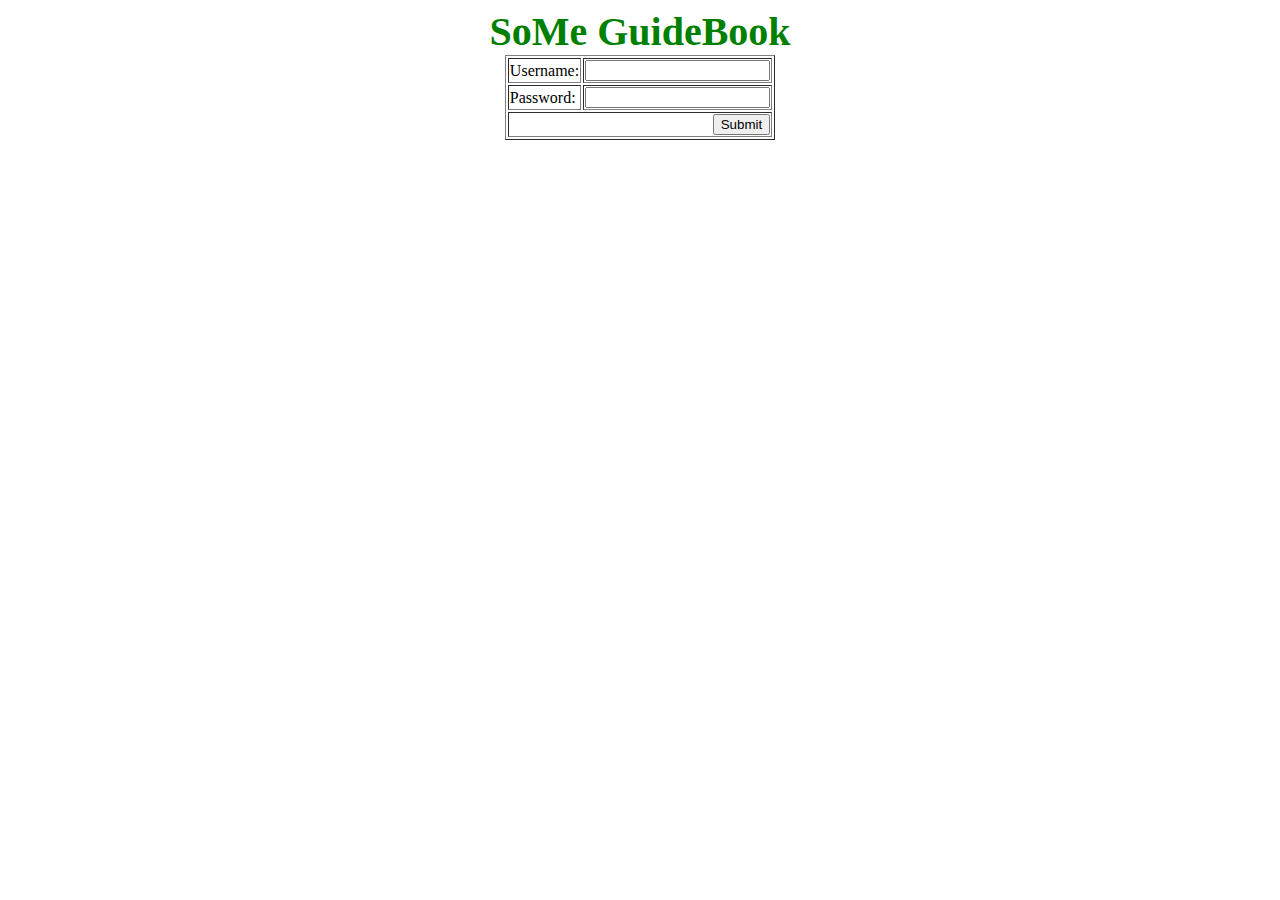
<file: index.html>
<!DOCTYPE html>
<html lang="en">
  <head>
    <meta charset="UTF-8" />
    <meta http-equiv="X-UA-Compatible" content="IE=edge" />
    <meta name="viewport" content="width=device-width, initial-scale=1.0" />
    <title>Login</title>
    <script>
      window.onload = function () {
        //function to check whether password is correct
        function submitForm(e) {
          e.preventDefault();

          var password = document.getElementById("passwordInput").value;

          correctPassword = "admin";

          if (!password || password == "") {
            return alert("Please enter Password");
          }

          if (password !== correctPassword) {
            return alert("Password did not match: Please try again...");
          }

          if (password === correctPassword) {
            window.location.replace("./main.html");
          }
        }

        var form = document.getElementById("loginForm");
        form.addEventListener("submit", function (e) {
          submitForm(e);
        });
      };
    </script>
    <style>
      .gfg {
        font-size: 40px;
        color: green;
        font-weight: bold;
        text-align: center;
      }
      .geeks {
        font-size: 17px;
        text-align: center;
        margin-bottom: 20px;
      }
    </style>
  </head>
  <body>
    <div class="gfg">SoMe GuideBook</div>
    <form id="loginForm">
      <table border="1" align="center">
        <tr>
          <!-- Enter Username -->
          <td>Username:</td>
          <td><input id="nameInput" type="text" /></td>
        </tr>
        <tr>
          <!-- Enter Password. -->
          <td>Password:</td>
          <td>
            <input id="passwordInput" type="password" />
          </td>
        </tr>
        <tr>
          <td colspan="2" align="right">
            <input type="submit" value="Submit" />
          </td>
        </tr>
      </table>
    </form>
  </body>
</html>
</file>
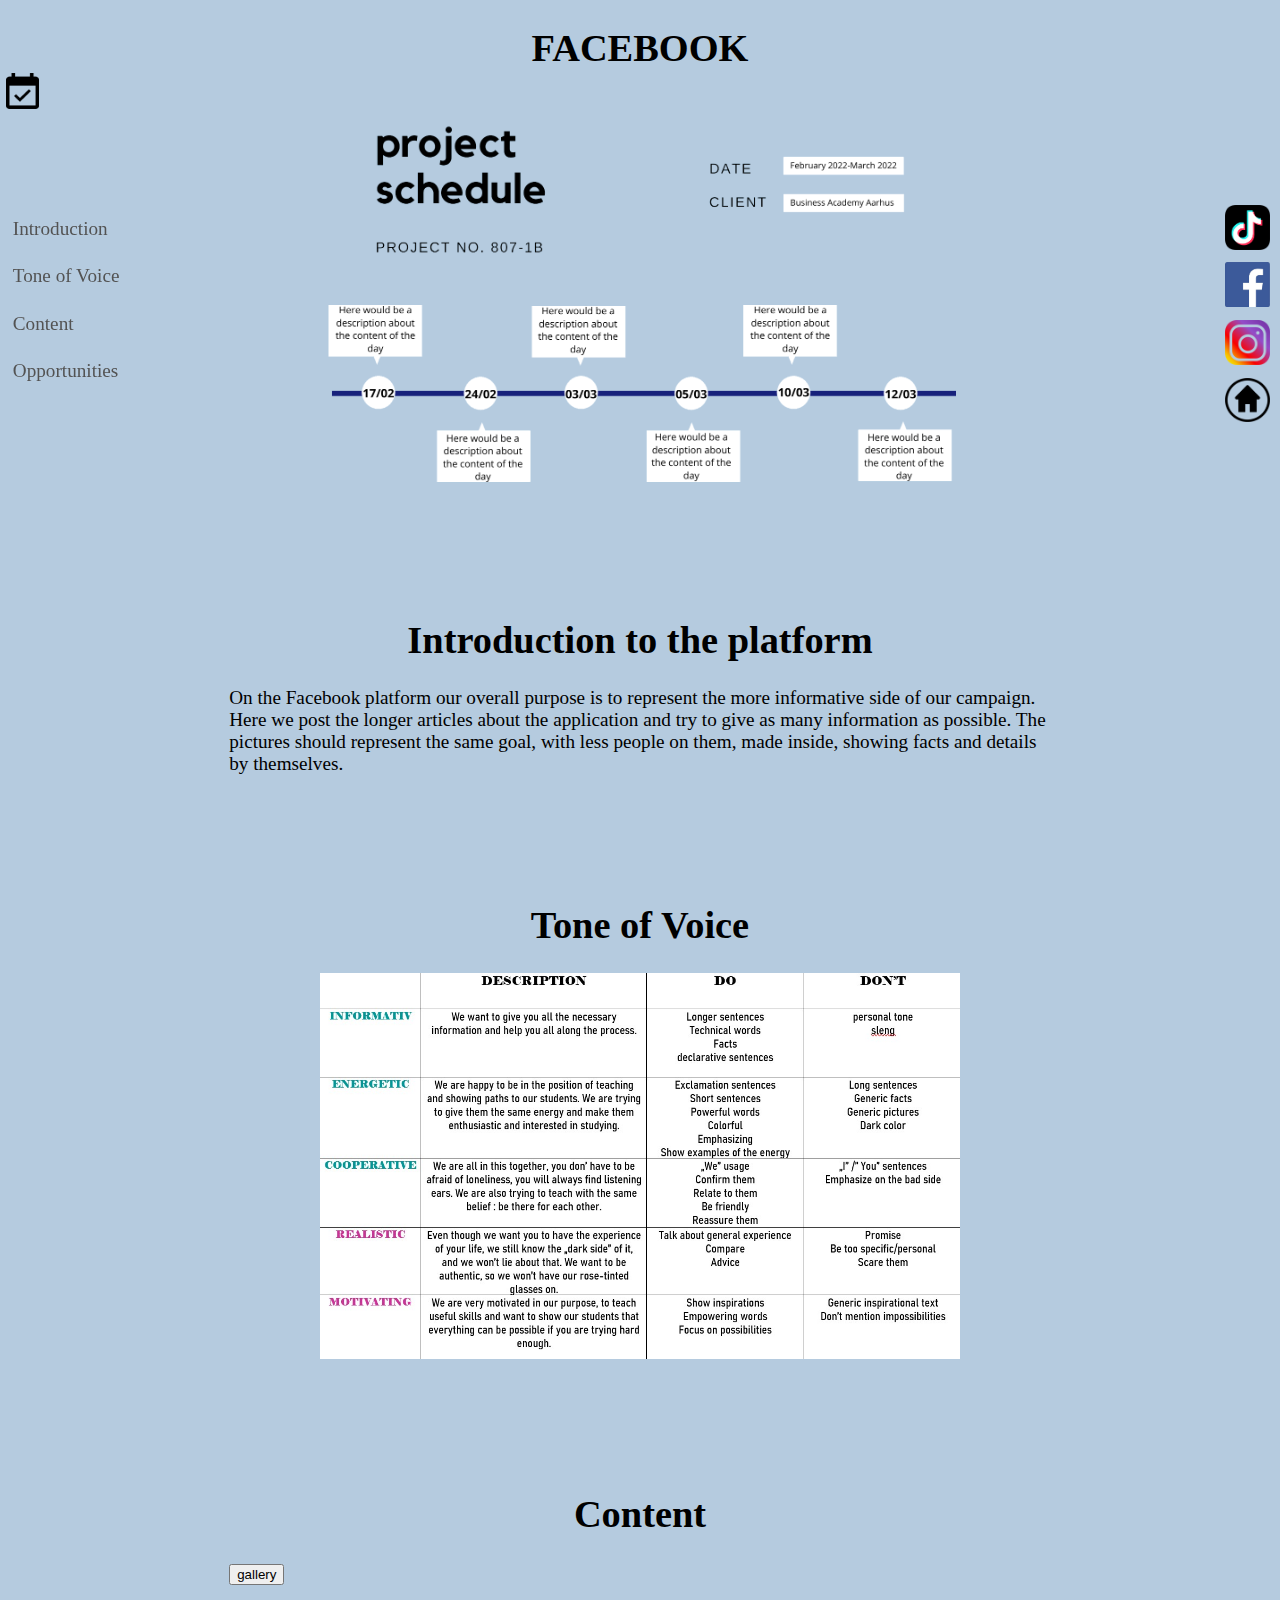
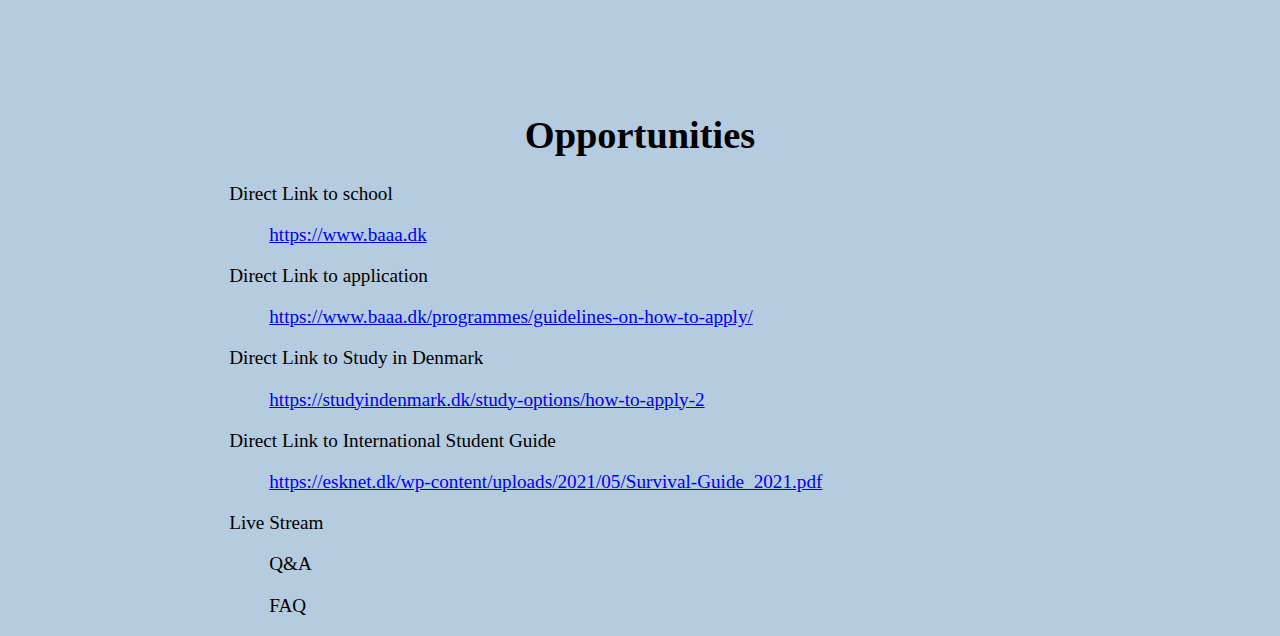
<file: facebook.html>
<!DOCTYPE html>
<html lang="en">
<head>
    <meta charset="UTF-8">
    <meta http-equiv="X-UA-Compatible" content="IE=edge">
    <meta name="viewport" content="width=device-width, initial-scale=1.0">
    <link rel="stylesheet" href="styles.css">    
    <link rel="stylesheet" href="./Calendar/src/calendarjs.css">
    <title>  Facebook </title>
</head>
<body>
    <nav class="subnav">
        
        <h2 class="title" >FACEBOOK</h2>
    </nav>
    <button id="myBtn" class="calBtn"><img src="./images/calendar1.0.png" alt="Calendar Button" width="100%"></img></button>
    
    <main>

        <div class="sidenav">
            <a href="#intro">Introduction</a>
            <a href="#toneofvoice">Tone of Voice</a>
            <a href="#content">Content</a>
            <a href="#opp">Opportunities</a>
        </div>

        <section id="navbar" class="subnavMainRight">
            <div class="selectorMenuMain">
                <a href="./main.html"><img src="./images/home-button.png" alt="Home" width="100%" height="100%"></a>
                <a href="./instagram.html"><img src="./images/Instagram.png" alt="Instagram" width="100%" height="100%"></img></a>
                <a href="./facebook.html"><img src="./images/facebook.png" alt="Facebook" width="100%" height="100%"></img></a>
                <a href="./tiktok.html"><img src="./images/Tiktok.png" alt="TikTok" width="100%" height="100%"></img></a>                
            </div>
        </section>

        
        <img class="schedule" src="images/facebook schedule.png" alt="schedule">
        

        <section class="contentSub" >
            <div class="textBox" id="campaignOverview" >    
                <div class="boxTitle" style=" text-align: center;">
                    <h1 id="intro">Introduction to the platform</h1>
                </div>
                <div class="boxMainBodyText" >
                    On the Facebook platform our overall purpose is to represent the more informative side of our campaign. Here we post the longer articles about the application and try to give as many information as possible. The pictures should represent the same goal, with less people on them, made inside, showing facts and details by themselves. 
                </div>
            </div>    
            <div class="textBox" id="strategicConsideration" >    
                <div class="boxTitle" style=" text-align: center;">
                    <h1 id="toneofvoice">Tone of Voice</h1>
                </div>
                <div class="boxMainBodyText" style=" text-align: center;">
                    <img style="max-width: 50vw; justify-content: center; align-items: center; text-align: center; " src="images/favot.jpg" alt="Tone of Voice">
                </div>
            </div>
            <div class="textBox" id="campaignOverview" >    
                <div class="boxTitle" style=" text-align: center;">
                    <h1 id="content">Content</h1>
                </div>
                <div class="boxMainBodyText" >
                    <button id="myBtnInsta" class="calBtnInsta">gallery</img></button>
                </div>
            </div>    
            <div class="textBox" id="campaignOverview" >    
                <div class="boxTitle" style=" text-align: center;">
                    <h1 id="opp">Opportunities</h1>
                </div>
                <div class="boxMainBodyText" >
                    Direct Link to school<br>
                    <ul><a href="https://www.baaa.dk">https://www.baaa.dk</a><br></ul>

                    Direct Link to application<br>
                    
                    <ul><a href="https://www.baaa.dk/programmes/guidelines-on-how-to-apply/">https://www.baaa.dk/programmes/guidelines-on-how-to-apply/</a><br></ul>

                    Direct Link to Study in Denmark <br>
                    <ul><a href="https://studyindenmark.dk/study-options/how-to-apply-2">https://studyindenmark.dk/study-options/how-to-apply-2</a><br></ul>
                    
                    Direct Link to International Student Guide <br>
                    <ul><a href="https://esknet.dk/wp-content/uploads/2021/05/Survival-Guide_2021.pdf">https://esknet.dk/wp-content/uploads/2021/05/Survival-Guide_2021.pdf</a><br></ul>

                    Live Stream <br>
	                    <ul>Q&A</ul>
                        <ul>FAQ</ul>

                </div>
            </div>      
        </section>
    </main>
    <div id="myModalInsta" class="modalInsta">

        <!-- Modal content -->
        <div class="modal-contentInsta">
          <div class="modal-headerInsta">
            <span class="closeInsta">&times;</span>
            <h2>Example Content</h2>
          </div>
          <div class="modal-bodyInsta">
            <h1>Post created by Gabi</h1>
            <img src="./images/Motivation letter.jpg"></img>
            <h1>Post created by Dora</h1>
            <img src="./images/guyyyFB.png"></img>
            <div class="fbText">
                Documents you need<br>

First, it’s important to know that the deadline for the application is 15 March. You must collect and send these before that. <br>

Motivation letter <br>
Almost the most valuable paper you need to have. Here you can tell anything, which could earn a place you in the Academy. We have a separate article on this topic, make sure to look at that as well. <br>

English Certificate <br>
There are different ways how you can have this paper. One of the easiest is to take an Oxford placement test, but if you have any preferences, you can check on every school’s website what they ask for. <br>

Grades and Hours <br>
You can find a form on the Business Academy’s website, which you must fill in and sign by the headmaster of you High School. You must fulfill the criteria, which is founded on the same website, from hours, you spent listening to certain lectures. Be aware, if you are still in High School at the time of the application, later you will have to submit your Graduation Diploma as well. If you already have it, you can do it at the same time. <br>
 
Personal Documents <br>
Usually this contains your passport and ID card. You must scan both sides of them. <br>

+1 <br>
If you are applying for an AP programme, you will have to upload everything on Optagelse, at the same time choose your priority in schools too. <br>
Another “trick”, which can make your application to stand out is to have additional documents. That means a few lines, as a proof that you achieved something or worked somewhere. You must sign them by an authority, e.g., your employer, or if you publicized a book, then with the company you did that with. All of this will give you a plus. <br>

We wish you all the best in the application process, and remember: <br>
Be fast, time is running! <br>

Important links: <br>
https://www.baaa.dk/programmes/guidelines-on-how-to-apply/ <br>
https://www.optagelse.dk <br>


            </div>

          </div>
        </div>
      
      </div>

    <div id="myModal" class="modal">

        <!-- Modal content -->
        <div class="modal-content">
          <div class="modal-header">
            <span class="close">&times;</span>
            <h2>Event Calendar</h2>
          </div>
          <div class="modal-body">
              <img src="./images/calendarpng.png" alt="calendarplan" style="max-width: 100%; padding-bottom: 100px;"></img>
          </div>
        </div>
      
      </div>
    <script src="./script.js"></script> 
</body>
</html>
</file>
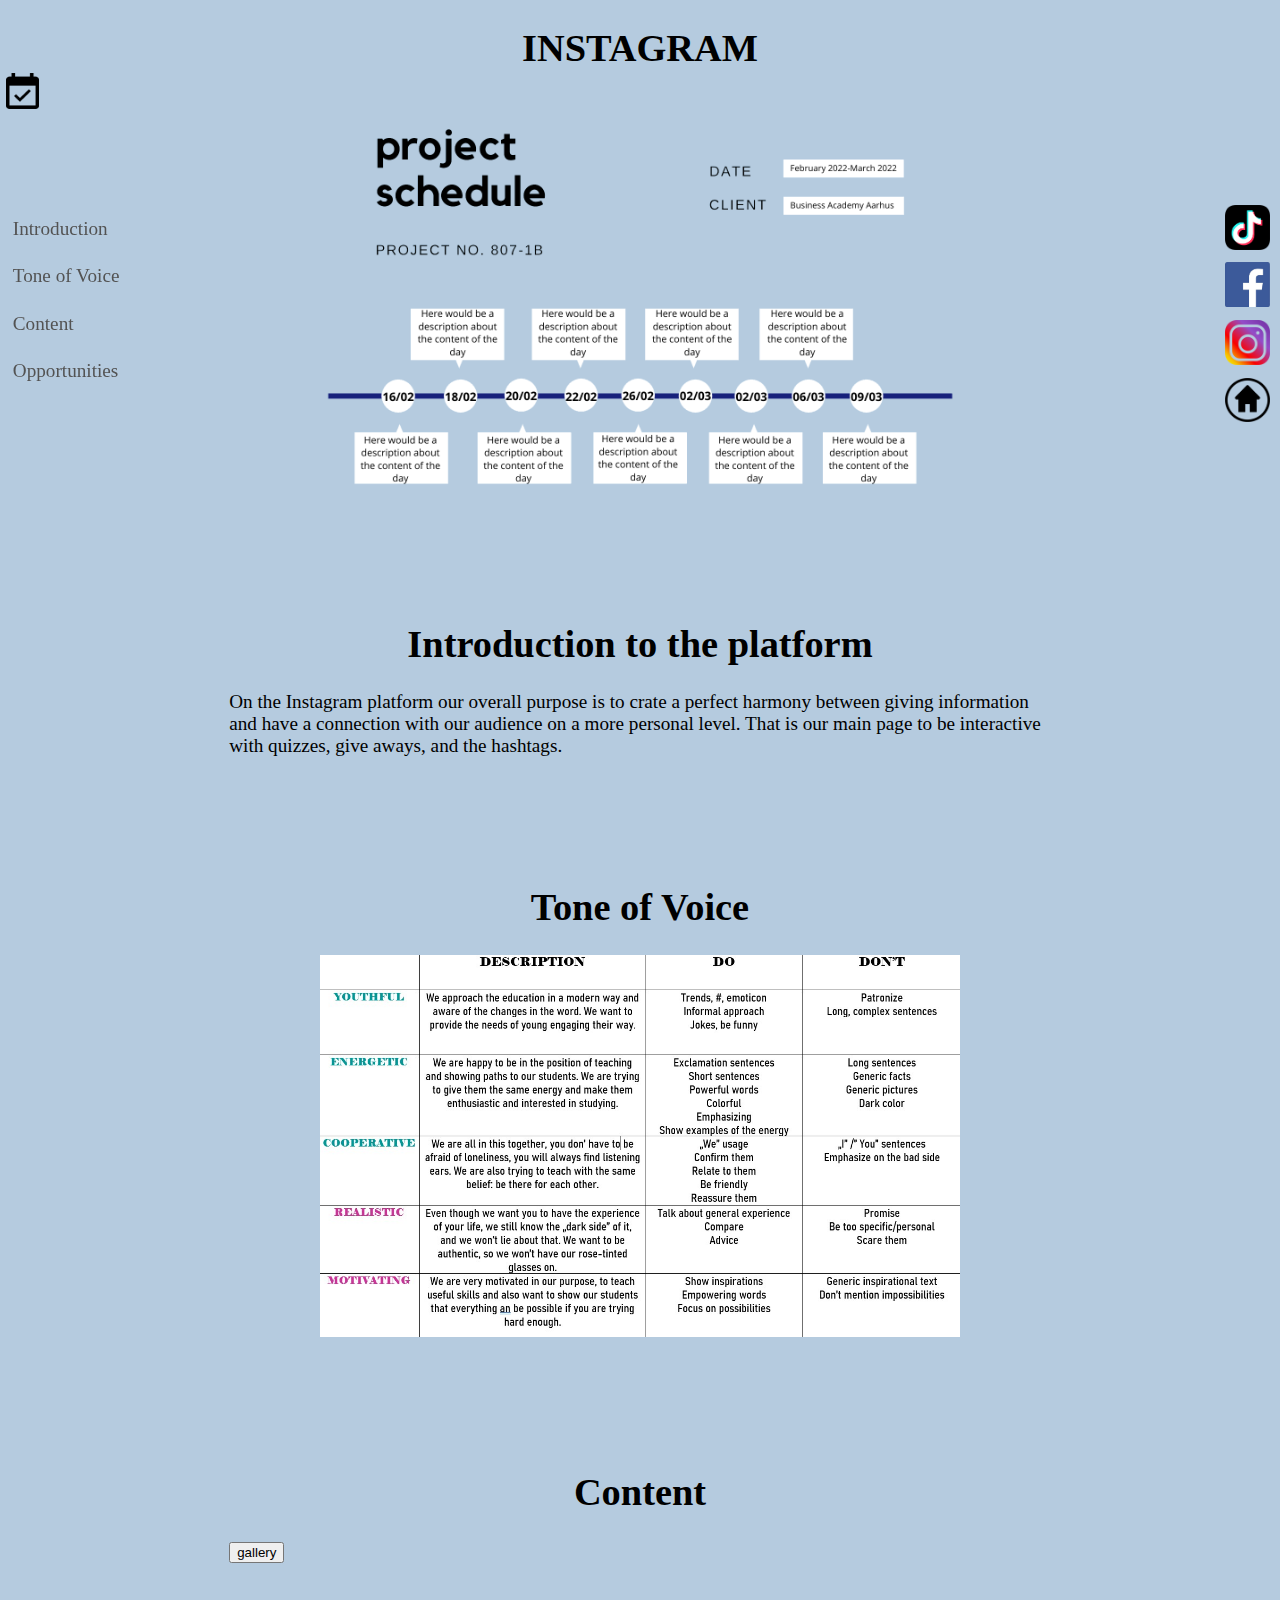
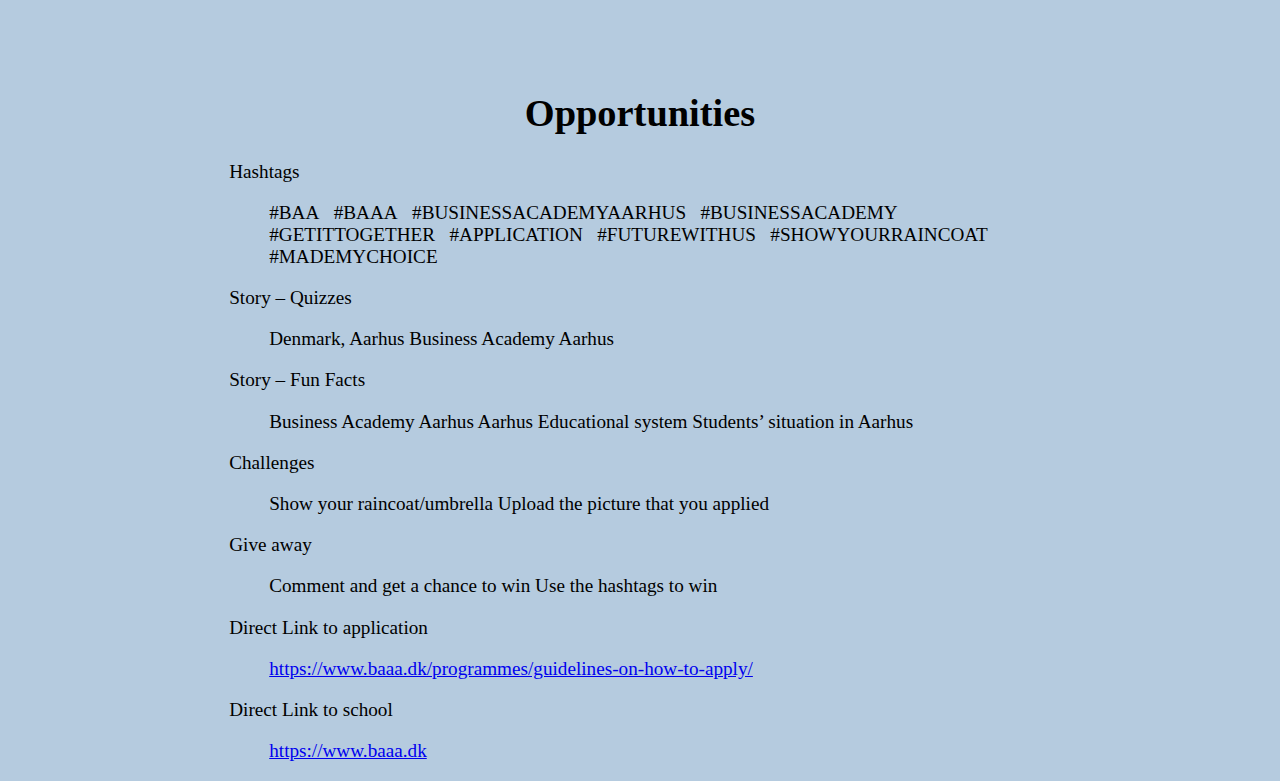
<file: instagram.html>
<!DOCTYPE html>
<html lang="en">
<head>
    <meta charset="UTF-8">
    <meta http-equiv="X-UA-Compatible" content="IE=edge">
    <meta name="viewport" content="width=device-width, initial-scale=1.0">
    <link rel="stylesheet" href="styles.css">    
    <link rel="stylesheet" href="./Calendar/src/calendarjs.css">
    <title>  Instagram </title>
</head>
<body>
    <nav class="subnav">
        
        <h2 class="title" >INSTAGRAM</h2>
    </nav>
    <button id="myBtn" class="calBtn"><img src="./images/calendar1.0.png" alt="Calendar Button" width="100%"></img></button>
    <main>

        <div class="sidenav">
            <a href="#intro">Introduction</a>
            <a href="#toneofvoice">Tone of Voice</a>
            <a href="#content">Content</a>
            <a href="#opp">Opportunities</a>
        </div>

        <section id="navbar" class="subnavMainRight">
            <div class="selectorMenuMain">
                <a href="./main.html"><img src="./images/home-button.png" alt="Home" width="100%" height="100%"></a>
                <a href="./instagram.html"><img src="./images/Instagram.png" alt="Instagram" width="100%" height="100%"></img></a>
                <a href="./facebook.html"><img src="./images/facebook.png" alt="Facebook" width="100%" height="100%"></img></a>
                <a href="./tiktok.html"><img src="./images/Tiktok.png" alt="TikTok" width="100%" height="100%"></img></a>                
            </div>
        </section>

        
        <img class="schedule" src="images/instagramschedule.png" alt="schedule">
        

        <section class="contentSub" >
            <div class="textBox" id="campaignOverview" >    
                <div class="boxTitle" style=" text-align: center;">
                    <h1 id="intro">Introduction to the platform</h1>
                </div>
                <div class="boxMainBodyText" >
                    On the Instagram platform our overall purpose is to crate a perfect harmony between giving information and have a connection with our audience on a more personal level. That is our main page to be interactive with quizzes, give aways, and the hashtags. 
                </div>
            </div>    
            <div class="textBox" id="strategicConsideration" >    
                <div class="boxTitle" style=" text-align: center;">
                    <h1 id="toneofvoice">Tone of Voice</h1>
                </div>
                <div class="boxMainBodyText" style=" text-align: center;">
                    <img style="max-width: 50vw; justify-content: center; align-items: center; text-align: center; " src="images/insvot.jpg" alt="Tone of Voice">
                </div>
            </div>
            <div class="textBox" id="campaignOverview" >    
                <div class="boxTitle" style=" text-align: center;">
                    <h1 id="content">Content</h1>
                </div>
                <div class="boxMainBodyText" >
                    <button id="myBtnInsta" class="calBtnInsta">gallery</img></button>
                </div>
            </div>    
            <div class="textBox" id="campaignOverview" >    
                <div class="boxTitle" style=" text-align: center;">
                    <h1 id="opp">Opportunities</h1>
                </div>
                <div class="boxMainBodyText" >
                    Hashtags<br>
	<ul>#BAA&nbsp;&nbsp;	
	#BAAA&nbsp;&nbsp;
	#BUSINESSACADEMYAARHUS&nbsp;&nbsp;
	#BUSINESSACADEMY&nbsp;&nbsp;
	#GETITTOGETHER&nbsp;&nbsp;
	#APPLICATION&nbsp;&nbsp;
	#FUTUREWITHUS&nbsp;&nbsp;
	#SHOWYOURRAINCOAT&nbsp;&nbsp;
	#MADEMYCHOICE<br></ul>

Story – Quizzes
<ul> 
	Denmark, Aarhus
	Business Academy Aarhus
</ul>
Story – Fun Facts
<ul>
	Business Academy Aarhus
	Aarhus
	Educational system
	Students’ situation in Aarhus
</ul>
Challenges
<ul>
	Show your raincoat/umbrella
	Upload the picture that you applied
</ul>
Give away 
<ul>
	Comment and get a chance to win
	Use the hashtags to win
</ul>
Direct Link to application <br><ul>
<a href="https://www.baaa.dk/programmes/guidelines-on-how-to-apply/">https://www.baaa.dk/programmes/guidelines-on-how-to-apply/</a><br></ul>

Direct Link to school <br><ul>
    <a href="https://www.baaa.dk">https://www.baaa.dk</a></ul>

                </div>
            </div>      
        </section>
    </main>


    <div id="myModal" class="modal">

        <!-- Modal content -->
        <div class="modal-content">
          <div class="modal-header">
            <span class="close">&times;</span>
            <h2>Event Calendar</h2>
          </div>
          <div class="modal-body">
              <img src="./images/calendarpng.png" alt="calendarplan" style="max-width: 100%; padding-bottom: 100px;"></img>
          </div>
        </div>
      
    </div>

    
    <div id="myModalInsta" class="modalInsta">

        <!-- Modal content -->
        <div class="modal-contentInsta">
          <div class="modal-headerInsta">
            <span class="closeInsta">&times;</span>
            <h2>Example Content</h2>
          </div>
          <div class="modal-bodyInsta">
              <h1>Post created by Gabi</h1>
              <img src="./images/Insta/Insta 1.png"></img>
              <img src="./images/Insta/Insta 2.png"></img>
              <img src="./images/Insta/Insta 3.png"></img>
              <img src="./images/Insta/Insta 4.png"></img>
              <img src="./images/Insta/Insta 5.png"></img>
              <img src="./images/Insta/Insta 6.png"></img>
              <img src="./images/Insta/Insta 7.png"></img>
              <h1>Post created by Dora</h1>
              <img src="./images/Insta/instagram post.png"></img>
              <img src="./images/Insta/instagram post1.png"></img>
              <h1>Post created by Niya</h1>
              <img src="./images/Insta/template1.png"></img>
              <img src="./images/Insta/template2.png"></img>
              <img src="./images/Insta/template3.png"></img>
              <img src="./images/Insta/template4.png"></img>
              <h1>Post created by Valentinas</h1>
              <img src="./images/Insta story/Story 1.png"></img>
              <img src="./images/Insta story/Story 2.png"></img>
              <img src="./images/Insta story/Story 3.png"></img>
              <img src="./images/Insta story/Story 4.png"></img>
              <img src="./images/Insta story/Story 5.png"></img>
              <img src="./images/Insta story/Story 6.png"></img>
              <a style="font-size: 2vw; padding-bottom: 300px;" href="https://drive.google.com/file/d/1u2bwBCGjSHA9Eb7FIXt3LnQmOJwPQwJn/view?usp=sharing">Logo of BAAA animated</a>

          </div>
        </div>
      
      </div>
    <script src="./script.js"></script> 
</body>
</html>
</file>
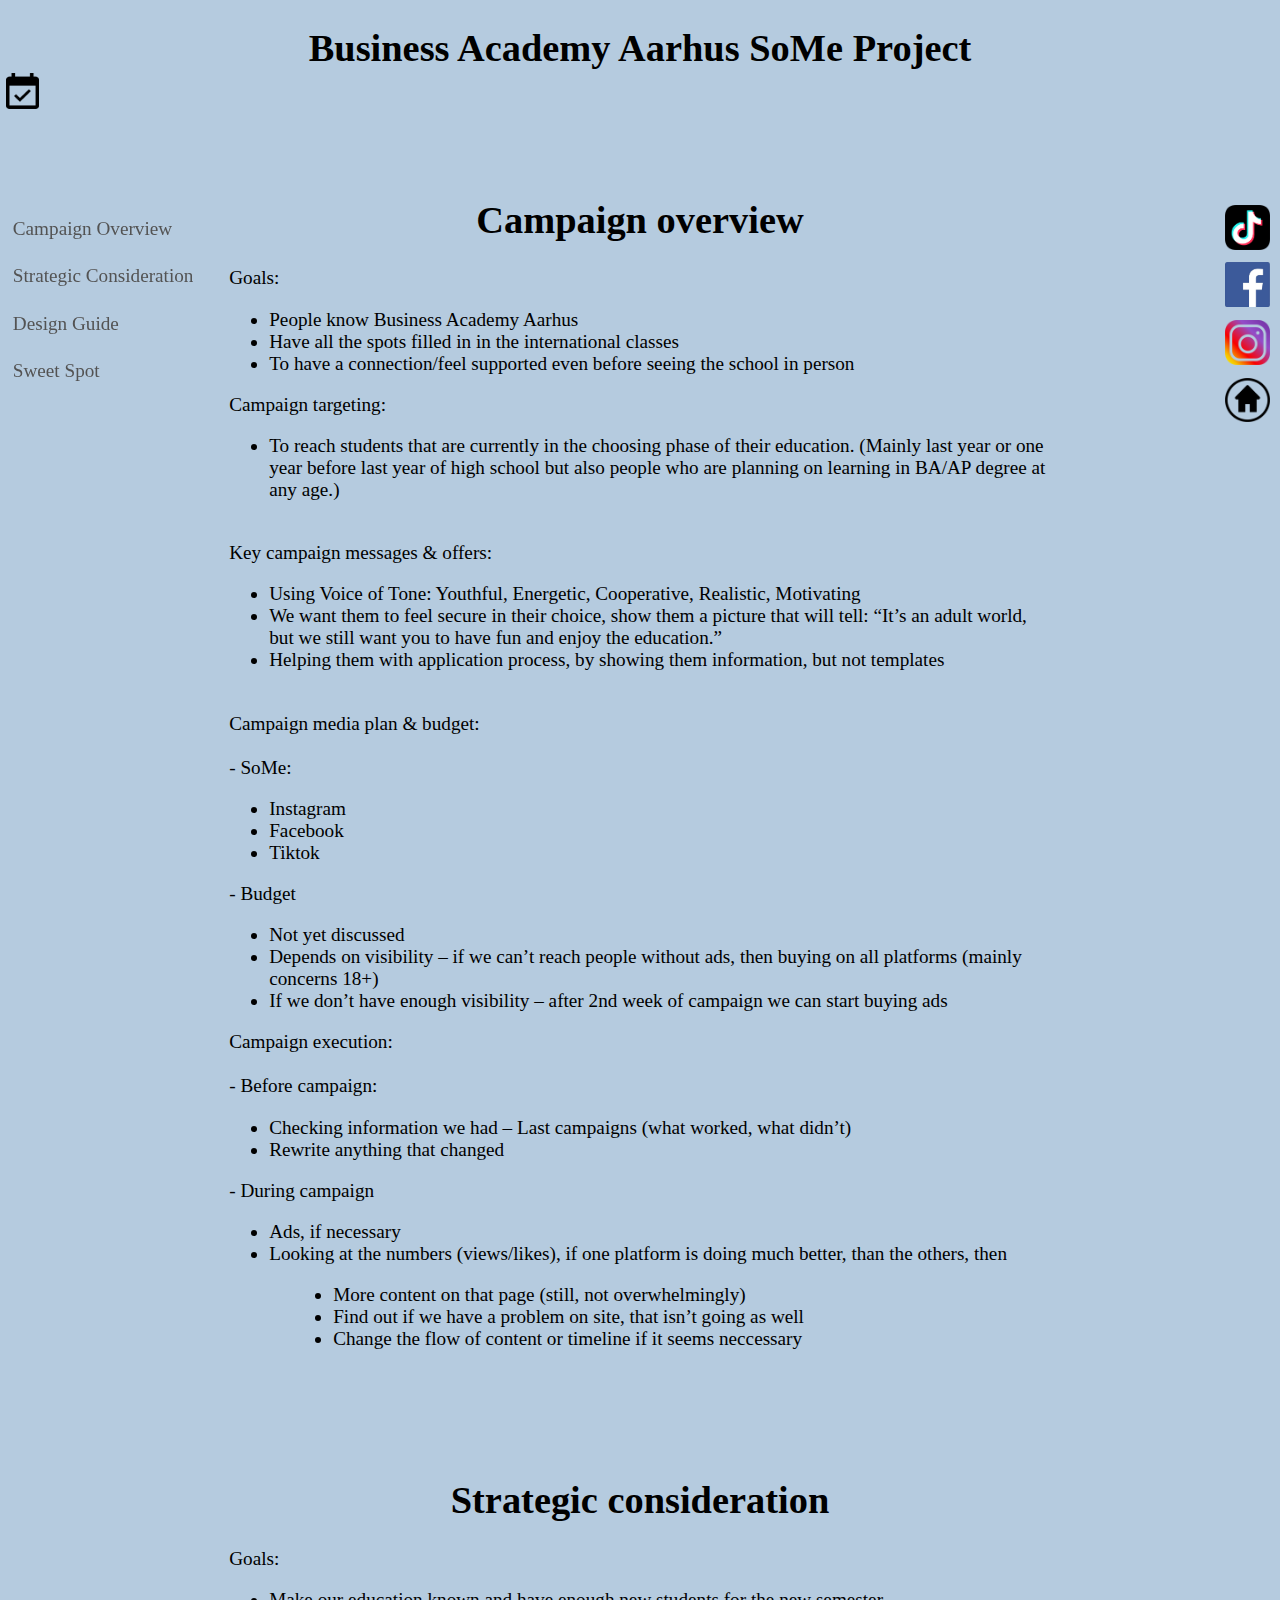
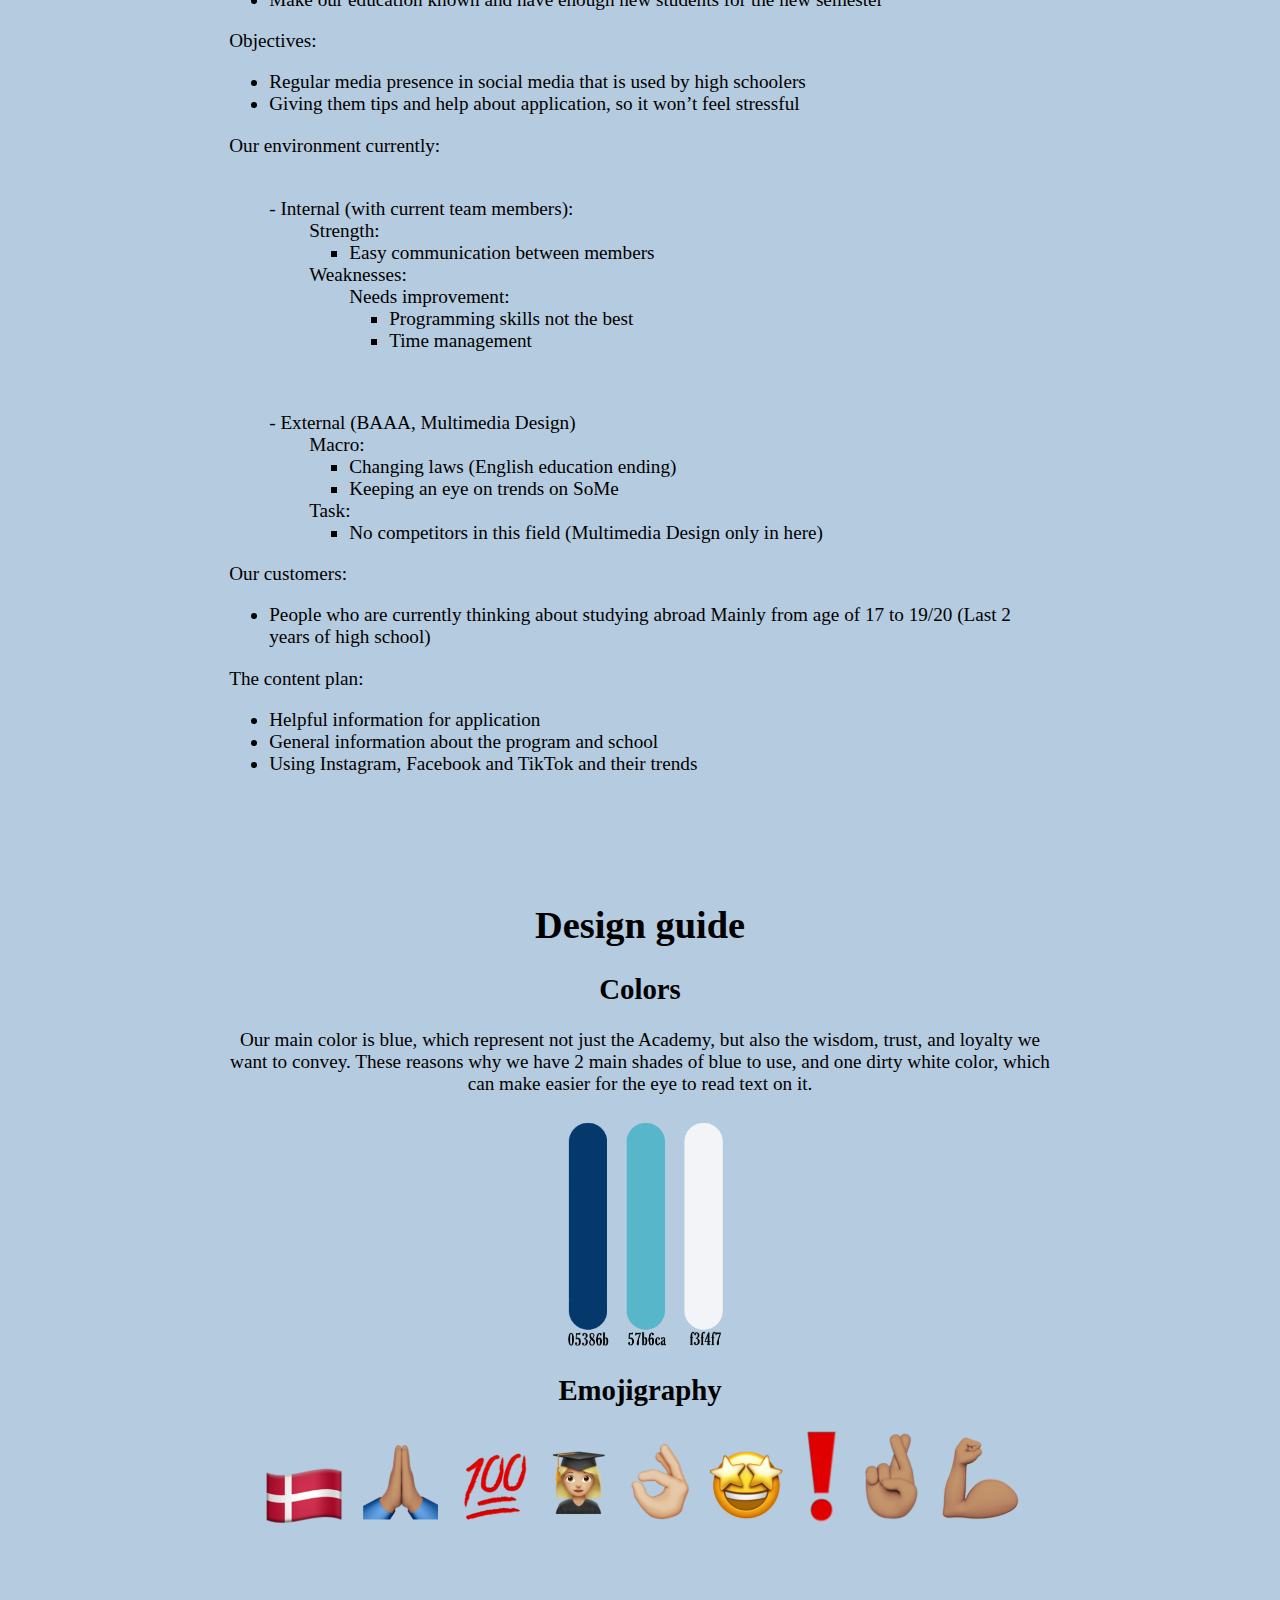
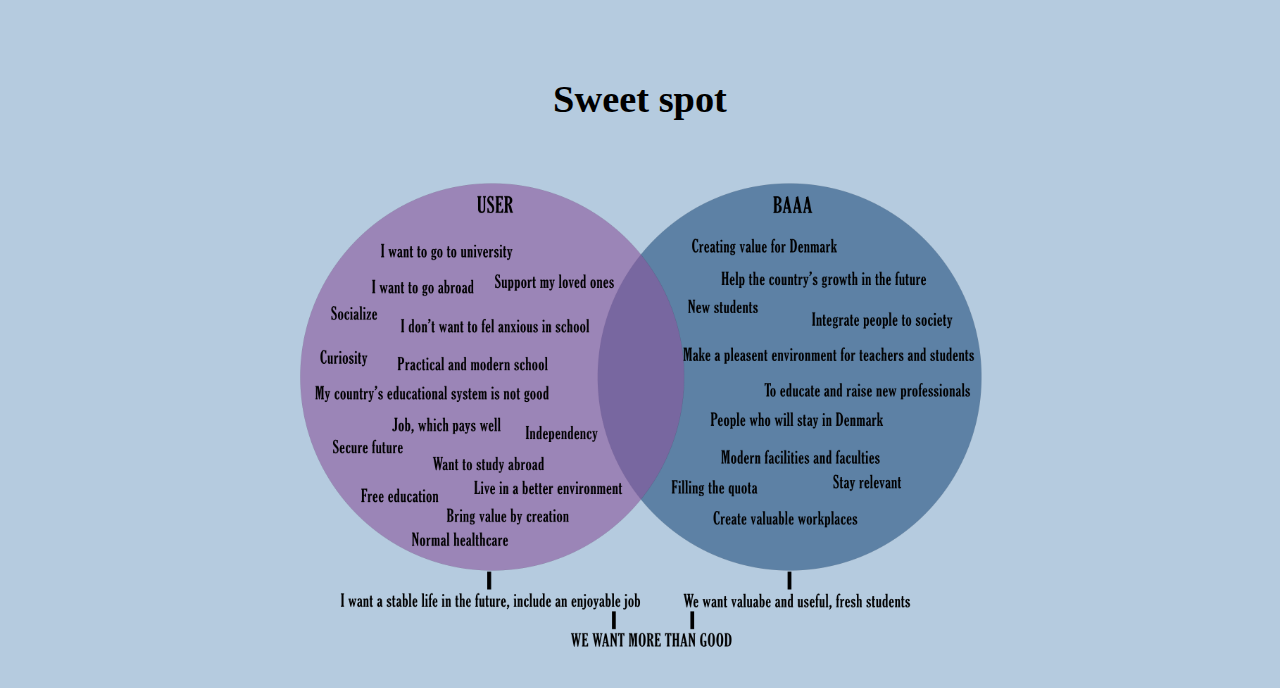
<file: main.html>
<!DOCTYPE html>
<html lang="en">
<head>
    <meta charset="UTF-8">
    <meta http-equiv="X-UA-Compatible" content="IE=edge">
    <meta name="viewport" content="width=device-width, initial-scale=1.0">
    <link rel="stylesheet" href="./styles.css">
    <link rel="stylesheet" href="./Calendar/src/calendarjs.css">
    <title>Social Media</title>
    
</head>
<body>
    <section class="mainTitle">
        <h1>Business Academy Aarhus SoMe Project</h1>
    </section>

    <button id="myBtn" class="calBtn"><img src="./images/calendar1.0.png" alt="Calendar Button" width="100%" height="100%"></img></button>

    <section class="content">
        <div class="textBox" id="campaignOverview" style=" text-align: left;">    
            <div class="boxTitle" style=" text-align: center;">
                <h1>Campaign overview</h1>
            </div>
            <div class="boxMainBodyText" >
                Goals:<br>
                <ul>
                    <li>People know Business Academy Aarhus
                    <li>Have all the spots filled in in the international classes
                    <li>To have a connection/feel supported even before seeing the school in person
                </ul>    
                Campaign targeting:<br>
                <ul>
                   <li>To reach students that are currently in the choosing phase of their education. (Mainly last year or one year before last year of high school but also people who are planning on learning in BA/AP degree at any age.)
                </ul>
                   <br>
                Key campaign messages & offers:<br>
                <ul>
                    <li>Using Voice of Tone: Youthful, Energetic, Cooperative, Realistic, Motivating
                    <li>We want them to feel secure in their choice, show them a picture that will tell: “It’s an adult world, but we still want you to have fun and enjoy the education.”
                    <li>Helping them with application process, by showing them information, but not templates
                </ul>
                   <br>
                Campaign media plan & budget:<br>
                <br>
                   - SoMe:
                        <ul>
                        <li>Instagram</li>
                        <li>Facebook</li>
                        <li>Tiktok</li>
                        </ul>
                   - Budget<br>
                    <ul>
                        <li>Not yet discussed</li>
                        <li>Depends on visibility – if we can’t reach people without ads, then buying on all platforms (mainly concerns 18+)</li>
                        <li>If we don’t have enough visibility – after 2nd week of campaign we can start buying ads</li>
                    </ul>
                Campaign execution:<br>
                <br>
                   - Before campaign:
                    <ul> 
                        <li>Checking information we had – Last campaigns (what worked, what didn’t)</li>
                        <li>Rewrite anything that changed</li>
                    </ul>
                   - During campaign
                    <ul>
                        <li>Ads, if necessary</li>
                        <li>Looking at the numbers (views/likes), if one platform is doing much better, than the others, then</li>
                    </ul>
                        <ul style="margin-left: 5vw;">
                            <li>More content on that page (still, not overwhelmingly)</li>
                            <li>Find out if we have a problem on site, that isn’t going as well</li>
                            <li>Change the flow of content or timeline if it seems neccessary</li>
                        </ul>

            </div>
        </div>    
        <div class="textBox" id="strategicConsideration" style=" text-align: left;">    
            <div class="boxTitle" style=" text-align: center;">
                <h1>Strategic consideration</h1>
            </div>
            <div class="boxMainBodyText">
                    Goals:<br>
                       <ul><li>Make our education known and have enough new students for the new semester</li></ul>
                    Objectives:<br>
                    <ul>
                        <li>Regular media presence in social media that is used by high schoolers 
                        <li>Giving them tips and help about application, so it won’t feel stressful
                    </ul>    
                    Our environment currently:<br>
                    <br>
                        <ul> - Internal (with current team members):
                            <ul>
                            Strength: <ul><li>Easy communication between members
                            </li></ul>
                            </ul>
                            <ul>Weaknesses: <ul>Needs improvement:</ul> <ul><ul><li>Programming skills
                            not the best<br>
                            <li>Time management</ul></ul>
                            </ul>
                        </ul><br>
                         <ul>- External (BAAA, Multimedia Design)
                            <ul>
                            Macro:  <ul><li>Changing laws (English education ending)
                                        <li>Keeping an eye on trends on SoMe
                                    </ul>   
                            </ul>
                            <ul>Task: 	<ul><li>No competitors in this field (Multimedia Design only in here)</li></ul></ul>
                        </ul></ul>    
                    Our customers:<br>
                    <ul><li>
                        People who are currently thinking about studying abroad 
                        Mainly from age of 17 to 19/20 (Last 2 years of high school)
                    </li>
                    </ul>
                    The content plan:<br>
                    <ul>
                        <li>Helpful information for application
                        <li>General information about the program and school
                        <li>Using Instagram, Facebook and TikTok and their trends
                    </ul>


            </div>
        </div>  
        <div class="textBox" id="designGuide">    
            <div class="boxTitle">
                <h1>Design guide</h1>
            </div>
            <div class="boxMainBodyText">
                <section>
                    <h2> Colors </h2>
                    <p>Our main color is blue, which represent not just the Academy, but also the wisdom, trust, and loyalty we want to convey. These reasons why we have 2 main shades of blue to use, and one dirty white color, which can make easier for the eye to read text on it.</p>
                    <img style="width: 15vw;" src="images/colors.png" alt="Colors">
                </section>
                <section>
                    <h2> Emojigraphy </h2>
                    <img style="width: 60vw;"src="images/emoji.png" alt="Emoji">
                </section>
                
                
            </div>
        </div>
        <div class="textBox" id="sweetSpot">    
            <div class="boxTitle" >
                <h1>Sweet spot</h1>
            </div>
            <div class="boxMainBodyText" >
                <img style="width: 55vw;" src="images/sweetspot.png" alt="sweetSpot">
                
            </div>
        </div>
        
    </section>
    <section id="navbar" class="subnavMainRight">
        <div class="selectorMenuMain">
            <a href="./main.html"><img src="./images/home-button.png" alt="Home" width="100%" height="100%"></a>
            <a href="./instagram.html"><img src="./images/Instagram.png" alt="Instagram" width="100%" height="100%"></img></a>
            <a href="./facebook.html"><img src="./images/facebook.png" alt="Facebook" width="100%" height="100%"></img></a>
            <a href="./tiktok.html"><img src="./images/Tiktok.png" alt="TikTok" width="100%" height="100%"></img></a>
        </div>
    </section>
    <div class="sidenav">
        <a href="#campaignOverview">Campaign Overview</a>
        <a href="#strategicConsideration">Strategic Consideration</a>
        <a href="#designGuide">Design Guide</a>
        <a href="#sweetSpot">Sweet Spot</a>
    </div>
    <!-- Modal Box -->


<!-- The Modal -->
<div id="myModal" class="modal">

  <!-- Modal content -->
  <div class="modal-content">
    <div class="modal-header">
      <span class="close">&times;</span>
      <h2>Event Calendar</h2>
    </div>
    <div class="modal-body">
        <img src="./images/calendarpng.png" alt="calendarplan" style="max-width: 100%; padding-bottom: 100px;"></img>
    </div>
  </div>

</div>

<script src="./script.js"></script>    
    
</body>
</html>
</file>
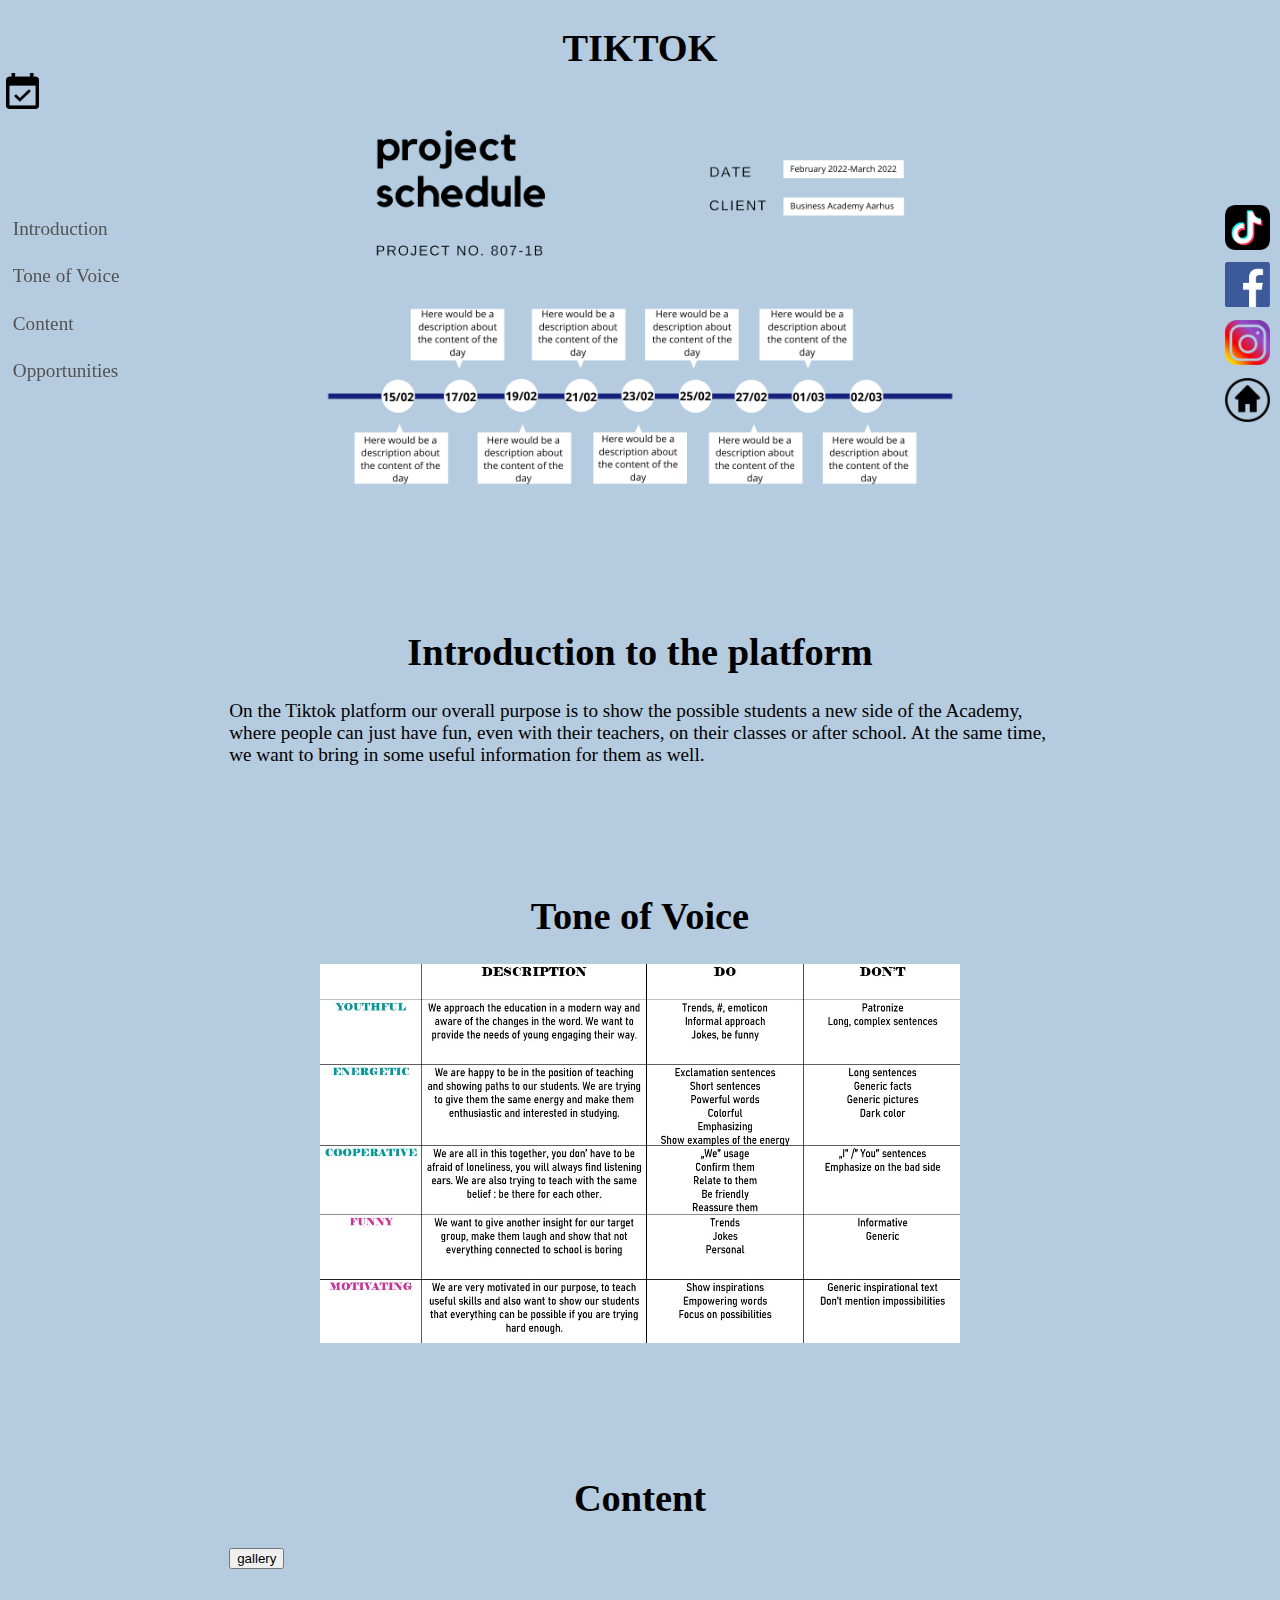
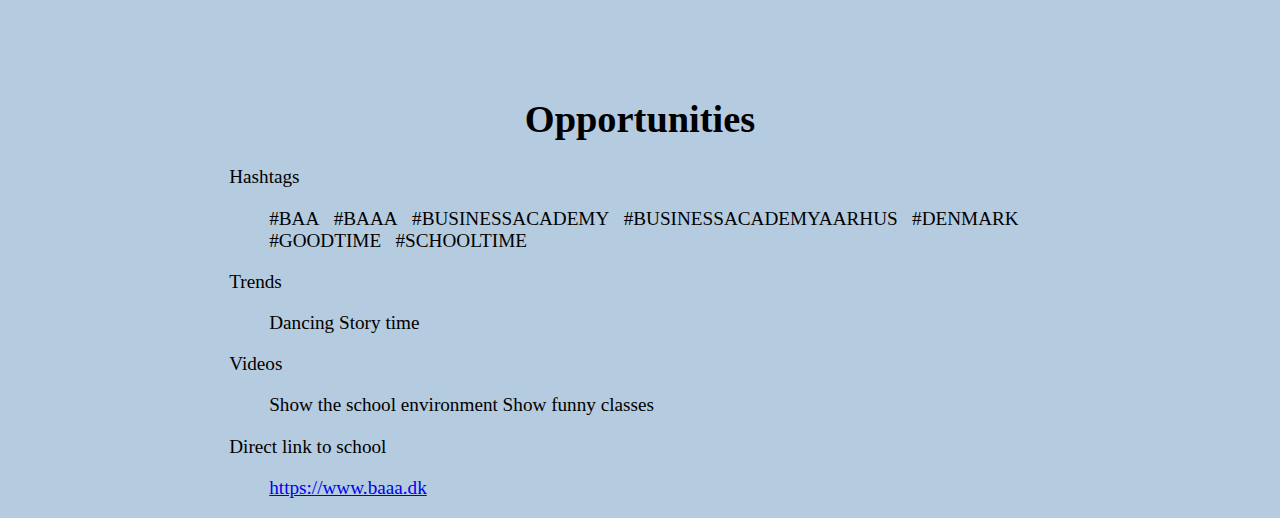
<file: tiktok.html>
<!DOCTYPE html>
<html lang="en">
<head>
    <meta charset="UTF-8">
    <meta http-equiv="X-UA-Compatible" content="IE=edge">
    <meta name="viewport" content="width=device-width, initial-scale=1.0">
    <link rel="stylesheet" href="styles.css">    
    <link rel="stylesheet" href="./Calendar/src/calendarjs.css">
    <title>  Tiktok </title>
</head>
<body>
    <nav class="subnav">
        
        <h2 class="title" >TIKTOK</h2>
    </nav>
    <button id="myBtn" class="calBtn"><img src="./images/calendar1.0.png" alt="Calendar Button" width="100%"></img></button>
    <main>

        <div class="sidenav">
            <a href="#intro">Introduction</a>
            <a href="#toneofvoice">Tone of Voice</a>
            <a href="#content">Content</a>
            <a href="#opp">Opportunities</a>
        </div>

        <section id="navbar" class="subnavMainRight">
            <div class="selectorMenuMain">
                <a href="./main.html"><img src="./images/home-button.png" alt="Home" width="100%" height="100%"></a>
                <a href="./instagram.html"><img src="./images/Instagram.png" alt="Instagram" width="100%" height="100%"></img></a>
                <a href="./facebook.html"><img src="./images/facebook.png" alt="Facebook" width="100%" height="100%"></img></a>
                <a href="./tiktok.html"><img src="./images/Tiktok.png" alt="TikTok" width="100%" height="100%"></img></a>                
            </div>
        </section>

        
        <img class="schedule" src="images/tiktokschedule.png" alt="schedule">
        

        <section class="contentSub" >
            <div class="textBox" id="campaignOverview" >    
                <div class="boxTitle" style=" text-align: center;">
                    <h1 id="intro">Introduction to the platform</h1>
                </div>
                <div class="boxMainBodyText" >
                    On the Tiktok platform our overall purpose is to show the possible students a new side of the Academy, where people can just have fun, even with their teachers, on their classes or after school. At the same time, we want to bring in some useful information for them as well. 
                </div>
            </div>    
            <div class="textBox" id="strategicConsideration" >    
                <div class="boxTitle" style=" text-align: center;">
                    <h1 id="toneofvoice">Tone of Voice</h1>
                </div>
                <div class="boxMainBodyText" style=" text-align: center;">
                    <img style="max-width: 50vw; justify-content: center; align-items: center; text-align: center; " src="images/tikvot.jpg" alt="Tone of Voice">
                </div>
            </div>
            <div class="textBox" id="campaignOverview" >    
                <div class="boxTitle" style=" text-align: center;">
                    <h1 id="content">Content</h1>
                </div>
                <div class="boxMainBodyText" >
                    <button id="myBtnInsta" class="calBtnInsta">gallery</button>
                </div>
            </div>    
            <div class="textBox" id="campaignOverview" >    
                <div class="boxTitle" style=" text-align: center;">
                    <h1 id="opp">Opportunities</h1>
                </div>
                <div class="boxMainBodyText" >
                    Hashtags<br><ul>
	                    #BAA&nbsp;&nbsp;
	                    #BAAA&nbsp;&nbsp;
	                    #BUSINESSACADEMY&nbsp;&nbsp;
	                    #BUSINESSACADEMYAARHUS&nbsp;&nbsp;
	                    #DENMARK&nbsp;&nbsp;
	                    #GOODTIME&nbsp;&nbsp;
	                    #SCHOOLTIME&nbsp;&nbsp;
                    </ul>
Trends<br>
	<ul>
        Dancing
	    Story time
    </ul>
Videos<br>
    <ul>
	    Show the school environment
	    Show funny classes
    </ul>
Direct link to school
    <ul><a href="https://www.baaa.dk">https://www.baaa.dk</a></ul>


                </div>
            </div>      
        </section>
    </main>

    <div id="myModalInsta" class="modalInsta">

        <!-- Modal content -->
        <div class="modal-contentInsta">
          <div class="modal-headerInsta">
            <span class="closeInsta">&times;</span>
            <h2>Example Content</h2>
          </div>
          <div class="modal-bodyInsta">
            <h1>Post created by Niya</h1>
            <a href="https://drive.google.com/file/d/15EPDOZkiqDOAfG6hGw_i2MyhbpZzf7dC/view?fbclid=IwAR0mKazwa5MCsZF0JbBOIlrAe7GtWpmHQYJK_bAc6xoEmDX81ocRAc-gTZs"> TikTok post 1</a>
            <a href="https://drive.google.com/file/d/15A5_a5-IlRpasd5Iu5UdUhITp8f1SaxI/view?usp=sharing"> TikTok post 2</a>


            </div>

          </div>
        </div>
      
      </div>

    <div id="myModal" class="modal">

        <!-- Modal content -->
        <div class="modal-content">
          <div class="modal-header">
            <span class="close">&times;</span>
            <h2>Event Calendar</h2>
          </div>
          <div class="modal-body">
              <img src="./images/calendarpng.png" alt="calendarplan" style="max-width: 100%; padding-bottom: 100px;"></img>
          </div>
        </div>
      
      </div>
    <script src="./script.js"></script> 
</body>
</html>
</file>
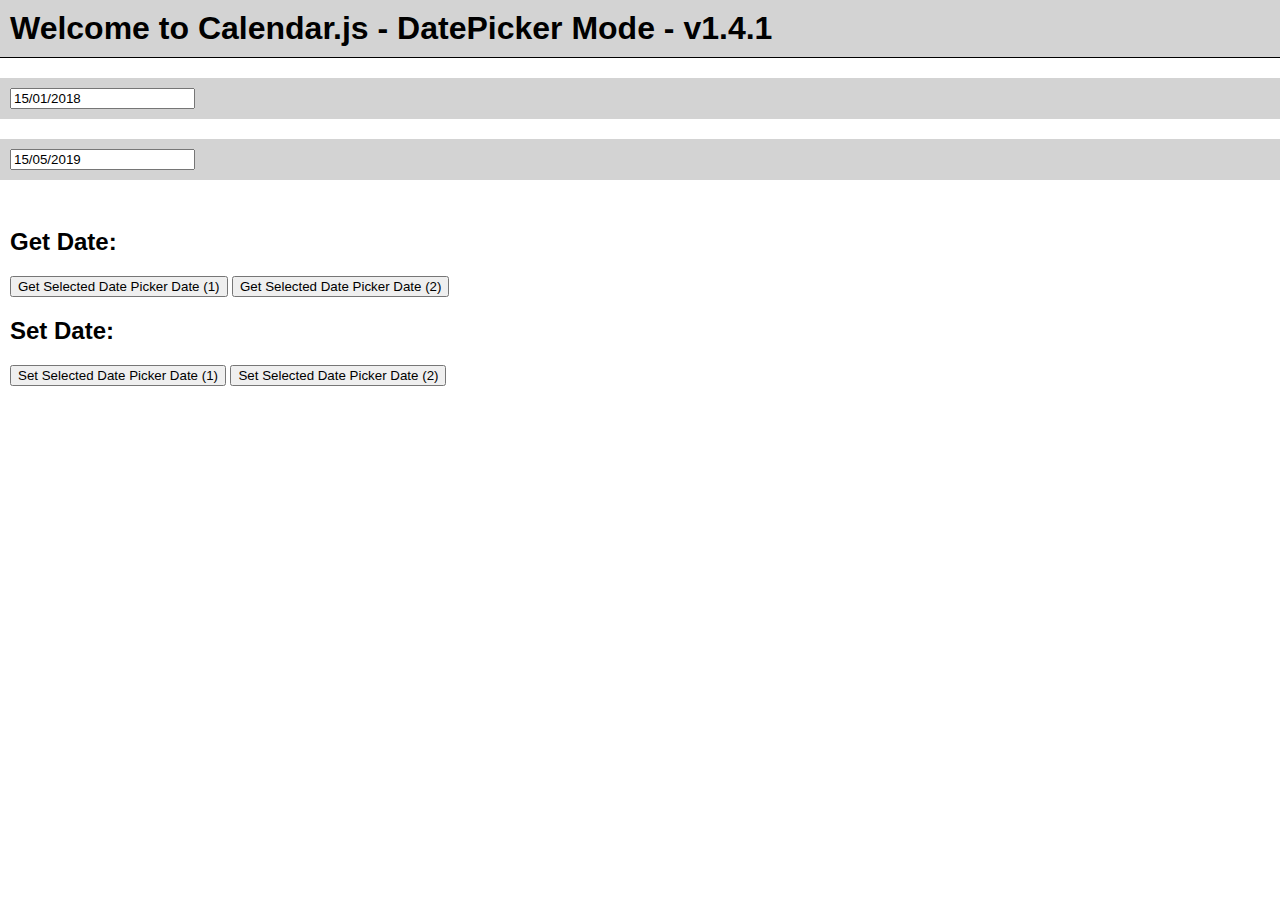
<file: Calendar/calendarjs.datepicker.html>
<html>
    <head>
        <meta charset="utf-8" />
        <title>Calendar.js - DatePicker Mode</title>
        <meta name="viewport" content="width=device-width, initial-scale=1" user-scalable="no">
        <link rel="stylesheet" href="css/styles.css" />
        <link rel="stylesheet" href="src/calendarjs.css" />
        <script src="src/calendarjs.js"></script>

        <style>
            .date-picker {
                margin-top: 20px;
                background-color: lightgrey;
                padding: 30px;
            }
        </style>
    </head>

    <body>
        <h1 id="header">Welcome to Calendar.js - DatePicker Mode</h1>

        <div class="contents date-picker">
            <input type="text" id="myCalendar1" value="15/01/2018" />
        </div>

        <div class="contents date-picker">
            <input type="text" id="myCalendar2" value="15/05/2019" />
        </div>
        <br>

        <div class="contents">
            <h2>Get Date:</h2>
            <button onclick="console.log( calendarInstance1.getSelectedDatePickerDate() );">Get Selected Date Picker Date (1)</button>
            <button onclick="console.log( calendarInstance2.getSelectedDatePickerDate() );">Get Selected Date Picker Date (2)</button>
            <br>

            <h2>Set Date:</h2>
            <button onclick="calendarInstance1.setSelectedDatePickerDate( new Date() );">Set Selected Date Picker Date (1)</button>
            <button onclick="calendarInstance2.setSelectedDatePickerDate( new Date() );">Set Selected Date Picker Date (2)</button>
        </div>
    </body>

    <script>
        var calendarInstance1 = new calendarJs( "myCalendar1", {
                openInFullScreenMode: true
            } ),
            calendarInstance2 = new calendarJs( "myCalendar2", {
                openInFullScreenMode: true
            } );

        document.title += " - v" + calendarInstance1.getVersion();
        document.getElementById( "header" ).innerText += " - v" + calendarInstance1.getVersion();

        calendarInstance1.addEvent( {
            from: new Date(),
            to: new Date(),
            title: "Event 1",
            description: "This is a another description of the event that has been added, so it can be shown in the pop-up dialog.",
            location: "Teams Meeting",
            group: "Group 1"
        }, )
    </script>
</html>
</file>
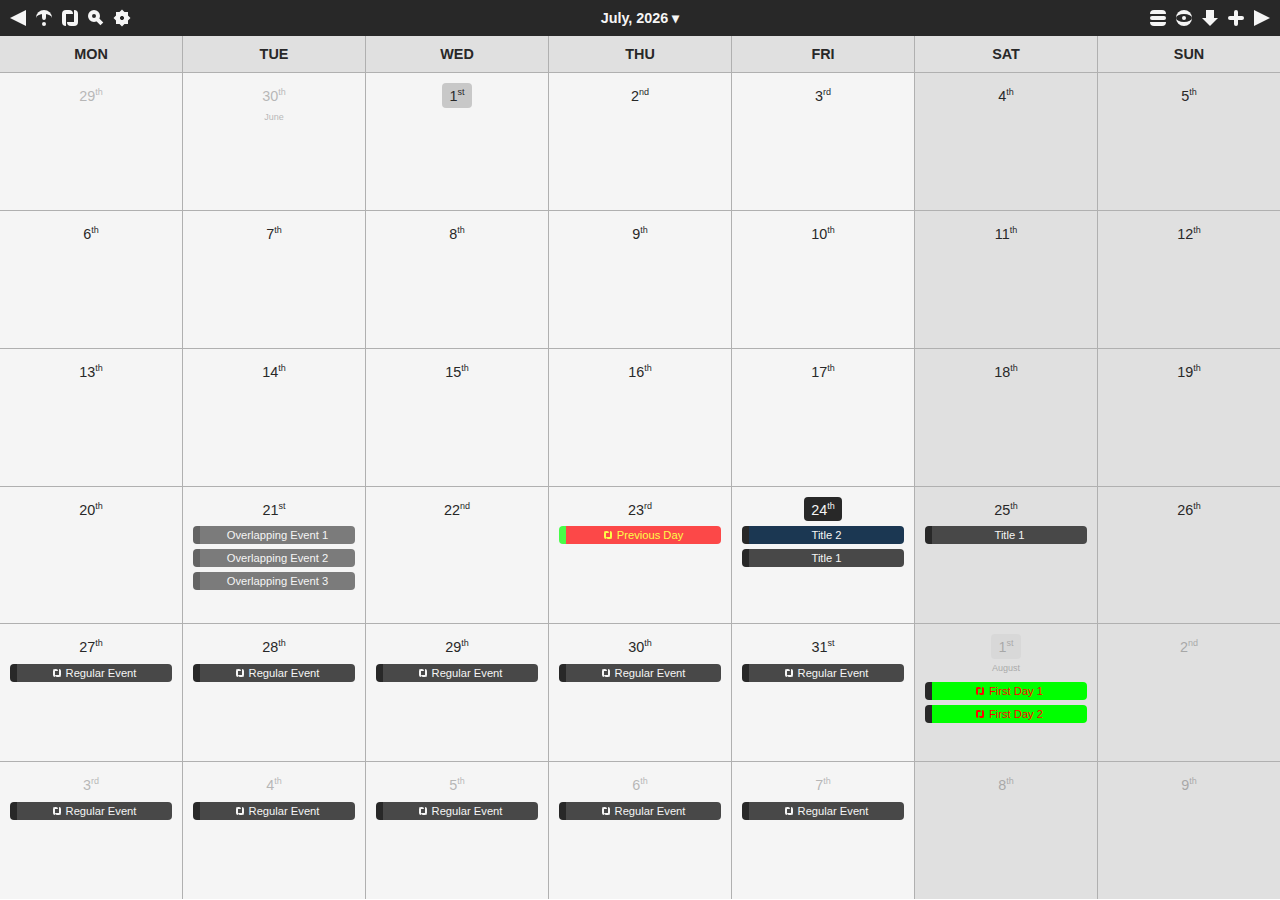
<file: Calendar/calendarjs.fullscreen.html>
<html>
    <head>
        <meta charset="utf-8" />
        <title>Calendar.js - Full Screen</title>
        <meta name="viewport" content="width=device-width, initial-scale=1" user-scalable="no">
        <link rel="stylesheet" href="css/styles.css" />
        <link rel="stylesheet" href="src/calendarjs.css" />
        <script src="src/calendarjs.js"></script>
    </head>

    <body>
        <h1 id="header">Welcome to Calendar.js - Full Screen</h1>

        <div class="contents">
            <div id="myCalendar" style="max-width: 800px;">
                <p>Some data that should be cleared.</p>
            </div>
            <br>
        </div>
    </body>

    <script>
        var calendarInstance = new calendarJs( "myCalendar", { 
            exportEventsEnabled: true, 
            manualEditingEnabled: true, 
            showTimesInMainCalendarEvents: false,
            minimumDayHeight: 0,
            manualEditingEnabled: true,
            organizerName: "Your Name",
            organizerEmailAddress: "your@email.address",
            visibleDays: [ 0, 1, 2, 3, 4, 5, 6 ],
            openInFullScreenMode: true,
            fullScreenModeEnabled: false
        } );

        document.title += " - v" + calendarInstance.getVersion();
        document.getElementById( "header" ).innerText += " - v" + calendarInstance.getVersion();

        calendarInstance.addEvents( getEvents() );

        function daysInMonth( year, month ) {
            return new Date( year, month + 1, 0 ).getDate();
        }

        function getEvents() {
            var previousDay = new Date(),
                today9 = new Date(),
                today11 = new Date(),
                tomorrow = new Date(),
                firstDayInNextMonth = new Date(),
                lastDayInNextMonth = new Date(),
                today = new Date(),
                today3HoursAhead = new Date(),
                previousYear = new Date(),
                nextYear = new Date(),
                overlappingEvent1 = new Date(),
                overlappingEventTo1 = new Date(),
                overlappingEvent2 = new Date(),
                overlappingEventTo2 = new Date(),
                overlappingEvent3 = new Date(),
                overlappingEventTo3 = new Date(),
                overlappingEvent4 = new Date(),
                overlappingEventTo4 = new Date(),
                overlappingEvent5 = new Date(),
                overlappingEventTo5 = new Date();

            previousDay.setDate( previousDay.getDate() - 1 );
            today11.setHours( 11 );
            tomorrow.setDate( today11.getDate() + 1 );
            today9.setHours( 9 );

            firstDayInNextMonth.setDate( 1 );
            firstDayInNextMonth.setDate( firstDayInNextMonth.getDate() + daysInMonth( firstDayInNextMonth.getFullYear(), firstDayInNextMonth.getMonth() ) );

            lastDayInNextMonth.setDate( 1 );
            lastDayInNextMonth.setMonth( lastDayInNextMonth.getMonth() + 1 );
            lastDayInNextMonth.setDate( lastDayInNextMonth.getDate() + daysInMonth( lastDayInNextMonth.getFullYear(), lastDayInNextMonth.getMonth() ) - 1 );

            today.setHours( 21, 59, 0, 0 );
            today.setDate( today.getDate() + 3 );
            today3HoursAhead.setHours( 23, 59, 0, 0 );
            today3HoursAhead.setDate( today3HoursAhead.getDate() + 3 );

            previousYear.setFullYear( previousYear.getFullYear() - 1 );
            nextYear.setFullYear( nextYear.getFullYear() + 1 );

            overlappingEvent1.setDate( overlappingEvent1.getDate() - 3 );
            overlappingEventTo1.setDate( overlappingEventTo1.getDate() - 3 );
            overlappingEvent2.setDate( overlappingEvent2.getDate() - 3 );
            overlappingEventTo2.setDate( overlappingEventTo2.getDate() - 3 );
            overlappingEvent3.setDate( overlappingEvent3.getDate() - 3 );
            overlappingEventTo3.setDate( overlappingEventTo3.getDate() - 3 );
            overlappingEvent4.setDate( overlappingEvent4.getDate() - 3 );
            overlappingEventTo4.setDate( overlappingEventTo4.getDate() - 3 );
            overlappingEvent5.setDate( overlappingEvent5.getDate() - 3 );
            overlappingEventTo5.setDate( overlappingEventTo5.getDate() - 3 );
            overlappingEvent1.setHours( 0, 10, 0, 0 );
            overlappingEventTo1.setHours( 1, 10, 0, 0 );
            overlappingEvent2.setHours( 0, 35, 0, 0 );
            overlappingEventTo2.setHours( 1, 35, 0, 0 );
            overlappingEvent3.setHours( 1, 20, 0, 0 );
            overlappingEventTo3.setHours( 2, 20, 0, 0 );
            overlappingEvent4.setHours( 2, 0, 0, 0 );
            overlappingEventTo4.setHours( 3, 0, 0, 0 );
            overlappingEvent5.setHours( 3, 30, 0, 0 );
            overlappingEventTo5.setHours( 4, 40, 0, 0 );

            return [
                {
                    from: overlappingEvent1,
                    to: overlappingEventTo1,
                    title: "Overlapping Event 1",
                    description: "This is a another description of the event that has been added, so it can be shown in the pop-up dialog.",
                    location: "Teams Meeting",
                    group: "Group 1"
                },
                {
                    from: overlappingEvent2,
                    to: overlappingEventTo2,
                    title: "Overlapping Event 2",
                    description: "This is a another description of the event that has been added, so it can be shown in the pop-up dialog.",
                    location: "Teams Meeting",
                    group: "Group 1"
                },
                {
                    from: overlappingEvent3,
                    to: overlappingEventTo3,
                    title: "Overlapping Event 3",
                    description: "This is a another description of the event that has been added, so it can be shown in the pop-up dialog.",
                    location: "Teams Meeting",
                    group: "Group 1"
                },
                {
                    from: overlappingEvent4,
                    to: overlappingEventTo4,
                    title: "Overlapping Event 4",
                    description: "This is a another description of the event that has been added, so it can be shown in the pop-up dialog.",
                    location: "Teams Meeting",
                    group: "Group 1"
                },
                {
                    from: overlappingEvent5,
                    to: overlappingEventTo5,
                    title: "Overlapping Event 5",
                    description: "This is a another description of the event that has been added, so it can be shown in the pop-up dialog.",
                    location: "Teams Meeting",
                    group: "Group 1"
                },
                {
                    from: previousYear,
                    to: previousYear,
                    title: "Previous Year",
                    description: "This is a another description of the event that has been added, so it can be shown in the pop-up dialog.",
                    location: "Teams Meeting",
                    isAllDay: true,
                    group: "Group 2"
                },
                {
                    from: nextYear,
                    to: nextYear,
                    title: "Next Year",
                    description: "This is a another description of the event that has been added, so it can be shown in the pop-up dialog.",
                    location: "Teams Meeting",
                    isAllDay: true,
                    group: "Group 2"
                },
                {
                    from: previousDay,
                    to: previousDay,
                    title: "Previous Day",
                    description: "This is a another description of the event that has been added, so it can be shown in the pop-up dialog.",
                    location: "Teams Meeting",
                    isAllDay: true,
                    color: "#FF0000",
                    colorText: "#FFFF00",
                    colorBorder: "#00FF00",
                    repeatEvery: 5,
                    id: "1234-5678-9",
                    group: "Group 1"
                },
                {
                    from: today11,
                    to: tomorrow,
                    title: "Title 1",
                    description: "This is a another description of the event that has been added, so it can be shown in the pop-up dialog.",
                    location: "Teams Meeting",
                    isAllDay: false,
                    group: "group 1"
                },
                {
                    from: tomorrow,
                    to: today11,
                    title: "Title Bad (should not show)",
                    description: "This is a another description of the event that has been added, so it can be shown in the pop-up dialog.",
                    location: "Teams Meeting",
                    isAllDay: false,
                    group: "group 1"
                },
                {
                    from: today9,
                    to: today9,
                    title: "Title 2",
                    description: "This is a another description of the event that has been added, so it can be shown in the pop-up dialog.",
                    location: "Teams Meeting",
                    isAllDay: true,
                    group: "Group 1",
                    url: "https://www.google.com/"
                },
                {
                    from: firstDayInNextMonth,
                    to: firstDayInNextMonth,
                    title: "First Day 1",
                    description: "This is a another description of the event that has been added, so it can be shown in the pop-up dialog.",
                    location: "Teams Meeting",
                    isAllDay: true,
                    color: "#00FF00",
                    colorText: "#FF0000",
                    repeatEvery: 4,
                    group: "Group 2"
                },
                {
                    from: firstDayInNextMonth,
                    to: firstDayInNextMonth,
                    title: "First Day 2",
                    description: "This is a another description of the event that has been added, so it can be shown in the pop-up dialog.",
                    location: "Teams Meeting",
                    isAllDay: true,
                    color: "#00FF00",
                    colorText: "#FF0000",
                    repeatEvery: 4,
                    group: "Group 2"
                },
                {
                    from: lastDayInNextMonth,
                    to: lastDayInNextMonth,
                    title: "Last Day 1",
                    description: "This is a another description of the event that has been added, so it can be shown in the pop-up dialog.",
                    location: "Teams Meeting",
                    isAllDay: true,
                    color: "#0000FF",
                    repeatEvery: 2,
                    group: "Group 2"
                },
                {
                    from: today,
                    to: today3HoursAhead,
                    title: "Regular Event",
                    description: "This is a another description of the event that has been added, so it can be shown in the pop-up dialog.",
                    repeatEvery: 1,
                    repeatEveryExcludeDays: [ 6, 0 ],
                    repeatEnds: new Date( today.getFullYear() + 1, 0, 1 ),
                    group: "Group 1"
                }
            ];
        }
    </script>
</html>
</file>
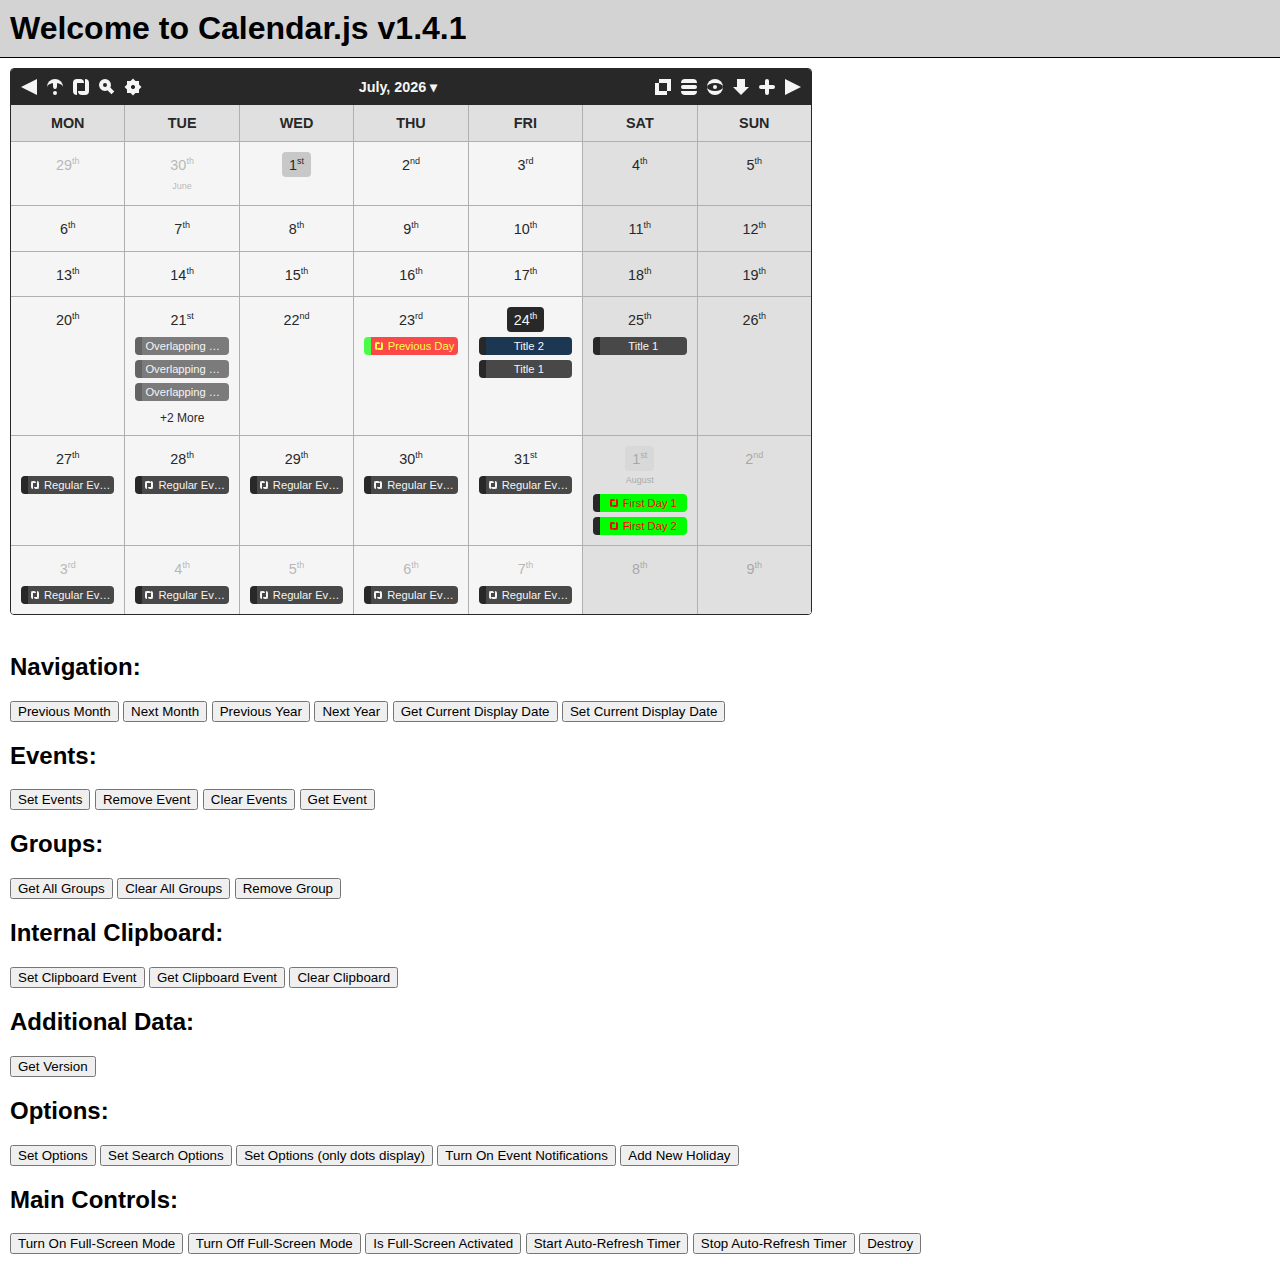
<file: Calendar/calendarjs.html>
<html>
    <head>
        <meta charset="utf-8" />
        <title>Calendar.js</title>
        <meta name="viewport" content="width=device-width, initial-scale=1" user-scalable="no">
        <link rel="stylesheet" href="css/styles.css" />
        <link rel="stylesheet" href="src/calendarjs.css" />
        <script src="src/calendarjs.js"></script>
    </head>

    <body>
        <h1 id="header">Welcome to Calendar.js</h1>

        <div class="contents">
            <div id="myCalendar" style="max-width: 800px;">
                <p>Some data that should be cleared.</p>
            </div>
            <br>
    
            <h2>Navigation:</h2>
            <button onclick="calendarInstance.moveToPreviousMonth();">Previous Month</button>
            <button onclick="calendarInstance.moveToNextMonth();">Next Month</button>
            <button onclick="calendarInstance.moveToPreviousYear();">Previous Year</button>
            <button onclick="calendarInstance.moveToNextYear();">Next Year</button>
            <button onclick="console.log( calendarInstance.getCurrentDisplayDate() );">Get Current Display Date</button>
            <button onclick="setCurrentDisplayDate();">Set Current Display Date</button>
            <br>
    
            <h2>Events:</h2>
            <button onclick="setEvents();">Set Events</button>
            <button onclick="removeEvent();">Remove Event</button>
            <button onclick="calendarInstance.clearEvents();">Clear Events</button>
            <button onclick="console.log( calendarInstance.getEvent( '1234-5678-9' ) );">Get Event</button>
            <br>

            <h2>Groups:</h2>
            <button onclick="console.log( calendarInstance.getAllGroups() );">Get All Groups</button>
            <button onclick="calendarInstance.clearAllGroups();">Clear All Groups</button>
            <button onclick="calendarInstance.removeGroup( 'Group 1' );">Remove Group</button>
            <br>

            <h2>Internal Clipboard:</h2>
            <button onclick="calendarInstance.setClipboardEvent( getCopiedEvent() );">Set Clipboard Event</button>
            <button onclick="console.log( calendarInstance.getClipboardEvent() );">Get Clipboard Event</button>
            <button onclick="calendarInstance.clearClipboard();">Clear Clipboard</button>
            <br>

            <h2>Additional Data:</h2>
            <button onclick="console.log( calendarInstance.getVersion() );">Get Version</button>
            <br>

            <h2>Options:</h2>
            <button onclick="setOptions();">Set Options</button>
            <button onclick="setSearchOptions();">Set Search Options</button>
            <button onclick="onlyDotsDisplay();">Set Options (only dots display)</button>
            <button onclick="turnOnEventNotifications();">Turn On Event Notifications</button>
            <button onclick="addNewHoliday();">Add New Holiday</button>
            <br />
    
            <h2>Main Controls:</h2>
            <button onclick="calendarInstance.turnOnFullScreen();">Turn On Full-Screen Mode</button>
            <button onclick="calendarInstance.turnOffFullScreen();">Turn Off Full-Screen Mode</button>
            <button onclick="console.log( calendarInstance.isFullScreenActivated() );">Is Full-Screen Activated</button>
            <button onclick="calendarInstance.startTheAutoRefreshTimer();">Start Auto-Refresh Timer</button>
            <button onclick="calendarInstance.stopTheAutoRefreshTimer();">Stop Auto-Refresh Timer</button>
            <button onclick="calendarInstance.destroy();">Destroy</button>
        </div>
    </body>

    <script>
        var calendarInstance = new calendarJs( "myCalendar", { 
            exportEventsEnabled: true, 
            manualEditingEnabled: true, 
            showTimesInMainCalendarEvents: false,
            minimumDayHeight: 0,
            manualEditingEnabled: true,
            organizerName: "Your Name",
            organizerEmailAddress: "your@email.address",
            visibleDays: [ 0, 1, 2, 3, 4, 5, 6 ]
        } );

        document.title += " v" + calendarInstance.getVersion();
        document.getElementById( "header" ).innerText += " v" + calendarInstance.getVersion();

        calendarInstance.addEvents( getEvents() );

        function turnOnEventNotifications() {
            calendarInstance.setOptions( {
                eventNotificationsEnabled: true
            } );
        }

        function setEvents() {
            calendarInstance.setEvents( getEvents() );
        }

        function removeEvent() {
            calendarInstance.removeEvent( new Date(), "Test Title 2" );
        }

        function daysInMonth( year, month ) {
            return new Date( year, month + 1, 0 ).getDate();
        }

        function setOptions() {
            calendarInstance.setOptions( {
                minimumDayHeight: 70,
                manualEditingEnabled: false,
                exportEventsEnabled: false,
                showDayNumberOrdinals: false,
                fullScreenModeEnabled: false,
                maximumEventsPerDayDisplay: 0,
                showTimelineArrowOnFullDayView: false,
                maximumEventTitleLength: 10,
                maximumEventDescriptionLength: 10,
                maximumEventLocationLength: 10,
                maximumEventGroupLength: 10,
                showDayNamesInMainDisplay: false,
                tooltipsEnabled: false,
                visibleDays: [ 0, 1, 2, 3, 4 ],
                allowEventScrollingOnMainDisplay: true,
                showExtraMainDisplayToolbarButtons: false,
                hideEventsWithoutGroupAssigned: true,
                showHolidays: false,
            } );
        }

        function setSearchOptions() {
            calendarInstance.setSearchOptions( {
                left: 10,
                top: 10
            } );
        }

        function onlyDotsDisplay() {
            calendarInstance.setOptions( {
                useOnlyDotEventsForMainDisplay: true
            } );
        }

        function setCurrentDisplayDate() {
            var newDate = new Date();
            newDate.setMonth( newDate.getMonth() + 3 );

            calendarInstance.setCurrentDisplayDate( newDate );
        }

        function getEvents() {
            var previousDay = new Date(),
                today9 = new Date(),
                today11 = new Date(),
                tomorrow = new Date(),
                firstDayInNextMonth = new Date(),
                lastDayInNextMonth = new Date(),
                today = new Date(),
                today3HoursAhead = new Date(),
                previousYear = new Date(),
                nextYear = new Date(),
                overlappingEvent1 = new Date(),
                overlappingEventTo1 = new Date(),
                overlappingEvent2 = new Date(),
                overlappingEventTo2 = new Date(),
                overlappingEvent3 = new Date(),
                overlappingEventTo3 = new Date(),
                overlappingEvent4 = new Date(),
                overlappingEventTo4 = new Date(),
                overlappingEvent5 = new Date(),
                overlappingEventTo5 = new Date();

            previousDay.setDate( previousDay.getDate() - 1 );
            today11.setHours( 11 );
            tomorrow.setDate( today11.getDate() + 1 );
            today9.setHours( 9 );

            firstDayInNextMonth.setDate( 1 );
            firstDayInNextMonth.setDate( firstDayInNextMonth.getDate() + daysInMonth( firstDayInNextMonth.getFullYear(), firstDayInNextMonth.getMonth() ) );

            lastDayInNextMonth.setDate( 1 );
            lastDayInNextMonth.setMonth( lastDayInNextMonth.getMonth() + 1 );
            lastDayInNextMonth.setDate( lastDayInNextMonth.getDate() + daysInMonth( lastDayInNextMonth.getFullYear(), lastDayInNextMonth.getMonth() ) - 1 );

            today.setHours( 21, 59, 0, 0 );
            today.setDate( today.getDate() + 3 );
            today3HoursAhead.setHours( 23, 59, 0, 0 );
            today3HoursAhead.setDate( today3HoursAhead.getDate() + 3 );

            previousYear.setFullYear( previousYear.getFullYear() - 1 );
            nextYear.setFullYear( nextYear.getFullYear() + 1 );

            overlappingEvent1.setDate( overlappingEvent1.getDate() - 3 );
            overlappingEventTo1.setDate( overlappingEventTo1.getDate() - 3 );
            overlappingEvent2.setDate( overlappingEvent2.getDate() - 3 );
            overlappingEventTo2.setDate( overlappingEventTo2.getDate() - 3 );
            overlappingEvent3.setDate( overlappingEvent3.getDate() - 3 );
            overlappingEventTo3.setDate( overlappingEventTo3.getDate() - 3 );
            overlappingEvent4.setDate( overlappingEvent4.getDate() - 3 );
            overlappingEventTo4.setDate( overlappingEventTo4.getDate() - 3 );
            overlappingEvent5.setDate( overlappingEvent5.getDate() - 3 );
            overlappingEventTo5.setDate( overlappingEventTo5.getDate() - 3 );
            overlappingEvent1.setHours( 0, 10, 0, 0 );
            overlappingEventTo1.setHours( 1, 10, 0, 0 );
            overlappingEvent2.setHours( 0, 35, 0, 0 );
            overlappingEventTo2.setHours( 1, 35, 0, 0 );
            overlappingEvent3.setHours( 1, 20, 0, 0 );
            overlappingEventTo3.setHours( 2, 20, 0, 0 );
            overlappingEvent4.setHours( 2, 0, 0, 0 );
            overlappingEventTo4.setHours( 3, 0, 0, 0 );
            overlappingEvent5.setHours( 3, 30, 0, 0 );
            overlappingEventTo5.setHours( 4, 40, 0, 0 );

            return [
                {
                    from: overlappingEvent1,
                    to: overlappingEventTo1,
                    title: "Overlapping Event 1",
                    description: "This is a another description of the event that has been added, so it can be shown in the pop-up dialog.",
                    location: "Teams Meeting",
                    group: "Group 1"
                },
                {
                    from: overlappingEvent2,
                    to: overlappingEventTo2,
                    title: "Overlapping Event 2",
                    description: "This is a another description of the event that has been added, so it can be shown in the pop-up dialog.",
                    location: "Teams Meeting",
                    group: "Group 1"
                },
                {
                    from: overlappingEvent3,
                    to: overlappingEventTo3,
                    title: "Overlapping Event 3",
                    description: "This is a another description of the event that has been added, so it can be shown in the pop-up dialog.",
                    location: "Teams Meeting",
                    group: "Group 1"
                },
                {
                    from: overlappingEvent4,
                    to: overlappingEventTo4,
                    title: "Overlapping Event 4",
                    description: "This is a another description of the event that has been added, so it can be shown in the pop-up dialog.",
                    location: "Teams Meeting",
                    group: "Group 1"
                },
                {
                    from: overlappingEvent5,
                    to: overlappingEventTo5,
                    title: "Overlapping Event 5",
                    description: "This is a another description of the event that has been added, so it can be shown in the pop-up dialog.",
                    location: "Teams Meeting",
                    group: "Group 1"
                },
                {
                    from: previousYear,
                    to: previousYear,
                    title: "Previous Year",
                    description: "This is a another description of the event that has been added, so it can be shown in the pop-up dialog.",
                    location: "Teams Meeting",
                    isAllDay: true,
                    group: "Group 2"
                },
                {
                    from: nextYear,
                    to: nextYear,
                    title: "Next Year",
                    description: "This is a another description of the event that has been added, so it can be shown in the pop-up dialog.",
                    location: "Teams Meeting",
                    isAllDay: true,
                    group: "Group 2"
                },
                {
                    from: previousDay,
                    to: previousDay,
                    title: "Previous Day",
                    description: "This is a another description of the event that has been added, so it can be shown in the pop-up dialog.",
                    location: "Teams Meeting",
                    isAllDay: true,
                    color: "#FF0000",
                    colorText: "#FFFF00",
                    colorBorder: "#00FF00",
                    repeatEvery: 5,
                    id: "1234-5678-9",
                    group: "Group 1"
                },
                {
                    from: today11,
                    to: tomorrow,
                    title: "Title 1",
                    description: "This is a another description of the event that has been added, so it can be shown in the pop-up dialog.",
                    location: "Teams Meeting",
                    isAllDay: false,
                    group: "group 1"
                },
                {
                    from: tomorrow,
                    to: today11,
                    title: "Title Bad (should not show)",
                    description: "This is a another description of the event that has been added, so it can be shown in the pop-up dialog.",
                    location: "Teams Meeting",
                    isAllDay: false,
                    group: "group 1"
                },
                {
                    from: today9,
                    to: today9,
                    title: "Title 2",
                    description: "This is a another description of the event that has been added, so it can be shown in the pop-up dialog.",
                    location: "Teams Meeting",
                    isAllDay: true,
                    group: "Group 1",
                    url: "https://www.google.com/"
                },
                {
                    from: firstDayInNextMonth,
                    to: firstDayInNextMonth,
                    title: "First Day 1",
                    description: "This is a another description of the event that has been added, so it can be shown in the pop-up dialog.",
                    location: "Teams Meeting",
                    isAllDay: true,
                    color: "#00FF00",
                    colorText: "#FF0000",
                    repeatEvery: 4
                },
                {
                    from: firstDayInNextMonth,
                    to: firstDayInNextMonth,
                    title: "First Day 2",
                    description: "This is a another description of the event that has been added, so it can be shown in the pop-up dialog.",
                    location: "Teams Meeting",
                    isAllDay: true,
                    color: "#00FF00",
                    colorText: "#FF0000",
                    repeatEvery: 4
                },
                {
                    from: lastDayInNextMonth,
                    to: lastDayInNextMonth,
                    title: "Last Day 1",
                    description: "This is a another description of the event that has been added, so it can be shown in the pop-up dialog.",
                    location: "Teams Meeting",
                    isAllDay: true,
                    color: "#0000FF",
                    repeatEvery: 2
                },
                {
                    from: today,
                    to: today3HoursAhead,
                    title: "Regular Event",
                    description: "This is a another description of the event that has been added, so it can be shown in the pop-up dialog.",
                    repeatEvery: 1,
                    repeatEveryExcludeDays: [ 6, 0 ],
                    repeatEnds: new Date( today.getFullYear() + 1, 0, 1 ),
                    group: "Group 1"
                }
            ];
        }

        function getCopiedEvent() {
            var today = new Date(),
                todayPlus1Hour = new Date();

            todayPlus1Hour.setHours( today.getHours() + 1 );

            return {
                from: today,
                to: todayPlus1Hour,
                title: "Copied Event",
                description: "This is a another description of the event that has been added, so it can be shown in the pop-up dialog.",
                group: "Group 1"
            }
        }

        function addNewHoliday() {
            var today = new Date();

            var holiday1 = {
                day: today.getDate(),
                month: today.getMonth() + 1,
                title: "Google Day",
                onClick: function() {
                    document.location = "https://www.google.com/";
                }
            };

            var holiday2 = {
                day: today.getDate(),
                month: today.getMonth() + 1,
                title: "Calendar.js Day",
                onClick: function() {
                    document.location = "https://github.com/williamtroup/Calendar.js";
                }
            };
            
            calendarInstance.addHolidays( [ holiday1, holiday2 ] );
        }
    </script>
</html>
</file>
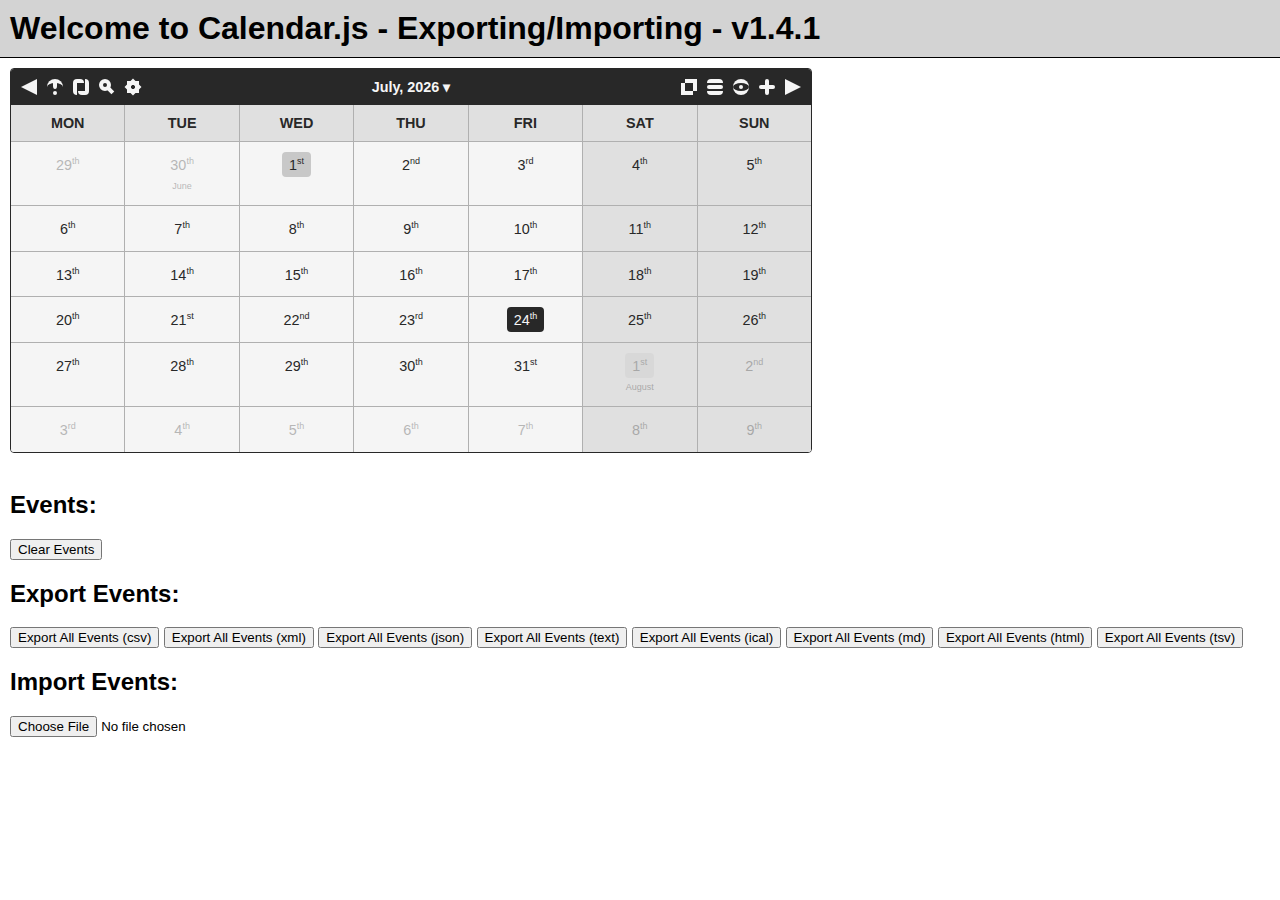
<file: Calendar/calendarjs.import.html>
<html>
    <head>
        <meta charset="utf-8" />
        <title>Calendar.js</title>
        <meta name="viewport" content="width=device-width, initial-scale=1" user-scalable="no">
        <link rel="stylesheet" href="css/styles.css" />
        <link rel="stylesheet" href="src/calendarjs.css" />
        <script src="src/calendarjs.js"></script>
    </head>

    <body>
        <h1 id="header">Welcome to Calendar.js - Exporting/Importing</h1>

        <div class="contents">
            <div id="myCalendar" style="max-width: 800px;">
                <p>Some data that should be cleared.</p>
            </div>
            <br>
    
            <h2>Events:</h2>
            <button onclick="calendarInstance.clearEvents();">Clear Events</button>

            <h2>Export Events:</h2>
            <button onclick="calendarInstance.exportAllEvents( 'csv' );">Export All Events (csv)</button>
            <button onclick="calendarInstance.exportAllEvents( 'xml' );">Export All Events (xml)</button>
            <button onclick="calendarInstance.exportAllEvents( 'json' );">Export All Events (json)</button>
            <button onclick="calendarInstance.exportAllEvents( 'text' );">Export All Events (text)</button>
            <button onclick="calendarInstance.exportAllEvents( 'ical' );">Export All Events (ical)</button>
            <button onclick="calendarInstance.exportAllEvents( 'md' );">Export All Events (md)</button>
            <button onclick="calendarInstance.exportAllEvents( 'html' );">Export All Events (html)</button>
            <button onclick="calendarInstance.exportAllEvents( 'tsv' );">Export All Events (tsv)</button>
            <br />

            <h2>Import Events:</h2>
            <input id="importjson" type="file" onchange="importJsonFile( this );">
            <br />
        </div>
    </body>

    <script>
        var calendarInstance = new calendarJs( "myCalendar", { 
            exportEventsEnabled: true, 
            manualEditingEnabled: true, 
            showTimesInMainCalendarEvents: false,
            minimumDayHeight: 0,
            manualEditingEnabled: true,
            organizerName: "Your Name",
            organizerEmailAddress: "your@email.address",
            visibleDays: [ 0, 1, 2, 3, 4, 5, 6 ]
        } );

        document.title += " v" + calendarInstance.getVersion();
        document.getElementById( "header" ).innerText += " - v" + calendarInstance.getVersion();

        function importJsonFile( input ) {
            var file = input.files[ 0 ],
                reader = new FileReader();

            reader.readAsText( file );

            reader.onload = function() {
                calendarInstance.addEventsFromJson( reader.result );
            };

            reader.onerror = function() {
                console.log( reader.error );
            };
        }
    </script>
</html>
</file>
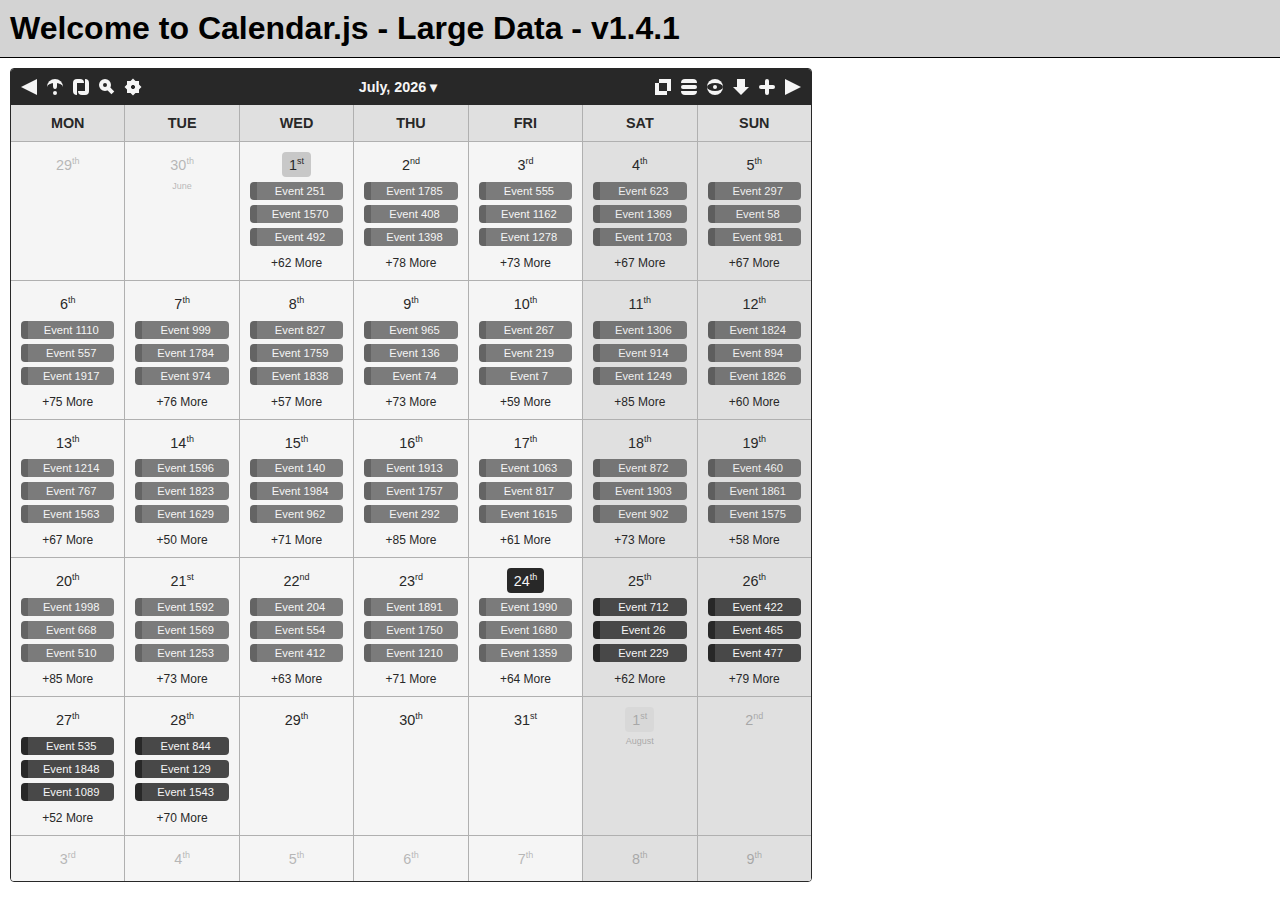
<file: Calendar/calendarjs.large-data.html>
<html>
    <head>
        <meta charset="utf-8" />
        <title>Calendar.js - Large Data</title>
        <meta name="viewport" content="width=device-width, initial-scale=1" user-scalable="no">
        <link rel="stylesheet" href="css/styles.css" />
        <link rel="stylesheet" href="src/calendarjs.css" />
        <script src="src/calendarjs.js"></script>
    </head>

    <body>
        <h1 id="header">Welcome to Calendar.js - Large Data</h1>

        <div class="contents">
            <div id="myCalendar" style="max-width: 800px;">
                <p>Some data that should be cleared.</p>
            </div>
        </div>
    </body>

    <script>
        var calendarInstance = new calendarJs( "myCalendar", { 
            exportEventsEnabled: true, 
            manualEditingEnabled: true, 
            showTimesInMainCalendarEvents: false,
            minimumDayHeight: 0,
            manualEditingEnabled: true,
            organizerName: "Your Name",
            organizerEmailAddress: "your@email.address",
            visibleDays: [ 0, 1, 2, 3, 4, 5, 6 ]
        } );

        document.title += " - v" + calendarInstance.getVersion();
        document.getElementById( "header" ).innerText += " - v" + calendarInstance.getVersion();

        calendarInstance.addEvents( getEvents() );

        function getEvents() {
            var events = [];

            for ( var eventIndex = 0; eventIndex < 2000; eventIndex++ ) {
                var today = new Date()
                today.setDate( Math.floor( ( Math.random() * 28 ) + 1 ) );
                today.setHours( Math.floor( ( Math.random() * 23 ) + 1 ) );
                today.setMinutes( Math.floor( ( Math.random() * 59 ) + 1 ) );

                var newEvent = {
                    from: today,
                    to: today,
                    title: "Event " + ( eventIndex + 1 ),
                    description: "This is a description of the event that has been added, so it can be shown in the pop-up dialog.",
                    location: "Teams Meeting",
                    group: "Group " + ( eventIndex + 1 )
                };

                events.push( newEvent );
            }

            return events;
        }
    </script>
</html>
</file>
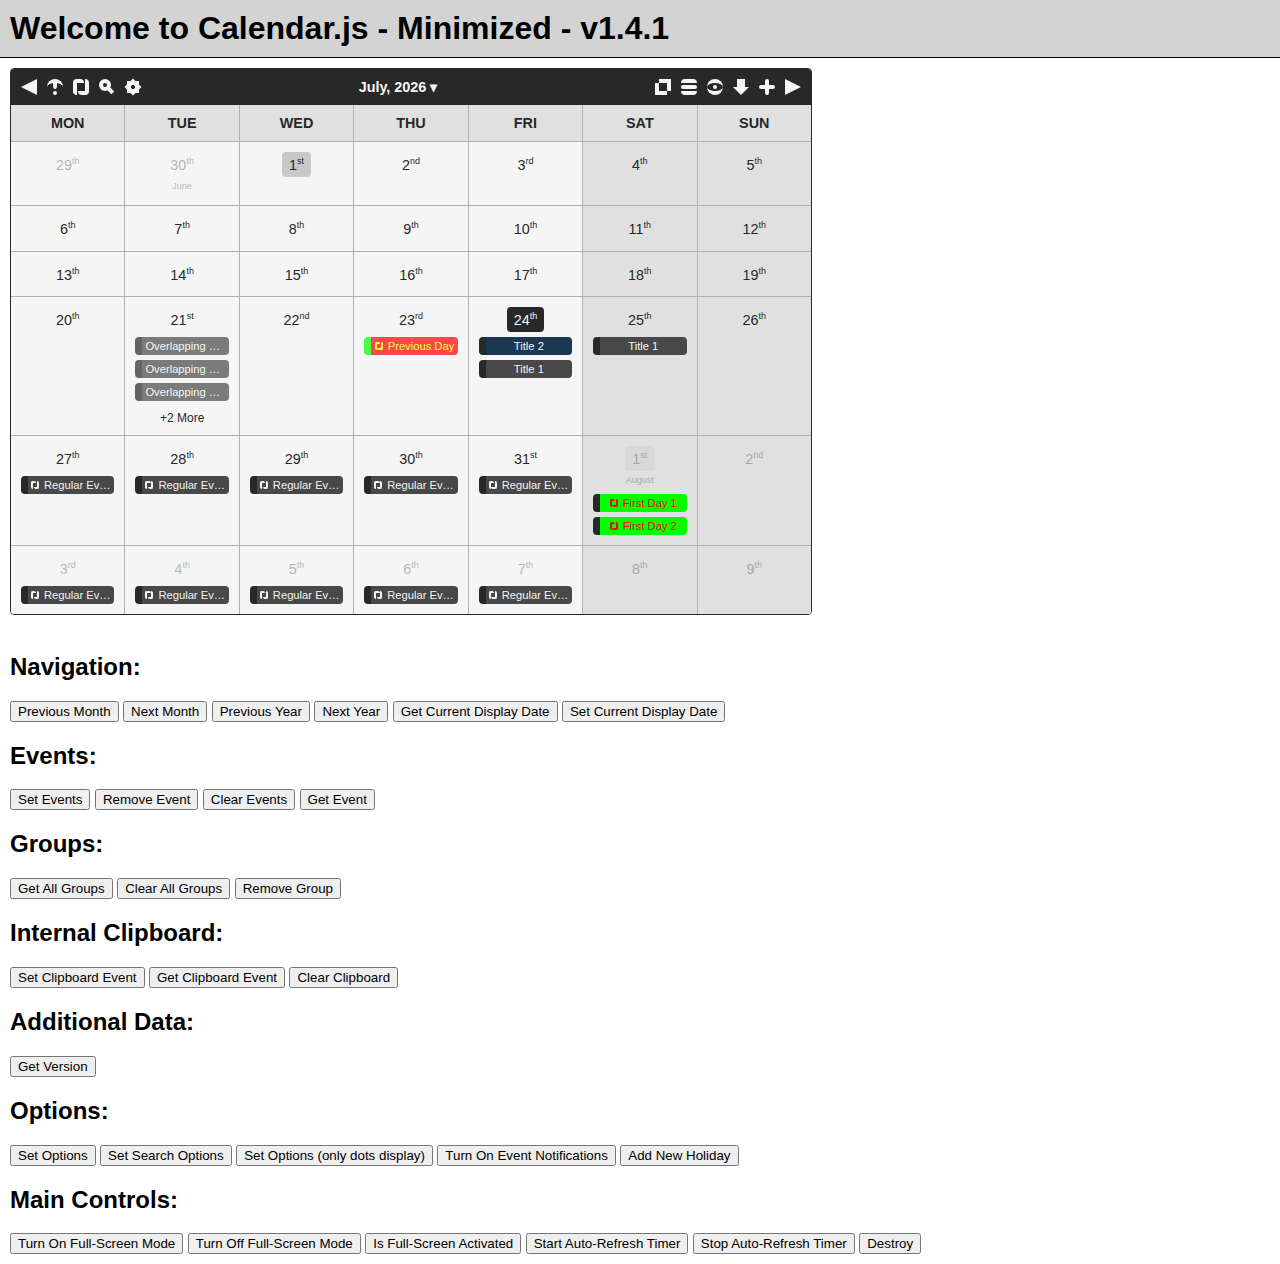
<file: Calendar/calendarjs.min.html>
<html>
    <head>
        <meta charset="utf-8" />
        <title>Calendar.js - Minimized</title>
        <meta name="viewport" content="width=device-width, initial-scale=1" user-scalable="no">
        <link rel="stylesheet" href="css/styles.css" />
        <link rel="stylesheet" href="src/calendarjs.min.css" />
        <script src="src/calendarjs.min.js"></script>
    </head>
    
    <body>
        <h1 id="header">Welcome to Calendar.js - Minimized</h1>

        <div class="contents">
            <div id="myCalendar" style="max-width: 800px;">
                <p>Some data that should be cleared.</p>
            </div>
            <br>
    
            <h2>Navigation:</h2>
            <button onclick="calendarInstance.moveToPreviousMonth();">Previous Month</button>
            <button onclick="calendarInstance.moveToNextMonth();">Next Month</button>
            <button onclick="calendarInstance.moveToPreviousYear();">Previous Year</button>
            <button onclick="calendarInstance.moveToNextYear();">Next Year</button>
            <button onclick="console.log( calendarInstance.getCurrentDisplayDate() );">Get Current Display Date</button>
            <button onclick="setCurrentDisplayDate();">Set Current Display Date</button>
            <br>
    
            <h2>Events:</h2>
            <button onclick="setEvents();">Set Events</button>
            <button onclick="removeEvent();">Remove Event</button>
            <button onclick="calendarInstance.clearEvents();">Clear Events</button>
            <button onclick="console.log( calendarInstance.getEvent( '1234-5678-9' ) );">Get Event</button>
            <br>

            <h2>Groups:</h2>
            <button onclick="console.log( calendarInstance.getAllGroups() );">Get All Groups</button>
            <button onclick="calendarInstance.clearAllGroups();">Clear All Groups</button>
            <button onclick="calendarInstance.removeGroup( 'Group 1' );">Remove Group</button>
            <br>

            <h2>Internal Clipboard:</h2>
            <button onclick="calendarInstance.setClipboardEvent( getCopiedEvent() );">Set Clipboard Event</button>
            <button onclick="console.log( calendarInstance.getClipboardEvent() );">Get Clipboard Event</button>
            <button onclick="calendarInstance.clearClipboard();">Clear Clipboard</button>
            <br>

            <h2>Additional Data:</h2>
            <button onclick="console.log( calendarInstance.getVersion() );">Get Version</button>
            <br>
            
            <h2>Options:</h2>
            <button onclick="setOptions();">Set Options</button>
            <button onclick="setSearchOptions();">Set Search Options</button>
            <button onclick="onlyDotsDisplay();">Set Options (only dots display)</button>
            <button onclick="turnOnEventNotifications();">Turn On Event Notifications</button>
            <button onclick="addNewHoliday();">Add New Holiday</button>
            <br />
    
            <h2>Main Controls:</h2>
            <button onclick="calendarInstance.turnOnFullScreen();">Turn On Full-Screen Mode</button>
            <button onclick="calendarInstance.turnOffFullScreen();">Turn Off Full-Screen Mode</button>
            <button onclick="console.log( calendarInstance.isFullScreenActivated() );">Is Full-Screen Activated</button>
            <button onclick="calendarInstance.startTheAutoRefreshTimer();">Start Auto-Refresh Timer</button>
            <button onclick="calendarInstance.stopTheAutoRefreshTimer();">Stop Auto-Refresh Timer</button>
            <button onclick="calendarInstance.destroy();">Destroy</button>
        </div>
    </body>

    <script>
        var calendarInstance = new calendarJs( "myCalendar", { 
            exportEventsEnabled: true, 
            manualEditingEnabled: true, 
            showTimesInMainCalendarEvents: false,
            minimumDayHeight: 0,
            manualEditingEnabled: true,
            organizerName: "Your Name",
            organizerEmailAddress: "your@email.address",
            visibleDays: [ 0, 1, 2, 3, 4, 5, 6 ]
        } );

        document.title += " - v" + calendarInstance.getVersion();
        document.getElementById( "header" ).innerText += " - v" + calendarInstance.getVersion();

        calendarInstance.addEvents( getEvents() );

        function turnOnEventNotifications() {
            calendarInstance.setOptions( {
                eventNotificationsEnabled: true
            } );
        }

        function setEvents() {
            calendarInstance.setEvents( getEvents() );
        }

        function removeEvent() {
            calendarInstance.removeEvent( new Date(), "Test Title 2" );
        }

        function daysInMonth( year, month ) {
            return new Date( year, month + 1, 0 ).getDate();
        }

        function setOptions() {
            calendarInstance.setOptions( {
                minimumDayHeight: 70,
                manualEditingEnabled: false,
                exportEventsEnabled: false,
                showDayNumberOrdinals: false,
                fullScreenModeEnabled: false,
                maximumEventsPerDayDisplay: 0,
                showTimelineArrowOnFullDayView: false,
                maximumEventTitleLength: 10,
                maximumEventDescriptionLength: 10,
                maximumEventLocationLength: 10,
                maximumEventGroupLength: 10,
                showDayNamesInMainDisplay: false,
                tooltipsEnabled: false,
                visibleDays: [ 0, 1, 2, 3, 4 ],
                allowEventScrollingOnMainDisplay: true,
                showExtraMainDisplayToolbarButtons: false,
                hideEventsWithoutGroupAssigned: true,
                showHolidays: false,
            } );
        }

        function setSearchOptions() {
            calendarInstance.setSearchOptions( {
                left: 10,
                top: 10
            } );
        }

        function onlyDotsDisplay() {
            calendarInstance.setOptions( {
                useOnlyDotEventsForMainDisplay: true
            } );
        }

        function setCurrentDisplayDate() {
            var newDate = new Date();
            newDate.setMonth( newDate.getMonth() + 3 );

            calendarInstance.setCurrentDisplayDate( newDate );
        }

        function getEvents() {
            var previousDay = new Date(),
                today9 = new Date(),
                today11 = new Date(),
                tomorrow = new Date(),
                firstDayInNextMonth = new Date(),
                lastDayInNextMonth = new Date(),
                today = new Date(),
                today3HoursAhead = new Date(),
                previousYear = new Date(),
                nextYear = new Date(),
                overlappingEvent1 = new Date(),
                overlappingEventTo1 = new Date(),
                overlappingEvent2 = new Date(),
                overlappingEventTo2 = new Date(),
                overlappingEvent3 = new Date(),
                overlappingEventTo3 = new Date(),
                overlappingEvent4 = new Date(),
                overlappingEventTo4 = new Date(),
                overlappingEvent5 = new Date(),
                overlappingEventTo5 = new Date();

            previousDay.setDate( previousDay.getDate() - 1 );
            today11.setHours( 11 );
            tomorrow.setDate( today11.getDate() + 1 );
            today9.setHours( 9 );

            firstDayInNextMonth.setDate( 1 );
            firstDayInNextMonth.setDate( firstDayInNextMonth.getDate() + daysInMonth( firstDayInNextMonth.getFullYear(), firstDayInNextMonth.getMonth() ) );

            lastDayInNextMonth.setDate( 1 );
            lastDayInNextMonth.setMonth( lastDayInNextMonth.getMonth() + 1 );
            lastDayInNextMonth.setDate( lastDayInNextMonth.getDate() + daysInMonth( lastDayInNextMonth.getFullYear(), lastDayInNextMonth.getMonth() ) - 1 );

            today.setHours( 21, 59, 0, 0 );
            today.setDate( today.getDate() + 3 );
            today3HoursAhead.setHours( 23, 59, 0, 0 );
            today3HoursAhead.setDate( today3HoursAhead.getDate() + 3 );

            previousYear.setFullYear( previousYear.getFullYear() - 1 );
            nextYear.setFullYear( nextYear.getFullYear() + 1 );

            overlappingEvent1.setDate( overlappingEvent1.getDate() - 3 );
            overlappingEventTo1.setDate( overlappingEventTo1.getDate() - 3 );
            overlappingEvent2.setDate( overlappingEvent2.getDate() - 3 );
            overlappingEventTo2.setDate( overlappingEventTo2.getDate() - 3 );
            overlappingEvent3.setDate( overlappingEvent3.getDate() - 3 );
            overlappingEventTo3.setDate( overlappingEventTo3.getDate() - 3 );
            overlappingEvent4.setDate( overlappingEvent4.getDate() - 3 );
            overlappingEventTo4.setDate( overlappingEventTo4.getDate() - 3 );
            overlappingEvent5.setDate( overlappingEvent5.getDate() - 3 );
            overlappingEventTo5.setDate( overlappingEventTo5.getDate() - 3 );
            overlappingEvent1.setHours( 0, 10, 0, 0 );
            overlappingEventTo1.setHours( 1, 10, 0, 0 );
            overlappingEvent2.setHours( 0, 35, 0, 0 );
            overlappingEventTo2.setHours( 1, 35, 0, 0 );
            overlappingEvent3.setHours( 1, 20, 0, 0 );
            overlappingEventTo3.setHours( 2, 20, 0, 0 );
            overlappingEvent4.setHours( 2, 0, 0, 0 );
            overlappingEventTo4.setHours( 3, 0, 0, 0 );
            overlappingEvent5.setHours( 3, 30, 0, 0 );
            overlappingEventTo5.setHours( 4, 40, 0, 0 );

            return [
                {
                    from: overlappingEvent1,
                    to: overlappingEventTo1,
                    title: "Overlapping Event 1",
                    description: "This is a another description of the event that has been added, so it can be shown in the pop-up dialog.",
                    location: "Teams Meeting",
                    group: "Group 1"
                },
                {
                    from: overlappingEvent2,
                    to: overlappingEventTo2,
                    title: "Overlapping Event 2",
                    description: "This is a another description of the event that has been added, so it can be shown in the pop-up dialog.",
                    location: "Teams Meeting",
                    group: "Group 1"
                },
                {
                    from: overlappingEvent3,
                    to: overlappingEventTo3,
                    title: "Overlapping Event 3",
                    description: "This is a another description of the event that has been added, so it can be shown in the pop-up dialog.",
                    location: "Teams Meeting",
                    group: "Group 1"
                },
                {
                    from: overlappingEvent4,
                    to: overlappingEventTo4,
                    title: "Overlapping Event 4",
                    description: "This is a another description of the event that has been added, so it can be shown in the pop-up dialog.",
                    location: "Teams Meeting",
                    group: "Group 1"
                },
                {
                    from: overlappingEvent5,
                    to: overlappingEventTo5,
                    title: "Overlapping Event 5",
                    description: "This is a another description of the event that has been added, so it can be shown in the pop-up dialog.",
                    location: "Teams Meeting",
                    group: "Group 1"
                },
                {
                    from: previousYear,
                    to: previousYear,
                    title: "Previous Year",
                    description: "This is a another description of the event that has been added, so it can be shown in the pop-up dialog.",
                    location: "Teams Meeting",
                    isAllDay: true,
                    group: "Group 2"
                },
                {
                    from: nextYear,
                    to: nextYear,
                    title: "Next Year",
                    description: "This is a another description of the event that has been added, so it can be shown in the pop-up dialog.",
                    location: "Teams Meeting",
                    isAllDay: true,
                    group: "Group 2"
                },
                {
                    from: previousDay,
                    to: previousDay,
                    title: "Previous Day",
                    description: "This is a another description of the event that has been added, so it can be shown in the pop-up dialog.",
                    location: "Teams Meeting",
                    isAllDay: true,
                    color: "#FF0000",
                    colorText: "#FFFF00",
                    colorBorder: "#00FF00",
                    repeatEvery: 5,
                    id: "1234-5678-9",
                    group: "Group 1"
                },
                {
                    from: today11,
                    to: tomorrow,
                    title: "Title 1",
                    description: "This is a another description of the event that has been added, so it can be shown in the pop-up dialog.",
                    location: "Teams Meeting",
                    isAllDay: false,
                    group: "group 1"
                },
                {
                    from: tomorrow,
                    to: today11,
                    title: "Title Bad (should not show)",
                    description: "This is a another description of the event that has been added, so it can be shown in the pop-up dialog.",
                    location: "Teams Meeting",
                    isAllDay: false,
                    group: "group 1"
                },
                {
                    from: today9,
                    to: today9,
                    title: "Title 2",
                    description: "This is a another description of the event that has been added, so it can be shown in the pop-up dialog.",
                    location: "Teams Meeting",
                    isAllDay: true,
                    group: "Group 1",
                    url: "https://www.google.com/"
                },
                {
                    from: firstDayInNextMonth,
                    to: firstDayInNextMonth,
                    title: "First Day 1",
                    description: "This is a another description of the event that has been added, so it can be shown in the pop-up dialog.",
                    location: "Teams Meeting",
                    isAllDay: true,
                    color: "#00FF00",
                    colorText: "#FF0000",
                    repeatEvery: 4
                },
                {
                    from: firstDayInNextMonth,
                    to: firstDayInNextMonth,
                    title: "First Day 2",
                    description: "This is a another description of the event that has been added, so it can be shown in the pop-up dialog.",
                    location: "Teams Meeting",
                    isAllDay: true,
                    color: "#00FF00",
                    colorText: "#FF0000",
                    repeatEvery: 4
                },
                {
                    from: lastDayInNextMonth,
                    to: lastDayInNextMonth,
                    title: "Last Day 1",
                    description: "This is a another description of the event that has been added, so it can be shown in the pop-up dialog.",
                    location: "Teams Meeting",
                    isAllDay: true,
                    color: "#0000FF",
                    repeatEvery: 2
                },
                {
                    from: today,
                    to: today3HoursAhead,
                    title: "Regular Event",
                    description: "This is a another description of the event that has been added, so it can be shown in the pop-up dialog.",
                    repeatEvery: 1,
                    repeatEveryExcludeDays: [ 6, 0 ],
                    repeatEnds: new Date( today.getFullYear() + 1, 0, 1 ),
                    group: "Group 1"
                }
            ];
        }

        function getCopiedEvent() {
            var today = new Date(),
                todayPlus1Hour = new Date();

            todayPlus1Hour.setHours( today.getHours() + 1 );

            return {
                from: today,
                to: todayPlus1Hour,
                title: "Copied Event",
                description: "This is a another description of the event that has been added, so it can be shown in the pop-up dialog.",
                group: "Group 1"
            }
        }

        function addNewHoliday() {
            var today = new Date();

            var holiday1 = {
                day: today.getDate(),
                month: today.getMonth() + 1,
                title: "Google Day",
                onClick: function() {
                    document.location = "https://www.google.com/";
                }
            };

            var holiday2 = {
                day: today.getDate(),
                month: today.getMonth() + 1,
                title: "Calendar.js Day",
                onClick: function() {
                    document.location = "https://github.com/williamtroup/Calendar.js";
                }
            };
            
            calendarInstance.addHolidays( [ holiday1, holiday2 ] );
        }
    </script>
</html>
</file>
<file: styles.css>
/* Main Menu */
.selectionMenu{
    display: flex;
    margin-top: 100px;
}

.mainTitle{
    text-align: center;
    font-size: 1.5vw;

}

.textBox{
    width: 65%;
    margin-left: auto;
    margin-right: auto;
    margin-top: 10vw;
    font-size: 1.5vw;
}
.content{
    text-align: center;
}

.subnavMainRight { 
    height: 100%;
    position: fixed;
    z-index: 1;
    top: 0;
    right: 10px;
    overflow-x: hidden;
    margin-top: 15vw;
}
.selectorMenuMain {
    display: flex;
    flex-direction: column-reverse;
}
.subnavMainRight a {
  margin-top: 1vw;
  color: #535353;
  display: block;
  max-width: 3.5vw;
  max-height: 3.5vw;
}
.calBtn{
  border: none;
  text-decoration: none;
  display: inline-block;
  cursor: pointer;
  background-color: rgb(181, 203, 223);  
  position: fixed;
  z-index: 1;
  top: 0;
  left: 0;
  overflow-x: hidden;
  margin-top: 8vh;
  max-width: 3.5vw;
}



.subnavMainRight a:hover {
  background-color: #f1f1f1;
}
/* --------- */

/* Modal Box */
.modal {
    display: none; /* Hidden by default */
    position: fixed; /* Stay in place */
    z-index: 1; /* Sit on top */
    padding-top: 100px; /* Location of the box */
    left: 0;
    top: 0;
    width: 100%; /* Full width */
    height: 100%; /* Full height */
    overflow: auto; /* Enable scroll if needed */
    background-color: rgb(0,0,0); /* Fallback color */
    background-color: rgba(0,0,0,0.4); /* Black w/ opacity */
  }
  .modalInsta {
    display: none; /* Hidden by default */
    position: fixed; /* Stay in place */
    z-index: 1; /* Sit on top */
    padding-top: 100px; /* Location of the box */
    left: 0;
    top: 0;
    width: 100%; /* Full width */
    height: 100%; /* Full height */
    overflow: auto; /* Enable scroll if needed */
    background-color: rgb(0,0,0); /* Fallback color */
    background-color: rgba(0,0,0,0.4); /* Black w/ opacity */
  }
  /* Modal Content */
  .modal-content {
    position: relative;
    background-color: #fefefe;
    margin: auto;
    padding: 0;
    border: 1px solid #888;
    width: 80%;
    box-shadow: 0 4px 8px 0 rgba(0,0,0,0.2),0 6px 20px 0 rgba(0,0,0,0.19);
    -webkit-animation-name: animatetop;
    -webkit-animation-duration: 0.4s;
    animation-name: animatetop;
    animation-duration: 0.4s
  }
  .modal-contentInsta{
    position: relative;
    background-color: #fefefe;
    margin: auto;
    padding: 0;
    border: 1px solid #888;
    width: 80%;
    box-shadow: 0 4px 8px 0 rgba(0,0,0,0.2),0 6px 20px 0 rgba(0,0,0,0.19);
    -webkit-animation-name: animatetop;
    -webkit-animation-duration: 0.4s;
    animation-name: animatetop;
    animation-duration: 0.4s
  }
  
  /* Add Animation */
  @-webkit-keyframes animatetop {
    from {top:-300px; opacity:0} 
    to {top:0; opacity:1}
  }
  
  @keyframes animatetop {
    from {top:-300px; opacity:0}
    to {top:0; opacity:1}
  }
  
  /* The Close Button */
  .close {
    color: white;
    float: right;
    font-size: 28px;
    font-weight: bold;
  }
  
  .close:hover,
  .close:focus {
    color: #000;
    text-decoration: none;
    cursor: pointer;
  }
  
  .modal-header {
    padding: 2px 16px;
    background-color: #5cb85c;
    color: white;
  }
  
  .modal-body {padding: 2px 16px;}
  
  .modal-footer {
    padding: 2px 16px;
    background-color: #5cb85c;
    color: white;
  }
  
  .closeInsta {
    color: white;
    float: right;
    font-size: 28px;
    font-weight: bold;
  }
  
  .closeInsta:hover,
  .closeInsta:focus {
    color: #000;
    text-decoration: none;
    cursor: pointer;
  }
  
  .modal-headerInsta {
    padding: 2px 16px;
    background-color: #5cb85c;
    color: white;
  }
  
  .modal-bodyInsta {
    padding: 2px 16px;
    
  }
  .modal-bodyInsta img{
    max-height: 500px;
    
  }
  .modal-footerInsta {
    padding: 2px 16px;
    background-color: #5cb85c;
    color: white;
  }
  
  .fbText{
    padding-bottom: 500px;
  }
/* --------- */
/* TEMPLATE SOME */

 body{
    background-color: rgb(181, 203, 223);
}
.subnav {
    display: flex;
    width: 100%;
    margin-top: 2vw;
}

.title {
    margin: auto;
    font-size: 3vw;
}

.icon {
    position: fixed;
}

.schedule {
    width: 50%;
    margin-left: auto;
    margin-right: auto;
    display: block;
    margin-top: 4vw;
    
}

.paragraph {
    text-align: center;
}


/* TEMPLATE SOME */




/* SIDENAV */

.sidenav {
    height: 100%;
    position: fixed;
    z-index: 1;
    top: 0;
    left: 0;
    overflow-x: hidden;
    margin-top: 15vw;
  }
  
  .sidenav a {
    padding-top: 2vw;
    padding-left: 1vw;
    text-decoration: none;
    font-size: 1.5vw;
    color: #535353;
    display: block;
  }
  
  .sidenav a:hover {
    color: #f1f1f1;
  }

  /* SIDENAV */
</file>
<file: Calendar/src/calendarjs.css>
/*
 * Calendar.js Library v1.4.1
 *
 * Copyright 2021 Bunoon
 * Released under the GNU AGPLv3 license
 */
div.calendar,
div.calendar-tooltip,
div.calendar-tooltip-event,
div.calendar-drop-down-menu,
div.calendar-dialog,
div.calendar-dialog input,
div.calendar-dialog textarea {
  font-family: 'Montserrat', sans-serif;
}

@media screen and (min-width: 451px) {
  div.calendar,
  div.calendar-tooltip,
  div.calendar-tooltip-event,
  div.calendar-drop-down-menu,
  div.calendar-dialog,
  div.calendar-dialog input,
  div.calendar-dialog textarea {
    font-size: 0.9rem;
  }
}

@media screen and (max-width: 450px) {
  div.calendar,
  div.calendar-tooltip,
  div.calendar-tooltip-event,
  div.calendar-drop-down-menu,
  div.calendar-dialog,
  div.calendar-dialog input,
  div.calendar-dialog textarea {
    font-size: 0.7rem;
  }
}

div.calendar div.overlay-shown,
div.calendar-tooltip div.overlay-shown,
div.calendar-tooltip-event div.overlay-shown,
div.calendar-drop-down-menu div.overlay-shown,
div.calendar-dialog div.overlay-shown,
div.calendar-dialog input div.overlay-shown,
div.calendar-dialog textarea div.overlay-shown {
  top: 0 !important;
  visibility: visible !important;
}

div.calendar span.light-title-bar-text,
div.calendar-tooltip span.light-title-bar-text,
div.calendar-tooltip-event span.light-title-bar-text,
div.calendar-drop-down-menu span.light-title-bar-text,
div.calendar-dialog span.light-title-bar-text,
div.calendar-dialog input span.light-title-bar-text,
div.calendar-dialog textarea span.light-title-bar-text {
  font-weight: 300 !important;
}

div.disabled-background {
  top: 0;
  left: 0;
  height: 100%;
  width: 100%;
  z-index: 1000;
  position: fixed;
  background-color: #000000;
  background-color: rgba(0, 0, 0, 0.3);
}

div.disabled-area {
  top: 0;
  left: 0;
  height: 100%;
  width: 100%;
  z-index: 1000;
  position: absolute;
  background-color: #000000;
  background-color: rgba(0, 0, 0, 0.3);
  display: none;
}

div.full-screen-view {
  top: 0;
  left: 0;
  height: 100%;
  width: 100%;
  z-index: 500;
  position: fixed !important;
  border-radius: 0 !important;
  border: none !important;
}

@media screen and (min-width: 451px) {
  div.full-screen-view div.row {
    height: calc((100% - ((1px * 10) + ((10px * 4) + (0.9rem * 2)))) / 6);
  }
}

@media screen and (max-width: 450px) {
  div.full-screen-view div.row {
    height: calc((100% - ((1px * 10) + ((10px * 3) + (0.7rem * 2)))) / 6);
  }
}

div.full-screen-view div.header-days {
  height: auto !important;
}

div.full-screen-view div.plus-x-events {
  display: none !important;
}

div.calendar-date-picker {
  position: relative;
}

div.calendar-date-picker div.calendar-hidden {
  display: none;
}

div.calendar-date-picker div.calendar-shown {
  display: block;
}

div.calendar-date-picker div.calendar {
  font-size: 0.7rem !important;
  position: absolute;
  width: 300px;
  z-index: 1000;
  -webkit-box-shadow: 4px 4px 4px #282828;
          box-shadow: 4px 4px 4px #282828;
}

div.calendar-date-picker div.calendar div.cell {
  padding: 5px !important;
}

div.calendar-date-picker div.calendar div.days div.cell-today {
  background-color: #282828 !important;
  color: #F5F5F5 !important;
}

div.calendar-date-picker div.calendar div.days div.cell:hover {
  cursor: pointer;
  background-color: #a7a7a7;
  -webkit-transition: all 0.3s;
  transition: all 0.3s;
}

div.calendar-date-picker div.calendar div.days div.cell:active {
  -webkit-transition: all .2s;
  transition: all .2s;
  cursor: pointer;
  opacity: 0.4;
}

div.calendar-date-picker div.ib-arrow-expand-left-right-icon {
  display: none !important;
}

/*
    -------------------------------------------------------------------------
    Calendar.js - Layout
    -------------------------------------------------------------------------
*/
div.calendar {
  -moz-user-select: none;
  -webkit-user-select: none;
  -ms-user-select: none;
  -o-user-select: none;
  user-select: none;
  cursor: default;
  border-radius: 0.25rem;
  overflow: hidden;
  width: 100%;
  min-width: 260px;
  border: 1px solid #282828;
  position: relative;
}

div.calendar sup {
  font-size: xx-small;
}

div.calendar p {
  margin-bottom: 0;
}

div.calendar div.focused-event {
  -webkit-animation: focused-event-effect 2s infinite;
          animation: focused-event-effect 2s infinite;
}

div.calendar div.header-days {
  font-weight: 900 !important;
  background-color: #E0E0E0 !important;
  color: #282828 !important;
  text-transform: uppercase;
}

div.calendar div.weekend-day {
  background-color: #E0E0E0;
}

div.calendar div.drag-over {
  background-color: rgba(135, 206, 250, 0.4) !important;
  -webkit-transition: all 0.2s;
  transition: all 0.2s;
}

div.calendar div.no-events-available-text {
  position: absolute;
  left: 50%;
  top: 50%;
  -webkit-transform: translate(-50%, -50%);
          transform: translate(-50%, -50%);
  text-align: center;
  width: 100%;
  max-width: 300px;
}

div.calendar div.no-events-available-text p {
  margin-top: 0;
  margin-bottom: 10px;
}

div.calendar span.link {
  text-decoration: underline !important;
  color: #2471A3 !important;
}

div.calendar span.link:hover {
  -webkit-transition: all 0.3s;
  transition: all 0.3s;
  cursor: pointer;
  opacity: 0.6;
}

div.calendar span.link:active {
  -webkit-transition: all .2s;
  transition: all .2s;
  cursor: pointer;
  opacity: 0.4;
}

div.calendar div.row {
  border-bottom: 1px solid #B0B0B0;
  display: -ms-flexbox;
  display: -webkit-box;
  display: flex;
  -ms-flex-wrap: nowrap;
  flex-wrap: nowrap;
  font-weight: 300;
  background-color: #F5F5F5;
  color: #282828;
}

div.calendar div.row div.cell-1 {
  width: calc(100% - (20px + 1px));
}

div.calendar div.row div.cell-2 {
  width: calc(100% - (20px + 1px) / 2);
}

div.calendar div.row div.cell-3 {
  width: calc(100% - (20px + 1px) / 3);
}

div.calendar div.row div.cell-4 {
  width: calc(100% - (20px + 1px) / 4);
}

div.calendar div.row div.cell-5 {
  width: calc(100% - (20px + 1px) / 5);
}

div.calendar div.row div.cell-6 {
  width: calc(100% - (20px + 1px) / 6);
}

div.calendar div.row div.cell-7 {
  width: calc(100% - (20px + 1px) / 7);
}

div.calendar div.row div.scrollY {
  overflow-y: auto !important;
}

div.calendar div.row div.cell {
  display: inline-block;
  text-align: center;
  border-right: 1px solid #B0B0B0;
  position: relative;
  overflow: hidden;
  color: #282828;
}

@media screen and (min-width: 451px) {
  div.calendar div.row div.cell {
    padding: 10px;
  }
}

@media screen and (max-width: 450px) {
  div.calendar div.row div.cell {
    padding: 5px;
  }
}

div.calendar div.row div.cell span {
  display: inline-block;
  padding: 4px;
  padding-left: 0px;
  padding-right: 0px;
  border-radius: 0.25rem;
}

div.calendar div.row div.cell span.day-muted {
  opacity: 0.3;
}

div.calendar div.row div.cell span.today, div.calendar div.row div.cell span.first-day {
  padding-left: 7px;
  padding-right: 7px;
}

div.calendar div.row div.cell span.today {
  background-color: #282828 !important;
  color: #F5F5F5 !important;
}

div.calendar div.row div.cell span.first-day {
  background-color: #C8C8C8;
  color: #282828;
}

div.calendar div.row div.cell span.holiday, div.calendar div.row div.cell span.holiday-link, div.calendar div.row div.cell span.month-name, div.calendar div.row div.cell span.blank {
  display: block;
  font-size: xx-small;
}

div.calendar div.row div.cell span.month-name:hover, div.calendar div.row div.cell span.holiday-link:hover {
  text-decoration: underline;
  cursor: pointer;
}

div.calendar div.row div.cell span.blank {
  padding: 0 !important;
}

div.calendar div.row div.cell:last-child {
  border-right: none;
}

@media screen and (min-width: 451px) {
  div.calendar div.row div.cell:hover div.ib-arrow-expand-left-right-icon {
    display: block;
  }
}

@media screen and (max-width: 450px) {
  div.calendar div.row div.cell:hover div.ib-arrow-expand-left-right-icon {
    display: none;
  }
}

div.calendar div.row:last-child {
  border-bottom: none;
}

div.calendar div.ib-arrow-expand-left-right-icon {
  animation: fade-in-effect ease 2s;
  -webkit-animation: fade-in-effect ease 2s;
  -moz-animation: fade-in-effect ease 2s;
  -o-animation: fade-in-effect ease 2s;
  -ms-animation: fade-in-effect ease 2s;
  position: absolute;
  right: 5px;
  top: 5px;
  display: none;
}

/*
    -------------------------------------------------------------------------
    Calendar.js - Layout - Date Header
    -------------------------------------------------------------------------
*/
div.calendar div.header-date {
  font-weight: 900;
  background-color: #282828;
  color: #F5F5F5;
  text-align: center;
  padding-top: 10px;
  padding-bottom: 10px;
  padding-left: 5px;
  padding-right: 5px;
  position: relative;
}

div.calendar div.header-date div.title-container {
  display: inline;
  position: relative;
}

div.calendar div.header-date div.title-container span {
  white-space: nowrap;
  overflow: hidden;
}

div.calendar div.header-date div.title-container span:hover {
  -webkit-transition: all 0.3s;
  transition: all 0.3s;
  cursor: pointer;
  opacity: 0.6;
}

div.calendar div.header-date div.title-container span:active {
  -webkit-transition: all .2s;
  transition: all .2s;
  cursor: pointer;
  opacity: 0.4;
}

div.calendar div.header-date div.title-container div.years-drop-down {
  animation: fade-in-effect ease 0.5s;
  -webkit-animation: fade-in-effect ease 0.5s;
  -moz-animation: fade-in-effect ease 0.5s;
  -o-animation: fade-in-effect ease 0.5s;
  -ms-animation: fade-in-effect ease 0.5s;
  position: absolute;
  width: 240px;
  height: 200px;
  border: 1px solid #282828;
  left: 50%;
  -webkit-transform: translate(-50%);
          transform: translate(-50%);
  background-color: #F5F5F5;
  border-radius: 0.25rem;
  z-index: 1500;
  display: none;
  overflow: hidden;
  font-weight: 500;
}

@media screen and (min-width: 451px) {
  div.calendar div.header-date div.title-container div.years-drop-down {
    top: calc(10px + 0.9rem);
  }
}

@media screen and (max-width: 450px) {
  div.calendar div.header-date div.title-container div.years-drop-down {
    top: calc(10px + 0.7rem);
  }
}

div.calendar div.header-date div.title-container div.years-drop-down div.contents {
  white-space: pre-line;
  -ms-word-break: break-all;
  word-break: break-all;
  overflow-x: hidden;
  overflow-y: auto;
  width: inherit;
  height: inherit;
  margin-left: 0 !important;
  margin-right: 0 !important;
  margin-top: 0 !important;
  padding: 0 !important;
  background-color: #F5F5F5 !important;
}

div.calendar div.header-date div.title-container div.years-drop-down div.contents div.year {
  display: inline-block;
  color: #282828;
  font-size: 0.75rem;
  margin-right: 5px;
  width: calc(25% - 17px);
  text-align: center;
  margin-top: 5px;
  margin-bottom: 5px;
  border-radius: 0.25rem;
  padding: 3px;
}

div.calendar div.header-date div.title-container div.years-drop-down div.contents div.year:hover {
  background-color: #282828;
  color: #F5F5F5;
  cursor: pointer;
  -webkit-transition: all 0.3s;
  transition: all 0.3s;
}

div.calendar div.header-date div.title-container div.years-drop-down div.contents div.year:active {
  -webkit-transition: all .2s;
  transition: all .2s;
  cursor: pointer;
  opacity: 0.4;
}

div.calendar div.header-date div.title-container div.years-drop-down div.contents div.year-selected {
  background-color: #282828;
  color: #F5F5F5;
}

div.calendar div.header-date div.title-container div.years-drop-down div.contents div.year-has-events {
  background-color: #DCDCDC;
  color: #282828;
}

div.calendar div.header-date div {
  margin-left: 5px;
  margin-right: 5px;
}

div.calendar div.header-date div.ib-arrow-left-full,
div.calendar div.header-date div.ib-pin,
div.calendar div.header-date div.ib-refresh,
div.calendar div.header-date div.ib-search,
div.calendar div.header-date div.ib-octagon-hollow {
  float: left;
}

div.calendar div.header-date div.ib-close,
div.calendar div.header-date div.ib-hamburger,
div.calendar div.header-date div.ib-eye,
div.calendar div.header-date div.ib-arrow-down-full-line,
div.calendar div.header-date div.ib-plus,
div.calendar div.header-date div.ib-arrow-right-full,
div.calendar div.header-date div.ib-arrow-expand-left-right,
div.calendar div.header-date div.ib-arrow-contract-left-right {
  float: right;
}

@media screen and (min-width: 451px) {
  div.calendar div.header-date div.ib-refresh,
  div.calendar div.header-date div.ib-search,
  div.calendar div.header-date div.ib-hamburger,
  div.calendar div.header-date div.ib-eye,
  div.calendar div.header-date div.ib-arrow-down-full-line,
  div.calendar div.header-date div.ib-octagon-hollow {
    display: inline-block;
  }
}

@media screen and (max-width: 450px) {
  div.calendar div.header-date div.ib-refresh,
  div.calendar div.header-date div.ib-search,
  div.calendar div.header-date div.ib-hamburger,
  div.calendar div.header-date div.ib-eye,
  div.calendar div.header-date div.ib-arrow-down-full-line,
  div.calendar div.header-date div.ib-octagon-hollow {
    display: none !important;
  }
}

/*
    -------------------------------------------------------------------------
    Calendar.js - Day Events
    -------------------------------------------------------------------------
*/
div.calendar div.row div.cell div.event {
  border-radius: 0.25rem;
  background-color: #484848;
  padding: 3px;
  color: #F5F5F5;
  margin-top: 5px;
  margin-bottom: 5px;
  border-left: 7px solid #282828;
  white-space: nowrap;
  overflow: hidden;
  text-overflow: ellipsis;
}

@media screen and (min-width: 451px) {
  div.calendar div.row div.cell div.event {
    font-size: 0.7rem !important;
  }
}

@media screen and (max-width: 450px) {
  div.calendar div.row div.cell div.event {
    font-size: 0.5rem !important;
  }
}

div.calendar div.row div.cell div.event:last-child {
  margin-bottom: 0;
}

div.calendar div.row div.cell div.event div.ib-refresh-small {
  margin-right: 5px;
}

div.calendar div.row div.cell div.event-circle {
  display: inline-block;
  border-radius: 50% !important;
  border-left: none !important;
  height: 5px;
  width: 5px;
  margin-left: 2.5px;
  margin-right: 2.5px;
}

div.calendar div.row div.cell div.event-circle:last-child {
  margin-bottom: 5;
}

div.calendar div.row div.cell div.expired {
  opacity: 0.7;
}

div.calendar div.row div.cell div.all-day {
  background-color: #1b3752 !important;
}

div.calendar div.row div.cell div.plus-x-events {
  font-size: smaller;
  text-align: center;
  margin-top: 10px;
}

div.calendar div.row div.cell div.plus-x-events:hover {
  -webkit-transition: all 0.3s;
  transition: all 0.3s;
  cursor: pointer;
  opacity: 0.6;
  text-decoration: underline;
}

div.calendar div.row div.cell div.plus-x-events:active {
  -webkit-transition: all .2s;
  transition: all .2s;
  cursor: pointer;
  opacity: 0.4;
}

/*
    -------------------------------------------------------------------------
    Calendar.js - Full Day View
    -------------------------------------------------------------------------
*/
div.calendar div.full-day-view {
  top: -100%;
  left: 0;
  height: 100%;
  width: 100%;
  position: absolute;
  z-index: 2;
  background-color: #F5F5F5;
  -webkit-transition: all 0.3s;
  transition: all 0.3s;
  visibility: hidden;
}

div.calendar div.full-day-view div.ib-search {
  float: right !important;
}

div.calendar div.full-day-view span.holiday {
  font-weight: 300 !important;
}

div.calendar div.full-day-view div.title-bar {
  width: calc(100% - 10px - 5px);
  display: inline-block;
  padding-top: 10px;
  padding-bottom: 10px;
  padding-left: 10px;
  padding-right: 5px;
  background-color: #282828;
  color: #F5F5F5;
}

div.calendar div.full-day-view div.title-bar div {
  margin-left: 5px;
  margin-right: 5px;
}

div.calendar div.full-day-view div.title-bar div.title {
  font-weight: 900 !important;
  float: left;
  margin-left: 0;
}

div.calendar div.full-day-view div.title-bar div.ib-arrow-down-full-line,
div.calendar div.full-day-view div.title-bar div.ib-plus,
div.calendar div.full-day-view div.title-bar div.ib-close,
div.calendar div.full-day-view div.title-bar div.ib-arrow-left-full,
div.calendar div.full-day-view div.title-bar div.ib-arrow-right-full,
div.calendar div.full-day-view div.title-bar div.ib-arrow-expand-left-right,
div.calendar div.full-day-view div.title-bar div.ib-arrow-contract-left-right,
div.calendar div.full-day-view div.title-bar div.ib-pin {
  float: right;
}

@media screen and (min-width: 451px) {
  div.calendar div.full-day-view div.title-bar div.ib-arrow-down-full-line,
  div.calendar div.full-day-view div.title-bar div.ib-arrow-left-full,
  div.calendar div.full-day-view div.title-bar div.ib-arrow-right-full,
  div.calendar div.full-day-view div.title-bar div.ib-arrow-expand-left-right,
  div.calendar div.full-day-view div.title-bar div.ib-arrow-contract-left-right {
    display: inline-block;
  }
}

@media screen and (max-width: 450px) {
  div.calendar div.full-day-view div.title-bar div.ib-arrow-down-full-line,
  div.calendar div.full-day-view div.title-bar div.ib-arrow-left-full,
  div.calendar div.full-day-view div.title-bar div.ib-arrow-right-full,
  div.calendar div.full-day-view div.title-bar div.ib-arrow-expand-left-right,
  div.calendar div.full-day-view div.title-bar div.ib-arrow-contract-left-right {
    display: none !important;
  }
}

div.calendar div.full-day-view div.contents {
  display: inline-block;
  position: relative;
  overflow-x: hidden;
  overflow-y: auto;
  width: 100%;
  padding: 0 !important;
}

div.calendar div.full-day-view div.contents div.content-events-all-day {
  position: relative;
  border-bottom: 1px solid #282828;
  overflow: hidden;
}

div.calendar div.full-day-view div.contents div.content-events-all-day div.all-day-text {
  width: 70px;
  padding: 10px;
  background-color: #F5F5F5;
  color: #282828;
  border-right: 1px solid #282828;
  position: absolute;
  left: 0;
  top: 0;
  height: 100%;
}

div.calendar div.full-day-view div.contents div.content-events-all-day div.event {
  position: static !important;
  margin-left: 100px !important;
  margin-top: 10px;
  margin-bottom: 10px;
}

div.calendar div.full-day-view div.contents div.contents-events {
  position: relative;
}

div.calendar div.full-day-view div.contents div.contents-events div.time-arrow {
  position: absolute;
  width: calc(100% - 70px - (10px * 2) - 1px);
  left: 91px;
  top: 0;
  z-index: 10;
  height: 12px;
  display: none;
}

div.calendar div.full-day-view div.contents div.contents-events div.time-arrow div.arrow-left {
  width: 0;
  height: 0;
  border-top: 6px solid transparent;
  border-bottom: 6px solid transparent;
  border-right: 12px solid #2471A3;
}

div.calendar div.full-day-view div.contents div.contents-events div.time-arrow div.line {
  background-color: #2471A3;
  position: absolute;
  left: 12px;
  top: 3px;
  height: 6px;
  width: 100%;
}

div.calendar div.full-day-view div.contents div.contents-events div.hour {
  background-color: #F5F5F5;
  border-bottom: 1px solid #282828;
  position: relative;
}

div.calendar div.full-day-view div.contents div.contents-events div.hour:before {
  border-bottom: 1px dashed #A8A8A8;
  width: calc(100% - (70px + 20px));
  height: 54px;
  content: '';
  display: block;
  position: absolute;
  top: 0;
  left: 90px;
}

div.calendar div.full-day-view div.contents div.contents-events div.hour div.hour-text {
  width: 70px;
  height: 35px;
  padding: 10px;
  background-color: #F5F5F5;
  color: #282828;
  border-right: 1px solid #282828;
}

div.calendar div.full-day-view div.contents div.contents-events div.hour div.hour-text:nth-child(odd) {
  background-color: #282828;
  color: #F5F5F5;
}

div.calendar div.full-day-view div.contents div.contents-events div.hour:nth-child(odd) {
  background-color: #E0E0E0;
}

div.calendar div.full-day-view div.contents div.contents-events div.hour:last-child {
  border-bottom: none;
}

@media screen and (min-width: 451px) {
  div.calendar div.full-day-view div.contents {
    height: calc(100% - ((10px * 2) + 0.9rem));
  }
}

@media screen and (max-width: 450px) {
  div.calendar div.full-day-view div.contents {
    height: calc(100% - ((10px * 2) + 0.7rem));
  }
}

div.calendar div.full-day-view div.contents div.expired {
  opacity: 0.7;
}

div.calendar div.full-day-view div.contents div.all-day {
  background-color: #1b3752 !important;
}

div.calendar div.full-day-view div.contents div.event {
  white-space: pre-line;
  -ms-word-break: break-all;
  word-break: break-all;
  border-radius: 0.25rem;
  background-color: #484848;
  padding: 10px;
  color: #F5F5F5;
  margin-bottom: 10px;
  margin-left: 10px;
  margin-right: 10px;
  border-left: 7px solid #282828;
}

div.calendar div.full-day-view div.contents div.event div {
  margin-bottom: 5px;
}

div.calendar div.full-day-view div.contents div.event div:last-child {
  margin-bottom: 0;
}

div.calendar div.full-day-view div.contents div.event div.title {
  font-weight: 900;
}

div.calendar div.full-day-view div.contents div.event div.date,
div.calendar div.full-day-view div.contents div.event div.duration,
div.calendar div.full-day-view div.contents div.event div.description,
div.calendar div.full-day-view div.contents div.event div.location,
div.calendar div.full-day-view div.contents div.event div.repeats {
  font-size: smaller;
  font-weight: 300;
}

div.calendar div.full-day-view div.contents div.event div.ib-refresh-medium {
  margin-right: 5px;
}

div.calendar div.full-day-view div.contents:last-child {
  margin-bottom: 0;
}

div.calendar div.full-day-view div.contents div.event {
  position: absolute;
  margin-left: 0;
  margin-right: 0;
  width: calc(100% - 70px - (10px * 6) - (10px / 2));
  left: 100px;
  overflow: hidden;
}

/*
    -------------------------------------------------------------------------
    Calendar.js - All Events View
    -------------------------------------------------------------------------
*/
div.calendar div.list-all-events-view {
  top: -100%;
  left: 0;
  height: 100%;
  width: 100%;
  position: absolute;
  z-index: 1;
  background-color: #F5F5F5;
  -webkit-transition: all 0.3s;
  transition: all 0.3s;
  visibility: hidden;
}

div.calendar div.list-all-events-view div.title-bar {
  width: calc(100% - 10px - 5px);
  display: inline-block;
  padding-top: 10px;
  padding-bottom: 10px;
  padding-left: 10px;
  padding-right: 5px;
  background-color: #282828;
  color: #F5F5F5;
}

div.calendar div.list-all-events-view div.title-bar div {
  margin-left: 5px;
  margin-right: 5px;
}

div.calendar div.list-all-events-view div.title-bar div.title {
  font-weight: 900 !important;
  float: left;
  margin-left: 0;
}

div.calendar div.list-all-events-view div.title-bar div.ib-arrow-down-full-line,
div.calendar div.list-all-events-view div.title-bar div.ib-plus,
div.calendar div.list-all-events-view div.title-bar div.ib-close,
div.calendar div.list-all-events-view div.title-bar div.ib-arrow-left-full,
div.calendar div.list-all-events-view div.title-bar div.ib-arrow-right-full,
div.calendar div.list-all-events-view div.title-bar div.ib-arrow-expand-left-right,
div.calendar div.list-all-events-view div.title-bar div.ib-arrow-contract-left-right,
div.calendar div.list-all-events-view div.title-bar div.ib-pin {
  float: right;
}

@media screen and (min-width: 451px) {
  div.calendar div.list-all-events-view div.title-bar div.ib-arrow-down-full-line,
  div.calendar div.list-all-events-view div.title-bar div.ib-arrow-left-full,
  div.calendar div.list-all-events-view div.title-bar div.ib-arrow-right-full,
  div.calendar div.list-all-events-view div.title-bar div.ib-arrow-expand-left-right,
  div.calendar div.list-all-events-view div.title-bar div.ib-arrow-contract-left-right {
    display: inline-block;
  }
}

@media screen and (max-width: 450px) {
  div.calendar div.list-all-events-view div.title-bar div.ib-arrow-down-full-line,
  div.calendar div.list-all-events-view div.title-bar div.ib-arrow-left-full,
  div.calendar div.list-all-events-view div.title-bar div.ib-arrow-right-full,
  div.calendar div.list-all-events-view div.title-bar div.ib-arrow-expand-left-right,
  div.calendar div.list-all-events-view div.title-bar div.ib-arrow-contract-left-right {
    display: none !important;
  }
}

div.calendar div.list-all-events-view div.ib-search {
  float: right !important;
}

div.calendar div.list-all-events-view div.contents {
  display: inline-block;
  padding: 10px;
  position: relative;
  overflow-x: hidden;
  overflow-y: auto;
  width: calc(100% - (10px * 2));
}

@media screen and (min-width: 451px) {
  div.calendar div.list-all-events-view div.contents {
    height: calc(100% - ((10px * 4) + 0.9rem) - 1px);
  }
}

@media screen and (max-width: 450px) {
  div.calendar div.list-all-events-view div.contents {
    height: calc(100% - ((10px * 4) + 0.7rem) - 1px);
  }
}

div.calendar div.list-all-events-view div.contents div.month {
  border-radius: 0.25rem;
  border: 1px solid #282828;
  overflow: hidden;
  margin-bottom: 10px;
}

div.calendar div.list-all-events-view div.contents div.month div.header {
  background-color: #282828;
  color: #F5F5F5;
  padding: 10px;
  font-weight: 900;
}

div.calendar div.list-all-events-view div.contents div.month div.header div.ib-arrow-expand-left-right,
div.calendar div.list-all-events-view div.contents div.month div.header div.ib-plus,
div.calendar div.list-all-events-view div.contents div.month div.header div.ib-close {
  float: right;
  margin-left: 10px;
}

div.calendar div.list-all-events-view div.contents div.month div.events {
  margin-top: 10px;
  margin-bottom: 10px;
}

div.calendar div.list-all-events-view div.contents div.month div.events div.expired {
  opacity: 0.7;
}

div.calendar div.list-all-events-view div.contents div.month div.events div.all-day {
  background-color: #1b3752 !important;
}

div.calendar div.list-all-events-view div.contents div.month div.events div.event {
  white-space: pre-line;
  -ms-word-break: break-all;
  word-break: break-all;
  border-radius: 0.25rem;
  background-color: #484848;
  padding: 10px;
  color: #F5F5F5;
  margin-bottom: 10px;
  margin-left: 10px;
  margin-right: 10px;
  border-left: 7px solid #282828;
}

div.calendar div.list-all-events-view div.contents div.month div.events div.event div {
  margin-bottom: 5px;
}

div.calendar div.list-all-events-view div.contents div.month div.events div.event div:last-child {
  margin-bottom: 0;
}

div.calendar div.list-all-events-view div.contents div.month div.events div.event div.title {
  font-weight: 900;
}

div.calendar div.list-all-events-view div.contents div.month div.events div.event div.date,
div.calendar div.list-all-events-view div.contents div.month div.events div.event div.duration,
div.calendar div.list-all-events-view div.contents div.month div.events div.event div.description,
div.calendar div.list-all-events-view div.contents div.month div.events div.event div.location,
div.calendar div.list-all-events-view div.contents div.month div.events div.event div.repeats {
  font-size: smaller;
  font-weight: 300;
}

div.calendar div.list-all-events-view div.contents div.month div.events div.event div.ib-refresh-medium {
  margin-right: 5px;
}

div.calendar div.list-all-events-view div.contents div.month div.events:last-child {
  margin-bottom: 0;
}

div.calendar div.list-all-events-view div.contents div.month:last-child {
  margin-bottom: 0 !important;
}

/*
    -------------------------------------------------------------------------
    Calendar.js - All Week Events View
    -------------------------------------------------------------------------
*/
div.calendar div.list-all-week-events-view {
  top: -100%;
  left: 0;
  height: 100%;
  width: 100%;
  position: absolute;
  z-index: 1;
  background-color: #F5F5F5;
  -webkit-transition: all 0.3s;
  transition: all 0.3s;
  visibility: hidden;
}

div.calendar div.list-all-week-events-view div.title-bar {
  width: calc(100% - 10px - 5px);
  display: inline-block;
  padding-top: 10px;
  padding-bottom: 10px;
  padding-left: 10px;
  padding-right: 5px;
  background-color: #282828;
  color: #F5F5F5;
}

div.calendar div.list-all-week-events-view div.title-bar div {
  margin-left: 5px;
  margin-right: 5px;
}

div.calendar div.list-all-week-events-view div.title-bar div.title {
  font-weight: 900 !important;
  float: left;
  margin-left: 0;
}

div.calendar div.list-all-week-events-view div.title-bar div.ib-arrow-down-full-line,
div.calendar div.list-all-week-events-view div.title-bar div.ib-plus,
div.calendar div.list-all-week-events-view div.title-bar div.ib-close,
div.calendar div.list-all-week-events-view div.title-bar div.ib-arrow-left-full,
div.calendar div.list-all-week-events-view div.title-bar div.ib-arrow-right-full,
div.calendar div.list-all-week-events-view div.title-bar div.ib-arrow-expand-left-right,
div.calendar div.list-all-week-events-view div.title-bar div.ib-arrow-contract-left-right,
div.calendar div.list-all-week-events-view div.title-bar div.ib-pin {
  float: right;
}

@media screen and (min-width: 451px) {
  div.calendar div.list-all-week-events-view div.title-bar div.ib-arrow-down-full-line,
  div.calendar div.list-all-week-events-view div.title-bar div.ib-arrow-left-full,
  div.calendar div.list-all-week-events-view div.title-bar div.ib-arrow-right-full,
  div.calendar div.list-all-week-events-view div.title-bar div.ib-arrow-expand-left-right,
  div.calendar div.list-all-week-events-view div.title-bar div.ib-arrow-contract-left-right {
    display: inline-block;
  }
}

@media screen and (max-width: 450px) {
  div.calendar div.list-all-week-events-view div.title-bar div.ib-arrow-down-full-line,
  div.calendar div.list-all-week-events-view div.title-bar div.ib-arrow-left-full,
  div.calendar div.list-all-week-events-view div.title-bar div.ib-arrow-right-full,
  div.calendar div.list-all-week-events-view div.title-bar div.ib-arrow-expand-left-right,
  div.calendar div.list-all-week-events-view div.title-bar div.ib-arrow-contract-left-right {
    display: none !important;
  }
}

div.calendar div.list-all-week-events-view div.ib-search {
  float: right !important;
}

div.calendar div.list-all-week-events-view div.contents {
  display: inline-block;
  padding: 10px;
  position: relative;
  overflow-x: hidden;
  overflow-y: auto;
  width: calc(100% - (10px * 2));
}

@media screen and (min-width: 451px) {
  div.calendar div.list-all-week-events-view div.contents {
    height: calc(100% - ((10px * 4) + 0.9rem) - 1px);
  }
}

@media screen and (max-width: 450px) {
  div.calendar div.list-all-week-events-view div.contents {
    height: calc(100% - ((10px * 4) + 0.7rem) - 1px);
  }
}

div.calendar div.list-all-week-events-view div.contents div.no-events-text {
  margin-top: 10px;
  margin-bottom: 10px;
  text-align: center;
}

div.calendar div.list-all-week-events-view div.contents div.day {
  border-radius: 0.25rem;
  border: 1px solid #282828;
  overflow: hidden;
  margin-bottom: 10px;
}

div.calendar div.list-all-week-events-view div.contents div.day div.header {
  background-color: #282828;
  color: #F5F5F5;
  padding: 10px;
  font-weight: 900;
}

div.calendar div.list-all-week-events-view div.contents div.day div.header div.ib-arrow-expand-left-right,
div.calendar div.list-all-week-events-view div.contents div.day div.header div.ib-plus,
div.calendar div.list-all-week-events-view div.contents div.day div.header div.ib-close {
  float: right;
  margin-left: 10px;
}

div.calendar div.list-all-week-events-view div.contents div.day div.header div.ib-close {
  display: none;
}

div.calendar div.list-all-week-events-view div.contents div.day div.events {
  margin-top: 10px;
  margin-bottom: 10px;
}

div.calendar div.list-all-week-events-view div.contents div.day div.events div.expired {
  opacity: 0.7;
}

div.calendar div.list-all-week-events-view div.contents div.day div.events div.all-day {
  background-color: #1b3752 !important;
}

div.calendar div.list-all-week-events-view div.contents div.day div.events div.event {
  white-space: pre-line;
  -ms-word-break: break-all;
  word-break: break-all;
  border-radius: 0.25rem;
  background-color: #484848;
  padding: 10px;
  color: #F5F5F5;
  margin-bottom: 10px;
  margin-left: 10px;
  margin-right: 10px;
  border-left: 7px solid #282828;
}

div.calendar div.list-all-week-events-view div.contents div.day div.events div.event div {
  margin-bottom: 5px;
}

div.calendar div.list-all-week-events-view div.contents div.day div.events div.event div:last-child {
  margin-bottom: 0;
}

div.calendar div.list-all-week-events-view div.contents div.day div.events div.event div.title {
  font-weight: 900;
}

div.calendar div.list-all-week-events-view div.contents div.day div.events div.event div.date,
div.calendar div.list-all-week-events-view div.contents div.day div.events div.event div.duration,
div.calendar div.list-all-week-events-view div.contents div.day div.events div.event div.description,
div.calendar div.list-all-week-events-view div.contents div.day div.events div.event div.location,
div.calendar div.list-all-week-events-view div.contents div.day div.events div.event div.repeats {
  font-size: smaller;
  font-weight: 300;
}

div.calendar div.list-all-week-events-view div.contents div.day div.events div.event div.ib-refresh-medium {
  margin-right: 5px;
}

div.calendar div.list-all-week-events-view div.contents div.day div.events:last-child {
  margin-bottom: 0;
}

div.calendar div.list-all-week-events-view div.contents div.day:last-child {
  margin-bottom: 0 !important;
}

/*
    -------------------------------------------------------------------------
    Calendar.js - Dialog - Event Editor
    -------------------------------------------------------------------------
*/
div.event-editor {
  width: calc(100% - (10px * 2));
  max-width: 420px;
  border-radius: 0.25rem;
  background-color: #F5F5F5;
  border: 1px solid #282828;
  position: fixed;
  display: none;
  -webkit-box-shadow: 4px 4px 4px #282828;
          box-shadow: 4px 4px 4px #282828;
  z-index: 1500;
  left: 50%;
  top: 50%;
  -webkit-transform: translate(-50%, -50%);
          transform: translate(-50%, -50%);
}

div.event-editor div.ib-close {
  float: right;
}

div.event-editor div.tab-content {
  height: 245px;
  margin-bottom: 20px;
}

div.event-editor div.view {
  position: relative;
}

div.event-editor div.view div.title-bar {
  -moz-user-select: none;
  -webkit-user-select: none;
  -ms-user-select: none;
  -o-user-select: none;
  user-select: none;
  cursor: default;
  background-color: #282828;
  color: #F5F5F5;
  padding: 10px;
  text-align: center;
  font-weight: 900;
}

div.event-editor div.view div.input-title-container {
  display: -webkit-box;
  display: -ms-flexbox;
  display: flex;
  margin-bottom: 10px;
}

div.event-editor div.view div.input-title-container input[type="text"] {
  -webkit-box-flex: 1;
      -ms-flex-positive: 1;
          flex-grow: 1;
  margin-bottom: 0 !important;
}

div.event-editor div.view div.input-title-container input[type="button"] {
  padding: .375rem .75rem;
  margin-left: 10px;
  line-height: 0;
}

div.event-editor div.view div.contents {
  padding: 10px;
}

div.event-editor div.view input:not([type="button"]),
div.event-editor div.view textarea {
  border: 1px solid #A8A8A8;
  border-radius: 0.25rem;
  outline: none;
  width: 100%;
  padding: .375rem .75rem;
  color: #282828;
  margin-bottom: 10px;
  background-color: #FFFFFF;
  -webkit-transition: all 0.3s;
  transition: all 0.3s;
}

div.event-editor div.view input:not([type="button"]):last-child,
div.event-editor div.view textarea:last-child {
  margin-bottom: 0;
}

div.event-editor div.view input:not([type="button"]):focus,
div.event-editor div.view textarea:focus {
  border: 1px solid #282828 !important;
  -webkit-box-shadow: 0 0 1pt 1pt #282828;
          box-shadow: 0 0 1pt 1pt #282828;
}

div.event-editor div.view input:not([type="button"]):not(:disabled):hover,
div.event-editor div.view textarea:not(:disabled):hover {
  border: 1px solid #282828;
}

div.event-editor div.view input:disabled {
  -moz-user-select: none;
  -webkit-user-select: none;
  -ms-user-select: none;
  -o-user-select: none;
  user-select: none;
  cursor: default;
  background-color: #F5F5F5;
}

div.event-editor div.view textarea {
  height: 90px;
  resize: none;
}

div.event-editor div.view p {
  -moz-user-select: none;
  -webkit-user-select: none;
  -ms-user-select: none;
  -o-user-select: none;
  user-select: none;
  cursor: default;
  margin: 0;
  margin-bottom: 8px;
}

div.event-editor div.view p.error {
  color: #C60000;
  display: none;
  margin-bottom: 20px;
}

div.event-editor div.view div.split input,
div.event-editor div.view div.split select,
div.event-editor div.view div.split div.split-contents,
div.event-editor div.view div.split p {
  width: calc(50% - (10px / 2));
  margin-right: 5px;
  margin-left: 5px;
  display: inline-block;
  vertical-align: top;
}

div.event-editor div.view div.split input:first-child,
div.event-editor div.view div.split select:first-child,
div.event-editor div.view div.split div.split-contents:first-child,
div.event-editor div.view div.split p:first-child {
  margin-left: 0;
}

div.event-editor div.view div.split input:last-child,
div.event-editor div.view div.split select:last-child,
div.event-editor div.view div.split div.split-contents:last-child,
div.event-editor div.view div.split p:last-child {
  margin-right: 0;
}

div.event-editor div.view div.split-margin {
  margin-left: 25px;
}

div.event-editor div.view input[type="button"] {
  -moz-user-select: none;
  -webkit-user-select: none;
  -ms-user-select: none;
  -o-user-select: none;
  user-select: none;
  cursor: default;
  display: inline-block;
  text-align: center;
  vertical-align: middle;
  border: none;
  padding: .255rem .55rem;
  line-height: 1.8;
  border-radius: 0.25rem;
  outline: 0;
  cursor: pointer;
}

div.event-editor div.view input[type="button"]:disabled {
  background-color: #A8A8A8 !important;
  cursor: default !important;
}

div.event-editor div.view input[type="button"].ok {
  color: #F5F5F5;
  background-color: #289345;
}

div.event-editor div.view input[type="button"].ok:not(:disabled):hover {
  -webkit-transition: all 0.3s;
  transition: all 0.3s;
  cursor: pointer;
  opacity: 0.6;
}

div.event-editor div.view input[type="button"].ok:not(:disabled):active {
  -webkit-transition: all .2s;
  transition: all .2s;
  cursor: pointer;
  opacity: 0.4;
}

div.event-editor div.view input[type="button"].cancel {
  color: #F5F5F5;
  background-color: #C60000;
}

div.event-editor div.view input[type="button"].cancel:not(:disabled):hover {
  -webkit-transition: all 0.3s;
  transition: all 0.3s;
  cursor: pointer;
  opacity: 0.6;
}

div.event-editor div.view input[type="button"].cancel:not(:disabled):active {
  -webkit-transition: all .2s;
  transition: all .2s;
  cursor: pointer;
  opacity: 0.4;
}

div.event-editor div.view input[type="button"].remove {
  color: #F5F5F5;
  background-color: #282828;
}

div.event-editor div.view input[type="button"].remove:not(:disabled):hover {
  -webkit-transition: all 0.3s;
  transition: all 0.3s;
  cursor: pointer;
  opacity: 0.6;
}

div.event-editor div.view input[type="button"].remove:not(:disabled):active {
  -webkit-transition: all .2s;
  transition: all .2s;
  cursor: pointer;
  opacity: 0.4;
}

div.event-editor div.view input[type="button"].select-colors {
  color: #F5F5F5;
  background-color: #6c757d;
}

div.event-editor div.view input[type="button"].select-colors:not(:disabled):hover {
  -webkit-transition: all 0.3s;
  transition: all 0.3s;
  cursor: pointer;
  opacity: 0.6;
}

div.event-editor div.view input[type="button"].select-colors:not(:disabled):active {
  -webkit-transition: all .2s;
  transition: all .2s;
  cursor: pointer;
  opacity: 0.4;
}

div.event-editor div.view input[type="button"].repeat-options {
  color: #F5F5F5;
  background-color: #6c757d;
}

div.event-editor div.view input[type="button"].repeat-options:not(:disabled):hover {
  -webkit-transition: all 0.3s;
  transition: all 0.3s;
  cursor: pointer;
  opacity: 0.6;
}

div.event-editor div.view input[type="button"].repeat-options:not(:disabled):active {
  -webkit-transition: all .2s;
  transition: all .2s;
  cursor: pointer;
  opacity: 0.4;
}

div.event-editor div.view input[type="button"].remove {
  margin-top: 10px;
  width: 100%;
}

div.event-editor div.view input[type="button"].select-colors, div.event-editor div.view input[type="button"].repeat-options {
  width: 50px;
}

div.event-editor div.view input[type="button"].repeat-options {
  position: absolute;
  margin: 0 !important;
  bottom: 0;
  right: 0;
}

/*
    -------------------------------------------------------------------------
    Calendar.js - Dialog - Event Editor Colors
    -------------------------------------------------------------------------
*/
div.event-editor-colors {
  width: calc(100% - (10px * 2));
  max-width: 250px;
  border-radius: 0.25rem;
  background-color: #F5F5F5;
  border: 1px solid #282828;
  position: fixed;
  display: none;
  -webkit-box-shadow: 4px 4px 4px #282828;
          box-shadow: 4px 4px 4px #282828;
  z-index: 1500;
  left: 50%;
  top: 50%;
  -webkit-transform: translate(-50%, -50%);
          transform: translate(-50%, -50%);
}

div.event-editor-colors div.ib-close {
  float: right;
}

div.event-editor-colors div.title-bar {
  -moz-user-select: none;
  -webkit-user-select: none;
  -ms-user-select: none;
  -o-user-select: none;
  user-select: none;
  cursor: default;
  background-color: #282828;
  color: #F5F5F5;
  padding: 10px;
  text-align: center;
  font-weight: 900;
}

div.event-editor-colors div.contents {
  padding: 10px;
}

div.event-editor-colors div.contents p {
  -moz-user-select: none;
  -webkit-user-select: none;
  -ms-user-select: none;
  -o-user-select: none;
  user-select: none;
  cursor: default;
  margin: 0;
  margin-bottom: 8px;
}

div.event-editor-colors input[type="color"],
div.event-editor-colors input[type="text"] {
  border: 1px solid #A8A8A8;
  border-radius: 0.25rem;
  outline: none;
  width: 100%;
  padding: .375rem .75rem;
  color: #282828;
  margin-bottom: 10px;
  background-color: #FFFFFF;
  -webkit-transition: all 0.3s;
  transition: all 0.3s;
  height: 40px;
}

div.event-editor-colors input[type="color"]:last-child,
div.event-editor-colors input[type="text"]:last-child {
  margin-bottom: 0;
}

div.event-editor-colors input[type="color"]:focus,
div.event-editor-colors input[type="text"]:focus {
  border: 1px solid #282828 !important;
  -webkit-box-shadow: 0 0 1pt 1pt #282828;
          box-shadow: 0 0 1pt 1pt #282828;
}

div.event-editor-colors input[type="color"]:not(:disabled):hover,
div.event-editor-colors input[type="text"]:not(:disabled):hover {
  border: 1px solid #282828;
}

div.event-editor-colors div.split input,
div.event-editor-colors div.split select,
div.event-editor-colors div.split div.split-contents,
div.event-editor-colors div.split p {
  width: calc(50% - (10px / 2));
  margin-right: 5px;
  margin-left: 5px;
  display: inline-block;
  vertical-align: top;
}

div.event-editor-colors div.split input:first-child,
div.event-editor-colors div.split select:first-child,
div.event-editor-colors div.split div.split-contents:first-child,
div.event-editor-colors div.split p:first-child {
  margin-left: 0;
}

div.event-editor-colors div.split input:last-child,
div.event-editor-colors div.split select:last-child,
div.event-editor-colors div.split div.split-contents:last-child,
div.event-editor-colors div.split p:last-child {
  margin-right: 0;
}

div.event-editor-colors div.split-margin {
  margin-left: 25px;
}

div.event-editor-colors div.split {
  margin-top: 10px;
}

div.event-editor-colors input[type="button"] {
  -moz-user-select: none;
  -webkit-user-select: none;
  -ms-user-select: none;
  -o-user-select: none;
  user-select: none;
  cursor: default;
  display: inline-block;
  text-align: center;
  vertical-align: middle;
  border: none;
  padding: .255rem .55rem;
  line-height: 1.8;
  border-radius: 0.25rem;
  outline: 0;
  cursor: pointer;
}

div.event-editor-colors input[type="button"]:disabled {
  background-color: #A8A8A8 !important;
  cursor: default !important;
}

div.event-editor-colors input[type="button"].ok {
  color: #F5F5F5;
  background-color: #289345;
}

div.event-editor-colors input[type="button"].ok:not(:disabled):hover {
  -webkit-transition: all 0.3s;
  transition: all 0.3s;
  cursor: pointer;
  opacity: 0.6;
}

div.event-editor-colors input[type="button"].ok:not(:disabled):active {
  -webkit-transition: all .2s;
  transition: all .2s;
  cursor: pointer;
  opacity: 0.4;
}

div.event-editor-colors input[type="button"].cancel {
  color: #F5F5F5;
  background-color: #C60000;
}

div.event-editor-colors input[type="button"].cancel:not(:disabled):hover {
  -webkit-transition: all 0.3s;
  transition: all 0.3s;
  cursor: pointer;
  opacity: 0.6;
}

div.event-editor-colors input[type="button"].cancel:not(:disabled):active {
  -webkit-transition: all .2s;
  transition: all .2s;
  cursor: pointer;
  opacity: 0.4;
}

/*
    -------------------------------------------------------------------------
    Calendar.js - Dialog - Event Editor Repeat Options
    -------------------------------------------------------------------------
*/
div.event-editor-repeat-options {
  width: calc(100% - (10px * 2));
  max-width: 250px;
  border-radius: 0.25rem;
  background-color: #F5F5F5;
  border: 1px solid #282828;
  position: fixed;
  display: none;
  -webkit-box-shadow: 4px 4px 4px #282828;
          box-shadow: 4px 4px 4px #282828;
  z-index: 1500;
  left: 50%;
  top: 50%;
  -webkit-transform: translate(-50%, -50%);
          transform: translate(-50%, -50%);
}

div.event-editor-repeat-options div.ib-close {
  float: right;
}

div.event-editor-repeat-options div.title-bar {
  -moz-user-select: none;
  -webkit-user-select: none;
  -ms-user-select: none;
  -o-user-select: none;
  user-select: none;
  cursor: default;
  background-color: #282828;
  color: #F5F5F5;
  padding: 10px;
  text-align: center;
  font-weight: 900;
}

div.event-editor-repeat-options div.contents {
  padding: 10px;
}

div.event-editor-repeat-options div.contents p {
  -moz-user-select: none;
  -webkit-user-select: none;
  -ms-user-select: none;
  -o-user-select: none;
  user-select: none;
  cursor: default;
  margin: 0;
  margin-top: 5px;
  margin-bottom: 8px;
}

div.event-editor-repeat-options div.contents p:first-child {
  margin-top: 0;
}

div.event-editor-repeat-options input:not([type="button"]),
div.event-editor-repeat-options textarea {
  border: 1px solid #A8A8A8;
  border-radius: 0.25rem;
  outline: none;
  width: 100%;
  padding: .375rem .75rem;
  color: #282828;
  margin-bottom: 10px;
  background-color: #FFFFFF;
  -webkit-transition: all 0.3s;
  transition: all 0.3s;
}

div.event-editor-repeat-options input:not([type="button"]):last-child,
div.event-editor-repeat-options textarea:last-child {
  margin-bottom: 0;
}

div.event-editor-repeat-options input:not([type="button"]):focus,
div.event-editor-repeat-options textarea:focus {
  border: 1px solid #282828 !important;
  -webkit-box-shadow: 0 0 1pt 1pt #282828;
          box-shadow: 0 0 1pt 1pt #282828;
}

div.event-editor-repeat-options input:not([type="button"]):not(:disabled):hover,
div.event-editor-repeat-options textarea:not(:disabled):hover {
  border: 1px solid #282828;
}

div.event-editor-repeat-options label.checkbox {
  margin-bottom: 5px !important;
}

div.event-editor-repeat-options div.split input,
div.event-editor-repeat-options div.split select,
div.event-editor-repeat-options div.split div.split-contents,
div.event-editor-repeat-options div.split p {
  width: calc(50% - (10px / 2));
  margin-right: 5px;
  margin-left: 5px;
  display: inline-block;
  vertical-align: top;
}

div.event-editor-repeat-options div.split input:first-child,
div.event-editor-repeat-options div.split select:first-child,
div.event-editor-repeat-options div.split div.split-contents:first-child,
div.event-editor-repeat-options div.split p:first-child {
  margin-left: 0;
}

div.event-editor-repeat-options div.split input:last-child,
div.event-editor-repeat-options div.split select:last-child,
div.event-editor-repeat-options div.split div.split-contents:last-child,
div.event-editor-repeat-options div.split p:last-child {
  margin-right: 0;
}

div.event-editor-repeat-options div.split-margin {
  margin-left: 25px;
}

div.event-editor-repeat-options div.split {
  margin-top: 15px;
}

div.event-editor-repeat-options input[type="button"] {
  -moz-user-select: none;
  -webkit-user-select: none;
  -ms-user-select: none;
  -o-user-select: none;
  user-select: none;
  cursor: default;
  display: inline-block;
  text-align: center;
  vertical-align: middle;
  border: none;
  padding: .255rem .55rem;
  line-height: 1.8;
  border-radius: 0.25rem;
  outline: 0;
  cursor: pointer;
}

div.event-editor-repeat-options input[type="button"]:disabled {
  background-color: #A8A8A8 !important;
  cursor: default !important;
}

div.event-editor-repeat-options input[type="button"].ok {
  color: #F5F5F5;
  background-color: #289345;
}

div.event-editor-repeat-options input[type="button"].ok:not(:disabled):hover {
  -webkit-transition: all 0.3s;
  transition: all 0.3s;
  cursor: pointer;
  opacity: 0.6;
}

div.event-editor-repeat-options input[type="button"].ok:not(:disabled):active {
  -webkit-transition: all .2s;
  transition: all .2s;
  cursor: pointer;
  opacity: 0.4;
}

div.event-editor-repeat-options input[type="button"].cancel {
  color: #F5F5F5;
  background-color: #C60000;
}

div.event-editor-repeat-options input[type="button"].cancel:not(:disabled):hover {
  -webkit-transition: all 0.3s;
  transition: all 0.3s;
  cursor: pointer;
  opacity: 0.6;
}

div.event-editor-repeat-options input[type="button"].cancel:not(:disabled):active {
  -webkit-transition: all .2s;
  transition: all .2s;
  cursor: pointer;
  opacity: 0.4;
}

/*
    -------------------------------------------------------------------------
    Calendar.js - Dialog - Confirmation
    -------------------------------------------------------------------------
*/
div.confirmation {
  width: calc(100% - (10px * 2));
  max-width: 330px;
  border-radius: 0.25rem;
  background-color: #F5F5F5;
  border: 1px solid #282828;
  position: fixed;
  display: none;
  -webkit-box-shadow: 4px 4px 4px #282828;
          box-shadow: 4px 4px 4px #282828;
  z-index: 1500;
  left: 50%;
  top: 50%;
  -webkit-transform: translate(-50%, -50%);
          transform: translate(-50%, -50%);
}

div.confirmation div.ib-close {
  float: right;
}

div.confirmation div.title-bar {
  -moz-user-select: none;
  -webkit-user-select: none;
  -ms-user-select: none;
  -o-user-select: none;
  user-select: none;
  cursor: default;
  background-color: #282828;
  color: #F5F5F5;
  padding: 10px;
  text-align: center;
  font-weight: 900;
}

div.confirmation div.contents {
  padding: 10px;
}

div.confirmation div.contents div.message {
  -moz-user-select: none;
  -webkit-user-select: none;
  -ms-user-select: none;
  -o-user-select: none;
  user-select: none;
  cursor: default;
  margin-bottom: 10px;
}

div.confirmation label.checkbox {
  margin-bottom: 0 !important;
}

div.confirmation div.split input,
div.confirmation div.split select,
div.confirmation div.split div.split-contents,
div.confirmation div.split p {
  width: calc(50% - (10px / 2));
  margin-right: 5px;
  margin-left: 5px;
  display: inline-block;
  vertical-align: top;
}

div.confirmation div.split input:first-child,
div.confirmation div.split select:first-child,
div.confirmation div.split div.split-contents:first-child,
div.confirmation div.split p:first-child {
  margin-left: 0;
}

div.confirmation div.split input:last-child,
div.confirmation div.split select:last-child,
div.confirmation div.split div.split-contents:last-child,
div.confirmation div.split p:last-child {
  margin-right: 0;
}

div.confirmation div.split-margin {
  margin-left: 25px;
}

div.confirmation div.split {
  margin-top: 20px;
}

div.confirmation input[type="button"] {
  -moz-user-select: none;
  -webkit-user-select: none;
  -ms-user-select: none;
  -o-user-select: none;
  user-select: none;
  cursor: default;
  display: inline-block;
  text-align: center;
  vertical-align: middle;
  border: none;
  padding: .255rem .55rem;
  line-height: 1.8;
  border-radius: 0.25rem;
  outline: 0;
  cursor: pointer;
}

div.confirmation input[type="button"]:disabled {
  background-color: #A8A8A8 !important;
  cursor: default !important;
}

div.confirmation input[type="button"].yes {
  color: #F5F5F5;
  background-color: #289345;
}

div.confirmation input[type="button"].yes:not(:disabled):hover {
  -webkit-transition: all 0.3s;
  transition: all 0.3s;
  cursor: pointer;
  opacity: 0.6;
}

div.confirmation input[type="button"].yes:not(:disabled):active {
  -webkit-transition: all .2s;
  transition: all .2s;
  cursor: pointer;
  opacity: 0.4;
}

div.confirmation input[type="button"].no {
  color: #F5F5F5;
  background-color: #C60000;
}

div.confirmation input[type="button"].no:not(:disabled):hover {
  -webkit-transition: all 0.3s;
  transition: all 0.3s;
  cursor: pointer;
  opacity: 0.6;
}

div.confirmation input[type="button"].no:not(:disabled):active {
  -webkit-transition: all .2s;
  transition: all .2s;
  cursor: pointer;
  opacity: 0.4;
}

/*
    -------------------------------------------------------------------------
    Calendar.js - Dialog - Select Export Type
    -------------------------------------------------------------------------
*/
div.select-export-type {
  width: calc(100% - (10px * 2));
  max-width: 250px;
  border-radius: 0.25rem;
  background-color: #F5F5F5;
  border: 1px solid #282828;
  position: fixed;
  display: none;
  -webkit-box-shadow: 4px 4px 4px #282828;
          box-shadow: 4px 4px 4px #282828;
  z-index: 1500;
  left: 50%;
  top: 50%;
  -webkit-transform: translate(-50%, -50%);
          transform: translate(-50%, -50%);
}

div.select-export-type div.ib-close {
  float: right;
}

div.select-export-type div.title-bar {
  -moz-user-select: none;
  -webkit-user-select: none;
  -ms-user-select: none;
  -o-user-select: none;
  user-select: none;
  cursor: default;
  background-color: #282828;
  color: #F5F5F5;
  padding: 10px;
  text-align: center;
  font-weight: 900;
}

div.select-export-type div.contents {
  padding: 10px;
}

div.select-export-type div.contents div.split {
  margin-top: 0;
}

div.select-export-type div.split input,
div.select-export-type div.split select,
div.select-export-type div.split div.split-contents,
div.select-export-type div.split p {
  width: calc(50% - (10px / 2));
  margin-right: 5px;
  margin-left: 5px;
  display: inline-block;
  vertical-align: top;
}

div.select-export-type div.split input:first-child,
div.select-export-type div.split select:first-child,
div.select-export-type div.split div.split-contents:first-child,
div.select-export-type div.split p:first-child {
  margin-left: 0;
}

div.select-export-type div.split input:last-child,
div.select-export-type div.split select:last-child,
div.select-export-type div.split div.split-contents:last-child,
div.select-export-type div.split p:last-child {
  margin-right: 0;
}

div.select-export-type div.split-margin {
  margin-left: 25px;
}

div.select-export-type div.split {
  margin-top: 20px;
}

div.select-export-type input[type="button"] {
  -moz-user-select: none;
  -webkit-user-select: none;
  -ms-user-select: none;
  -o-user-select: none;
  user-select: none;
  cursor: default;
  display: inline-block;
  text-align: center;
  vertical-align: middle;
  border: none;
  padding: .255rem .55rem;
  line-height: 1.8;
  border-radius: 0.25rem;
  outline: 0;
  cursor: pointer;
}

div.select-export-type input[type="button"]:disabled {
  background-color: #A8A8A8 !important;
  cursor: default !important;
}

div.select-export-type input[type="button"].ok {
  color: #F5F5F5;
  background-color: #289345;
}

div.select-export-type input[type="button"].ok:not(:disabled):hover {
  -webkit-transition: all 0.3s;
  transition: all 0.3s;
  cursor: pointer;
  opacity: 0.6;
}

div.select-export-type input[type="button"].ok:not(:disabled):active {
  -webkit-transition: all .2s;
  transition: all .2s;
  cursor: pointer;
  opacity: 0.4;
}

div.select-export-type input[type="button"].cancel {
  color: #F5F5F5;
  background-color: #C60000;
}

div.select-export-type input[type="button"].cancel:not(:disabled):hover {
  -webkit-transition: all 0.3s;
  transition: all 0.3s;
  cursor: pointer;
  opacity: 0.6;
}

div.select-export-type input[type="button"].cancel:not(:disabled):active {
  -webkit-transition: all .2s;
  transition: all .2s;
  cursor: pointer;
  opacity: 0.4;
}

/*
    -------------------------------------------------------------------------
    Calendar.js - Dialog - Search
    -------------------------------------------------------------------------
*/
div.search {
  width: calc(100% - (10px * 2));
  max-width: 300px;
  border-radius: 0.25rem;
  background-color: #F5F5F5;
  border: 1px solid #282828;
  position: fixed;
  display: none;
  -webkit-box-shadow: 4px 4px 4px #282828;
          box-shadow: 4px 4px 4px #282828;
  z-index: 1000;
}

div.search div.ib-close {
  float: right;
}

div.search div.title-bar {
  -moz-user-select: none;
  -webkit-user-select: none;
  -ms-user-select: none;
  -o-user-select: none;
  user-select: none;
  cursor: default;
  background-color: #282828;
  color: #F5F5F5;
  padding: 10px;
  text-align: center;
  font-weight: 900;
}

div.search div.contents {
  padding: 10px;
}

div.search div.contents p {
  -moz-user-select: none;
  -webkit-user-select: none;
  -ms-user-select: none;
  -o-user-select: none;
  user-select: none;
  cursor: default;
  margin: 0;
  margin-bottom: 8px;
}

div.search div.contents div.advanced div.split {
  margin-top: 5px !important;
}

div.search input[type="text"] {
  border: 1px solid #A8A8A8;
  border-radius: 0.25rem;
  outline: none;
  width: 100%;
  padding: .375rem .75rem;
  color: #282828;
  margin-bottom: 10px;
  background-color: #FFFFFF;
  -webkit-transition: all 0.3s;
  transition: all 0.3s;
}

div.search input[type="text"]:last-child {
  margin-bottom: 0;
}

div.search input[type="text"]:focus {
  border: 1px solid #282828 !important;
  -webkit-box-shadow: 0 0 1pt 1pt #282828;
          box-shadow: 0 0 1pt 1pt #282828;
}

div.search input[type="text"]:not(:disabled):hover {
  border: 1px solid #282828;
}

div.search div.split input,
div.search div.split select,
div.search div.split div.split-contents,
div.search div.split p {
  width: calc(50% - (10px / 2));
  margin-right: 5px;
  margin-left: 5px;
  display: inline-block;
  vertical-align: top;
}

div.search div.split input:first-child,
div.search div.split select:first-child,
div.search div.split div.split-contents:first-child,
div.search div.split p:first-child {
  margin-left: 0;
}

div.search div.split input:last-child,
div.search div.split select:last-child,
div.search div.split div.split-contents:last-child,
div.search div.split p:last-child {
  margin-right: 0;
}

div.search div.split-margin {
  margin-left: 25px;
}

div.search div.split:last-child {
  margin-top: 15px;
}

div.search input[type="button"] {
  -moz-user-select: none;
  -webkit-user-select: none;
  -ms-user-select: none;
  -o-user-select: none;
  user-select: none;
  cursor: default;
  display: inline-block;
  text-align: center;
  vertical-align: middle;
  border: none;
  padding: .255rem .55rem;
  line-height: 1.8;
  border-radius: 0.25rem;
  outline: 0;
  cursor: pointer;
}

div.search input[type="button"]:disabled {
  background-color: #A8A8A8 !important;
  cursor: default !important;
}

div.search input[type="button"].next {
  color: #F5F5F5;
  background-color: #289345;
}

div.search input[type="button"].next:not(:disabled):hover {
  -webkit-transition: all 0.3s;
  transition: all 0.3s;
  cursor: pointer;
  opacity: 0.6;
}

div.search input[type="button"].next:not(:disabled):active {
  -webkit-transition: all .2s;
  transition: all .2s;
  cursor: pointer;
  opacity: 0.4;
}

div.search input[type="button"].previous {
  color: #F5F5F5;
  background-color: #6c757d;
}

div.search input[type="button"].previous:not(:disabled):hover {
  -webkit-transition: all 0.3s;
  transition: all 0.3s;
  cursor: pointer;
  opacity: 0.6;
}

div.search input[type="button"].previous:not(:disabled):active {
  -webkit-transition: all .2s;
  transition: all .2s;
  cursor: pointer;
  opacity: 0.4;
}

div.search input[type="button"].cancel {
  margin-top: 10px;
  width: 100%;
}

div.search div.ib-minus,
div.search div.ib-square-hollow {
  float: right;
}

div.search div.ib-minus,
div.search div.ib-square-hollow {
  margin-right: 10px;
}

/*
    -------------------------------------------------------------------------
    Calendar.js - Dialog - Configuration
    -------------------------------------------------------------------------
*/
div.configuration {
  width: calc(100% - (10px * 2));
  max-width: 400px;
  border-radius: 0.25rem;
  background-color: #F5F5F5;
  border: 1px solid #282828;
  position: fixed;
  display: none;
  -webkit-box-shadow: 4px 4px 4px #282828;
          box-shadow: 4px 4px 4px #282828;
  z-index: 1500;
  left: 50%;
  top: 50%;
  -webkit-transform: translate(-50%, -50%);
          transform: translate(-50%, -50%);
}

div.configuration div.ib-close {
  float: right;
}

div.configuration div.title-bar {
  -moz-user-select: none;
  -webkit-user-select: none;
  -ms-user-select: none;
  -o-user-select: none;
  user-select: none;
  cursor: default;
  background-color: #282828;
  color: #F5F5F5;
  padding: 10px;
  text-align: center;
  font-weight: 900;
}

div.configuration div.contents {
  padding: 10px;
}

div.configuration div.contents p {
  -moz-user-select: none;
  -webkit-user-select: none;
  -ms-user-select: none;
  -o-user-select: none;
  user-select: none;
  cursor: default;
  margin: 0;
  margin-bottom: 8px;
}

div.configuration div.contents input[type="text"] {
  border: 1px solid #A8A8A8;
  border-radius: 0.25rem;
  outline: none;
  width: 100%;
  padding: .375rem .75rem;
  color: #282828;
  margin-bottom: 10px;
  background-color: #FFFFFF;
  -webkit-transition: all 0.3s;
  transition: all 0.3s;
}

div.configuration div.contents input[type="text"]:last-child {
  margin-bottom: 0;
}

div.configuration div.contents input[type="text"]:focus {
  border: 1px solid #282828 !important;
  -webkit-box-shadow: 0 0 1pt 1pt #282828;
          box-shadow: 0 0 1pt 1pt #282828;
}

div.configuration div.contents input[type="text"]:not(:disabled):hover {
  border: 1px solid #282828;
}

div.configuration div.contents div.tab-content {
  height: 155px;
}

div.configuration div.split input,
div.configuration div.split select,
div.configuration div.split div.split-contents,
div.configuration div.split p {
  width: calc(50% - (10px / 2));
  margin-right: 5px;
  margin-left: 5px;
  display: inline-block;
  vertical-align: top;
}

div.configuration div.split input:first-child,
div.configuration div.split select:first-child,
div.configuration div.split div.split-contents:first-child,
div.configuration div.split p:first-child {
  margin-left: 0;
}

div.configuration div.split input:last-child,
div.configuration div.split select:last-child,
div.configuration div.split div.split-contents:last-child,
div.configuration div.split p:last-child {
  margin-right: 0;
}

div.configuration div.split-margin {
  margin-left: 25px;
}

div.configuration div.split {
  margin-top: 20px;
}

div.configuration input[type="button"] {
  -moz-user-select: none;
  -webkit-user-select: none;
  -ms-user-select: none;
  -o-user-select: none;
  user-select: none;
  cursor: default;
  display: inline-block;
  text-align: center;
  vertical-align: middle;
  border: none;
  padding: .255rem .55rem;
  line-height: 1.8;
  border-radius: 0.25rem;
  outline: 0;
  cursor: pointer;
}

div.configuration input[type="button"]:disabled {
  background-color: #A8A8A8 !important;
  cursor: default !important;
}

div.configuration input[type="button"].ok {
  color: #F5F5F5;
  background-color: #289345;
}

div.configuration input[type="button"].ok:not(:disabled):hover {
  -webkit-transition: all 0.3s;
  transition: all 0.3s;
  cursor: pointer;
  opacity: 0.6;
}

div.configuration input[type="button"].ok:not(:disabled):active {
  -webkit-transition: all .2s;
  transition: all .2s;
  cursor: pointer;
  opacity: 0.4;
}

div.configuration input[type="button"].cancel {
  color: #F5F5F5;
  background-color: #C60000;
}

div.configuration input[type="button"].cancel:not(:disabled):hover {
  -webkit-transition: all 0.3s;
  transition: all 0.3s;
  cursor: pointer;
  opacity: 0.6;
}

div.configuration input[type="button"].cancel:not(:disabled):active {
  -webkit-transition: all .2s;
  transition: all .2s;
  cursor: pointer;
  opacity: 0.4;
}

/*
    -------------------------------------------------------------------------
    Calendar.js - Tabs
    -------------------------------------------------------------------------
*/
div.calendar-dialog div.tab {
  -moz-user-select: none;
  -webkit-user-select: none;
  -ms-user-select: none;
  -o-user-select: none;
  user-select: none;
  cursor: default;
  padding: 10px;
  border-top-left-radius: 0.25rem;
  border-top-right-radius: 0.25rem;
  border-bottom: none !important;
  text-align: center;
  display: inline-block;
  margin-left: 5px;
}

div.calendar-dialog div.tab-control-selected {
  border: 1px solid #282828;
  background-color: #282828;
  color: #F5F5F5;
}

div.calendar-dialog div.tab-control {
  border: 1px solid #A8A8A8;
}

div.calendar-dialog div.tab-control:hover {
  cursor: pointer;
  border: 1px solid #282828;
  background-color: #282828;
  color: #F5F5F5;
  -webkit-transition: all 0.3s;
  transition: all 0.3s;
}

div.calendar-dialog div.tab-control:active {
  -webkit-transition: all .2s;
  transition: all .2s;
  cursor: pointer;
  opacity: 0.7;
}

div.calendar-dialog div.tab-control,
div.calendar-dialog div.tab-content {
  background-color: #F5F5F5;
  color: #282828;
}

div.calendar-dialog div.tab-content {
  border: 1px solid #A8A8A8;
  border-radius: 0.25rem;
  padding: 10px;
  overflow-x: hidden;
  overflow-y: auto;
}

/*
    -------------------------------------------------------------------------
    Calendar.js - CheckBox
    -------------------------------------------------------------------------
*/
div.calendar div.checkboxContainer label.checkbox,
div.calendar-dialog div.checkboxContainer label.checkbox {
  margin-bottom: 5px !important;
}

div.calendar label.checkbox-tabbed-in,
div.calendar-dialog label.checkbox-tabbed-in {
  margin-left: 25px;
}

div.calendar label.checkbox-tabbed-down,
div.calendar-dialog label.checkbox-tabbed-down {
  margin-top: 5px;
}

div.calendar label.checkbox,
div.calendar-dialog label.checkbox {
  -moz-user-select: none;
  -webkit-user-select: none;
  -ms-user-select: none;
  -o-user-select: none;
  user-select: none;
  cursor: default;
  display: inline-block;
  position: relative;
  padding-left: 25px;
  padding-top: 1px;
  margin-bottom: 10px;
  color: #282828;
}

div.calendar label.checkbox input,
div.calendar-dialog label.checkbox input {
  display: none;
}

div.calendar label.checkbox input:checked ~ span.check-mark,
div.calendar-dialog label.checkbox input:checked ~ span.check-mark {
  background-color: #282828 !important;
  border: 1px solid #282828 !important;
}

div.calendar label.checkbox input:checked ~ span.check-mark:before,
div.calendar-dialog label.checkbox input:checked ~ span.check-mark:before {
  display: block;
}

div.calendar label.checkbox span.check-mark,
div.calendar-dialog label.checkbox span.check-mark {
  position: absolute;
  top: 0;
  left: 0;
  height: 15px;
  width: 15px;
  background-color: #FFFFFF;
  border-radius: 0.25rem;
  border: 1px solid #A8A8A8;
  -webkit-transition: all 0.3s;
  transition: all 0.3s;
}

div.calendar label.checkbox span.check-mark:before,
div.calendar-dialog label.checkbox span.check-mark:before {
  -webkit-transform: rotate(45deg);
  transform: rotate(45deg);
  content: "";
  position: absolute;
  display: none;
  left: 4px;
  top: 1px;
  width: 4px;
  height: 7px;
  border: solid #F5F5F5;
  border-width: 0 3px 3px 0;
}

div.calendar label.checkbox:hover span.check-mark,
div.calendar-dialog label.checkbox:hover span.check-mark {
  border: 1px solid #282828;
}

/*
    -------------------------------------------------------------------------
    Calendar.js - Radio Button
    -------------------------------------------------------------------------
*/
div.calendar div.radioButtonsContainer,
div.calendar-dialog div.radioButtonsContainer {
  margin-bottom: 10px;
  position: relative;
}

div.calendar div.radioButtonContainer,
div.calendar-dialog div.radioButtonContainer {
  margin-bottom: 5px;
}

div.calendar div.radioButtonContainer label.radioButton,
div.calendar-dialog div.radioButtonContainer label.radioButton {
  -moz-user-select: none;
  -webkit-user-select: none;
  -ms-user-select: none;
  -o-user-select: none;
  user-select: none;
  cursor: default;
  display: inline-block;
  position: relative;
  padding-left: 25px;
  padding-top: 1px;
  color: #282828;
}

div.calendar div.radioButtonContainer label.radioButton input,
div.calendar-dialog div.radioButtonContainer label.radioButton input {
  display: none;
}

div.calendar div.radioButtonContainer label.radioButton input:checked ~ span.check-mark,
div.calendar-dialog div.radioButtonContainer label.radioButton input:checked ~ span.check-mark {
  background-color: #282828 !important;
  border: 1px solid #282828 !important;
}

div.calendar div.radioButtonContainer label.radioButton input:checked ~ span.check-mark:before,
div.calendar-dialog div.radioButtonContainer label.radioButton input:checked ~ span.check-mark:before {
  display: block;
}

div.calendar div.radioButtonContainer label.radioButton input:disabled ~ span.check-mark,
div.calendar div.radioButtonContainer label.radioButton input:disabled ~ span.text,
div.calendar-dialog div.radioButtonContainer label.radioButton input:disabled ~ span.check-mark,
div.calendar-dialog div.radioButtonContainer label.radioButton input:disabled ~ span.text {
  opacity: 0.5;
}

div.calendar div.radioButtonContainer label.radioButton input:disabled ~ span.check-mark,
div.calendar-dialog div.radioButtonContainer label.radioButton input:disabled ~ span.check-mark {
  border: 1px solid #282828 !important;
}

div.calendar div.radioButtonContainer label.radioButton span.check-mark,
div.calendar-dialog div.radioButtonContainer label.radioButton span.check-mark {
  position: absolute;
  top: 0;
  left: 0;
  height: 15px;
  width: 15px;
  background-color: #FFFFFF;
  border-radius: 50%;
  border: 1px solid #A8A8A8;
  -webkit-transition: all 0.3s;
  transition: all 0.3s;
}

div.calendar div.radioButtonContainer label.radioButton span.check-mark:before,
div.calendar-dialog div.radioButtonContainer label.radioButton span.check-mark:before {
  -webkit-transform: rotate(45deg);
  transform: rotate(45deg);
  content: "";
  position: absolute;
  display: none;
  left: 4px;
  top: 4px;
  width: 7px;
  height: 7px;
  background-color: #F5F5F5;
  border-radius: 50%;
}

div.calendar div.radioButtonContainer label.radioButton:hover span.check-mark,
div.calendar-dialog div.radioButtonContainer label.radioButton:hover span.check-mark {
  border: 1px solid #282828;
}

div.calendar div.radioButtonContainer:last-child,
div.calendar-dialog div.radioButtonContainer:last-child {
  margin-bottom: 10px;
}

/*
    -------------------------------------------------------------------------
    Calendar.js - Tooltip
    -------------------------------------------------------------------------
*/
div.calendar-tooltip,
div.calendar-tooltip-event {
  animation: fade-in-effect ease 1s;
  -webkit-animation: fade-in-effect ease 1s;
  -moz-animation: fade-in-effect ease 1s;
  -o-animation: fade-in-effect ease 1s;
  -ms-animation: fade-in-effect ease 1s;
  -moz-user-select: none;
  -webkit-user-select: none;
  -ms-user-select: none;
  -o-user-select: none;
  user-select: none;
  cursor: default;
  position: absolute;
  border: 1px solid #282828;
  border-radius: 0.25rem;
  background-color: palegoldenrod;
  color: #282828;
  padding: 10px;
  display: none;
  z-index: 2000;
}

div.calendar-tooltip div,
div.calendar-tooltip-event div {
  margin-bottom: 5px;
}

div.calendar-tooltip div:last-child,
div.calendar-tooltip-event div:last-child {
  margin-bottom: 0;
}

div.calendar-tooltip div.title,
div.calendar-tooltip-event div.title {
  font-weight: 900;
  width: calc(100% - 24px - 10px);
}

div.calendar-tooltip div.date,
div.calendar-tooltip div.duration,
div.calendar-tooltip div.description,
div.calendar-tooltip div.location,
div.calendar-tooltip div.repeats,
div.calendar-tooltip-event div.date,
div.calendar-tooltip-event div.duration,
div.calendar-tooltip-event div.description,
div.calendar-tooltip-event div.location,
div.calendar-tooltip-event div.repeats {
  font-size: smaller;
}

div.calendar-tooltip div.ib-refresh-medium,
div.calendar-tooltip-event div.ib-refresh-medium {
  margin-right: 5px;
}

div.calendar-tooltip {
  font-size: smaller !important;
  white-space: nowrap;
  overflow: hidden;
}

div.calendar-tooltip-event {
  max-width: 300px;
}

div.calendar-tooltip-event div.title-buttons {
  position: absolute !important;
  right: 10px;
  top: 10px;
}

div.calendar-tooltip-event div.title-buttons div.ib-close,
div.calendar-tooltip-event div.title-buttons div.ib-plus {
  margin-left: 5px;
  float: right;
}

div.calendar-tooltip-event div.title-buttons div.ib-close::before, div.calendar-tooltip-event div.title-buttons div.ib-close::after,
div.calendar-tooltip-event div.title-buttons div.ib-plus::before,
div.calendar-tooltip-event div.title-buttons div.ib-plus::after {
  background-color: #282828;
}

/*
    -------------------------------------------------------------------------
    Calendar.js - Drop-Down Menu
    -------------------------------------------------------------------------
*/
div.calendar-drop-down-menu {
  -moz-user-select: none;
  -webkit-user-select: none;
  -ms-user-select: none;
  -o-user-select: none;
  user-select: none;
  cursor: default;
  animation: fade-in-effect ease 0.5s;
  -webkit-animation: fade-in-effect ease 0.5s;
  -moz-animation: fade-in-effect ease 0.5s;
  -o-animation: fade-in-effect ease 0.5s;
  -ms-animation: fade-in-effect ease 0.5s;
  background-color: #DCDCDC;
  border: 1px solid #282828;
  color: #282828;
  border-radius: 0.25rem;
  white-space: nowrap;
  overflow: hidden;
  position: absolute;
  display: none;
  cursor: pointer !important;
  z-index: 1000;
}

div.calendar-drop-down-menu div.menu-text {
  display: inline-block;
}

div.calendar-drop-down-menu div.bold {
  font-weight: 900;
}

div.calendar-drop-down-menu div.ib-plus-icon,
div.calendar-drop-down-menu div.ib-arrow-expand-left-right-icon,
div.calendar-drop-down-menu div.ib-hamburger-icon,
div.calendar-drop-down-menu div.ib-close-icon,
div.calendar-drop-down-menu div.ib-arrow-top-right-icon,
div.calendar-drop-down-menu div.ib-circle-hollow-icon,
div.calendar-drop-down-menu div.ib-circle-icon,
div.calendar-drop-down-menu div.ib-minus-icon {
  margin-right: 10px;
}

div.calendar-drop-down-menu div.item {
  padding: 8px;
  padding-right: 30px;
}

div.calendar-drop-down-menu div.item:hover {
  background-color: #282828;
  color: #F5F5F5;
  -webkit-transition: all 0.3s;
  transition: all 0.3s;
}

div.calendar-drop-down-menu div.item:hover div.ib-plus-icon:before,
div.calendar-drop-down-menu div.item:hover div.ib-plus-icon:after,
div.calendar-drop-down-menu div.item:hover div.ib-hamburger-icon:before,
div.calendar-drop-down-menu div.item:hover div.ib-close-icon:before,
div.calendar-drop-down-menu div.item:hover div.ib-close-icon:after,
div.calendar-drop-down-menu div.item:hover div.ib-circle-icon,
div.calendar-drop-down-menu div.item:hover div.ib-minus-icon:before {
  background-color: #F5F5F5;
}

div.calendar-drop-down-menu div.item:hover div.ib-hamburger-icon,
div.calendar-drop-down-menu div.item:hover div.ib-arrow-expand-left-right-icon:after,
div.calendar-drop-down-menu div.item:hover div.ib-arrow-expand-left-right-icon:before,
div.calendar-drop-down-menu div.item:hover div.ib-arrow-top-right-icon,
div.calendar-drop-down-menu div.item:hover div.ib-circle-hollow-icon {
  border-color: #F5F5F5;
}

div.calendar-drop-down-menu div.item:active {
  -webkit-transition: all .2s;
  transition: all .2s;
  cursor: pointer;
  opacity: 0.4;
}

div.calendar-drop-down-menu div.separator {
  border-bottom: 1px solid #282828;
}

/*
    -------------------------------------------------------------------------
    Calendar.js - Custom Scroll Bar
    -------------------------------------------------------------------------
*/
.custom-scroll-bars::-webkit-scrollbar {
  width: 12px;
}

.custom-scroll-bars::-webkit-scrollbar-track {
  -webkit-box-shadow: inset 0 0 6px gray;
  box-shadow: inset 0 0 6px gray;
}

.custom-scroll-bars::-webkit-scrollbar-thumb {
  -webkit-box-shadow: inset 0 0 6px gray;
  box-shadow: inset 0 0 6px gray;
  background: #F5F5F5;
}

.custom-scroll-bars::-webkit-scrollbar-thumb:hover {
  background-color: #DCDCDC;
}

.custom-scroll-bars::-webkit-scrollbar-thumb:active {
  background-color: #C0C0C0;
}

/*
    -------------------------------------------------------------------------
    Calendar.js - Effects
    -------------------------------------------------------------------------
*/
@-webkit-keyframes fade-in-effect {
  0% {
    opacity: 0;
  }
  100% {
    opacity: 1;
  }
}
@keyframes fade-in-effect {
  0% {
    opacity: 0;
  }
  100% {
    opacity: 1;
  }
}

@-webkit-keyframes focused-event-effect {
  0% {
    -webkit-box-shadow: 0 0 0 0 #C60000;
            box-shadow: 0 0 0 0 #C60000;
    -webkit-box-shadow: 0 0 0 0 rgba(198, 0, 0, 0.5);
            box-shadow: 0 0 0 0 rgba(198, 0, 0, 0.5);
  }
  70% {
    -webkit-box-shadow: 0 0 0 10px #C60000;
            box-shadow: 0 0 0 10px #C60000;
    -webkit-box-shadow: 0 0 0 10px rgba(198, 0, 0, 0);
            box-shadow: 0 0 0 10px rgba(198, 0, 0, 0);
  }
  100% {
    -webkit-box-shadow: 0 0 0 0 #C60000;
            box-shadow: 0 0 0 0 #C60000;
    -webkit-box-shadow: 0 0 0 0 rgba(198, 0, 0, 0);
            box-shadow: 0 0 0 0 rgba(198, 0, 0, 0);
  }
}

@keyframes focused-event-effect {
  0% {
    -webkit-box-shadow: 0 0 0 0 #C60000;
            box-shadow: 0 0 0 0 #C60000;
    -webkit-box-shadow: 0 0 0 0 rgba(198, 0, 0, 0.5);
            box-shadow: 0 0 0 0 rgba(198, 0, 0, 0.5);
  }
  70% {
    -webkit-box-shadow: 0 0 0 10px #C60000;
            box-shadow: 0 0 0 10px #C60000;
    -webkit-box-shadow: 0 0 0 10px rgba(198, 0, 0, 0);
            box-shadow: 0 0 0 10px rgba(198, 0, 0, 0);
  }
  100% {
    -webkit-box-shadow: 0 0 0 0 #C60000;
            box-shadow: 0 0 0 0 #C60000;
    -webkit-box-shadow: 0 0 0 0 rgba(198, 0, 0, 0);
            box-shadow: 0 0 0 0 rgba(198, 0, 0, 0);
  }
}

/*
    -------------------------------------------------------------------------
    Calendar.js - Buttons
    -------------------------------------------------------------------------
*/
.ib-arrow-left-full {
  width: 16px;
  height: 16px;
  display: inline-block;
  position: relative;
  width: 0;
  height: 0;
  border-top: 8px solid transparent;
  border-bottom: 8px solid transparent;
  border-right: 16px solid #F5F5F5;
}

.ib-arrow-left-full:not(.ib-no-hover):hover {
  -webkit-transition: all .3s;
  transition: all .3s;
  cursor: pointer;
  opacity: 0.7;
}

.ib-arrow-left-full:not(.ib-no-active):active {
  -webkit-transition: all .2s;
  transition: all .2s;
  cursor: pointer;
  opacity: 0.5;
}

.ib-pin {
  width: 16px;
  height: 16px;
  display: inline-block;
  position: relative;
  height: 12px;
  border-top: 4px solid #F5F5F5;
  border-radius: 50%;
}

.ib-pin:not(.ib-no-hover):hover {
  -webkit-transition: all .3s;
  transition: all .3s;
  cursor: pointer;
  opacity: 0.7;
}

.ib-pin:not(.ib-no-active):active {
  -webkit-transition: all .2s;
  transition: all .2s;
  cursor: pointer;
  opacity: 0.5;
}

.ib-pin:before, .ib-pin:after {
  position: absolute;
  content: "";
}

.ib-pin:before {
  left: 50%;
  -webkit-transform: translate(-50%);
          transform: translate(-50%);
  background-color: #F5F5F5;
  width: 4px;
  height: calc(100% - 4px - 2px);
  border-bottom-left-radius: 50%;
  border-bottom-right-radius: 50%;
  top: 0;
}

.ib-pin:after {
  left: 50%;
  -webkit-transform: translate(-50%);
          transform: translate(-50%);
  background-color: #F5F5F5;
  width: 4px;
  height: 4px;
  border-radius: 50%;
  bottom: 0;
}

.ib-refresh {
  width: 16px;
  height: 16px;
  display: inline-block;
  position: relative;
}

.ib-refresh:not(.ib-no-hover):hover {
  -webkit-transition: all .3s;
  transition: all .3s;
  cursor: pointer;
  opacity: 0.7;
}

.ib-refresh:not(.ib-no-active):active {
  -webkit-transition: all .2s;
  transition: all .2s;
  cursor: pointer;
  opacity: 0.5;
}

.ib-refresh:before, .ib-refresh:after {
  position: absolute;
  content: "";
}

.ib-refresh:before {
  border-top: 4px solid #F5F5F5;
  border-left: 4px solid #F5F5F5;
  border-radius: 4px;
  width: 6.66667px;
  height: 12px;
  left: 0;
  top: 0;
}

.ib-refresh:after {
  border-bottom: 4px solid #F5F5F5;
  border-right: 4px solid #F5F5F5;
  border-radius: 4px;
  width: 6.66667px;
  height: 12px;
  right: 0;
  top: 0;
}

.ib-search {
  width: 16px;
  height: 16px;
  display: inline-block;
  position: relative;
}

.ib-search:not(.ib-no-hover):hover {
  -webkit-transition: all .3s;
  transition: all .3s;
  cursor: pointer;
  opacity: 0.7;
}

.ib-search:not(.ib-no-active):active {
  -webkit-transition: all .2s;
  transition: all .2s;
  cursor: pointer;
  opacity: 0.5;
}

.ib-search:before, .ib-search:after {
  position: absolute;
  content: "";
}

.ib-search:before {
  border: 4px solid #F5F5F5;
  width: 4px;
  height: 4px;
  border-radius: 50%;
  left: 0;
  top: 0;
}

.ib-search:after {
  -webkit-transform: rotate(-45deg);
  transform: rotate(-45deg);
  width: 4px;
  height: 8px;
  background-color: #F5F5F5;
  right: 2.66667px;
  bottom: 0.66667px;
}

.ib-hamburger {
  width: 16px;
  height: 16px;
  display: inline-block;
  position: relative;
  border-top: 4px solid #F5F5F5;
  border-bottom: 4px solid #F5F5F5;
  border-radius: 4px;
  height: 8px;
}

.ib-hamburger:not(.ib-no-hover):hover {
  -webkit-transition: all .3s;
  transition: all .3s;
  cursor: pointer;
  opacity: 0.7;
}

.ib-hamburger:not(.ib-no-active):active {
  -webkit-transition: all .2s;
  transition: all .2s;
  cursor: pointer;
  opacity: 0.5;
}

.ib-hamburger:before {
  position: absolute;
  content: "";
  top: 50%;
  -webkit-transform: translate(0, -50%);
          transform: translate(0, -50%);
  background-color: #F5F5F5;
  width: 100%;
  height: 4px;
  border-radius: 4px;
  left: 0;
}

.ib-eye {
  width: 16px;
  height: 16px;
  display: inline-block;
  position: relative;
  border-top: 4px solid #F5F5F5;
  border-bottom: 4px solid #F5F5F5;
  border-radius: 50%;
  height: 8px;
}

.ib-eye:not(.ib-no-hover):hover {
  -webkit-transition: all .3s;
  transition: all .3s;
  cursor: pointer;
  opacity: 0.7;
}

.ib-eye:not(.ib-no-active):active {
  -webkit-transition: all .2s;
  transition: all .2s;
  cursor: pointer;
  opacity: 0.5;
}

.ib-eye:before {
  position: absolute;
  content: "";
  left: calc(50% - 2px);
  -webkit-transform: translate(-50%);
          transform: translate(-50%);
  top: 50%;
  -webkit-transform: translate(0, -50%);
          transform: translate(0, -50%);
  background-color: #F5F5F5;
  width: 4px;
  height: 4px;
  border-radius: 50%;
}

.ib-arrow-down-full-line {
  width: 16px;
  height: 16px;
  display: inline-block;
  position: relative;
}

.ib-arrow-down-full-line:not(.ib-no-hover):hover {
  -webkit-transition: all .3s;
  transition: all .3s;
  cursor: pointer;
  opacity: 0.7;
}

.ib-arrow-down-full-line:not(.ib-no-active):active {
  -webkit-transition: all .2s;
  transition: all .2s;
  cursor: pointer;
  opacity: 0.5;
}

.ib-arrow-down-full-line:before, .ib-arrow-down-full-line:after {
  position: absolute;
  content: "";
}

.ib-arrow-down-full-line:before {
  width: 0;
  height: 0;
  border-left: 8px solid transparent;
  border-right: 8px solid transparent;
  border-top: 8px solid #F5F5F5;
  left: 0;
  bottom: 0;
}

.ib-arrow-down-full-line:after {
  left: 50%;
  -webkit-transform: translate(-50%);
          transform: translate(-50%);
  width: 8px;
  height: 8px;
  background-color: #F5F5F5;
  top: 0;
}

.ib-plus {
  width: 16px;
  height: 16px;
  display: inline-block;
  position: relative;
}

.ib-plus:not(.ib-no-hover):hover {
  -webkit-transition: all .3s;
  transition: all .3s;
  cursor: pointer;
  opacity: 0.7;
}

.ib-plus:not(.ib-no-active):active {
  -webkit-transition: all .2s;
  transition: all .2s;
  cursor: pointer;
  opacity: 0.5;
}

.ib-plus:before, .ib-plus:after {
  position: absolute;
  content: "";
}

.ib-plus:before {
  left: 50%;
  -webkit-transform: translate(-50%);
          transform: translate(-50%);
  background-color: #F5F5F5;
  width: 4px;
  height: 100%;
  border-radius: 4px;
  top: 0;
}

.ib-plus:after {
  top: 50%;
  -webkit-transform: translate(0, -50%);
          transform: translate(0, -50%);
  background-color: #F5F5F5;
  width: 100%;
  height: 4px;
  border-radius: 4px;
  left: 0;
}

.ib-arrow-right-full {
  width: 16px;
  height: 16px;
  display: inline-block;
  position: relative;
  width: 0;
  height: 0;
  border-top: 8px solid transparent;
  border-bottom: 8px solid transparent;
  border-left: 16px solid #F5F5F5;
}

.ib-arrow-right-full:not(.ib-no-hover):hover {
  -webkit-transition: all .3s;
  transition: all .3s;
  cursor: pointer;
  opacity: 0.7;
}

.ib-arrow-right-full:not(.ib-no-active):active {
  -webkit-transition: all .2s;
  transition: all .2s;
  cursor: pointer;
  opacity: 0.5;
}

.ib-minus {
  width: 16px;
  height: 16px;
  display: inline-block;
  position: relative;
}

.ib-minus:not(.ib-no-hover):hover {
  -webkit-transition: all .3s;
  transition: all .3s;
  cursor: pointer;
  opacity: 0.7;
}

.ib-minus:not(.ib-no-active):active {
  -webkit-transition: all .2s;
  transition: all .2s;
  cursor: pointer;
  opacity: 0.5;
}

.ib-minus:before {
  position: absolute;
  content: "";
  top: 50%;
  -webkit-transform: translate(0, -50%);
          transform: translate(0, -50%);
  background-color: #F5F5F5;
  width: 100%;
  height: 4px;
  border-radius: 4px;
  left: 0;
}

.ib-square-hollow {
  width: 16px;
  height: 16px;
  display: inline-block;
  position: relative;
  border: 4px solid #F5F5F5;
  border-radius: 4px;
  width: 8px;
  height: 8px;
}

.ib-square-hollow:not(.ib-no-hover):hover {
  -webkit-transition: all .3s;
  transition: all .3s;
  cursor: pointer;
  opacity: 0.7;
}

.ib-square-hollow:not(.ib-no-active):active {
  -webkit-transition: all .2s;
  transition: all .2s;
  cursor: pointer;
  opacity: 0.5;
}

.ib-close {
  width: 16px;
  height: 16px;
  display: inline-block;
  position: relative;
}

.ib-close:not(.ib-no-hover):hover {
  -webkit-transition: all .3s;
  transition: all .3s;
  cursor: pointer;
  opacity: 0.7;
}

.ib-close:not(.ib-no-active):active {
  -webkit-transition: all .2s;
  transition: all .2s;
  cursor: pointer;
  opacity: 0.5;
}

.ib-close:before, .ib-close:after {
  position: absolute;
  content: "";
}

.ib-close:before, .ib-close:after {
  width: 4px;
  height: 18px;
  background-color: #F5F5F5;
  border-radius: 4px;
  left: 6px;
  top: -1px;
}

.ib-close:before {
  -webkit-transform: rotate(45deg);
  transform: rotate(45deg);
}

.ib-close:after {
  -webkit-transform: rotate(-45deg);
  transform: rotate(-45deg);
}

.ib-arrow-expand-left-right {
  width: 16px;
  height: 16px;
  display: inline-block;
  position: relative;
}

.ib-arrow-expand-left-right:not(.ib-no-hover):hover {
  -webkit-transition: all .3s;
  transition: all .3s;
  cursor: pointer;
  opacity: 0.7;
}

.ib-arrow-expand-left-right:not(.ib-no-active):active {
  -webkit-transition: all .2s;
  transition: all .2s;
  cursor: pointer;
  opacity: 0.5;
}

.ib-arrow-expand-left-right:before, .ib-arrow-expand-left-right:after {
  position: absolute;
  content: "";
}

.ib-arrow-expand-left-right:before {
  border-left: 4px solid #F5F5F5;
  border-bottom: 4px solid #F5F5F5;
  width: 8px;
  height: 8px;
  bottom: 0;
  left: 0;
}

.ib-arrow-expand-left-right:after {
  border-right: 4px solid #F5F5F5;
  border-top: 4px solid #F5F5F5;
  width: 8px;
  height: 8px;
  top: 0;
  right: 0;
}

.ib-arrow-contract-left-right {
  width: 16px;
  height: 16px;
  display: inline-block;
  position: relative;
}

.ib-arrow-contract-left-right:not(.ib-no-hover):hover {
  -webkit-transition: all .3s;
  transition: all .3s;
  cursor: pointer;
  opacity: 0.7;
}

.ib-arrow-contract-left-right:not(.ib-no-active):active {
  -webkit-transition: all .2s;
  transition: all .2s;
  cursor: pointer;
  opacity: 0.5;
}

.ib-arrow-contract-left-right:before, .ib-arrow-contract-left-right:after {
  position: absolute;
  content: "";
}

.ib-arrow-contract-left-right:before {
  border-right: 4px solid #F5F5F5;
  border-top: 4px solid #F5F5F5;
  width: 4px;
  height: 4px;
  bottom: 0;
  left: 0;
}

.ib-arrow-contract-left-right:after {
  border-left: 4px solid #F5F5F5;
  border-bottom: 4px solid #F5F5F5;
  width: 4px;
  height: 4px;
  top: 0;
  right: 0;
}

.ib-octagon-hollow {
  width: 16px;
  height: 16px;
  display: inline-block;
  position: relative;
}

.ib-octagon-hollow:not(.ib-no-hover):hover {
  -webkit-transition: all .3s;
  transition: all .3s;
  cursor: pointer;
  opacity: 0.7;
}

.ib-octagon-hollow:not(.ib-no-active):active {
  -webkit-transition: all .2s;
  transition: all .2s;
  cursor: pointer;
  opacity: 0.5;
}

.ib-octagon-hollow:before, .ib-octagon-hollow:after {
  position: absolute;
  content: "";
}

.ib-octagon-hollow:before {
  -webkit-transform: rotate(-45deg);
  transform: rotate(-45deg);
  border: 4px solid #F5F5F5;
  width: 4px;
  height: 4px;
  left: 2px;
  top: 2px;
}

.ib-octagon-hollow:after {
  -webkit-transform: rotate(90deg);
  transform: rotate(90deg);
  border: 4px solid #F5F5F5;
  width: 4px;
  height: 4px;
  left: 2px;
  top: 2px;
}

.ib-plus-icon {
  width: 12px;
  height: 12px;
  display: inline-block;
  position: relative;
}

.ib-plus-icon:before {
  position: absolute;
  content: "";
  left: 50%;
  -webkit-transform: translate(-50%);
          transform: translate(-50%);
  background-color: #282828;
  width: 3px;
  height: 100%;
  border-radius: 3px;
  top: 0;
}

.ib-plus-icon:after {
  position: absolute;
  content: "";
  top: 50%;
  -webkit-transform: translate(0, -50%);
          transform: translate(0, -50%);
  background-color: #282828;
  width: 100%;
  height: 3px;
  border-radius: 3px;
  left: 0;
}

.ib-hamburger-icon {
  width: 12px;
  height: 12px;
  display: inline-block;
  position: relative;
  border-top: 3px solid #282828;
  border-bottom: 3px solid #282828;
  border-radius: 3px;
  height: 6px;
}

.ib-hamburger-icon:not(.ib-no-hover):hover {
  -webkit-transition: all .3s;
  transition: all .3s;
  cursor: pointer;
  opacity: 0.7;
}

.ib-hamburger-icon:not(.ib-no-active):active {
  -webkit-transition: all .2s;
  transition: all .2s;
  cursor: pointer;
  opacity: 0.5;
}

.ib-hamburger-icon:before {
  position: absolute;
  content: "";
  top: 50%;
  -webkit-transform: translate(0, -50%);
          transform: translate(0, -50%);
  background-color: #282828;
  width: 100%;
  height: 3px;
  border-radius: 3px;
  left: 0;
}

.ib-arrow-expand-left-right-icon {
  width: 12px;
  height: 12px;
  display: inline-block;
  position: relative;
}

.ib-arrow-expand-left-right-icon:not(.ib-no-hover):hover {
  -webkit-transition: all .3s;
  transition: all .3s;
  cursor: pointer;
  opacity: 0.7;
}

.ib-arrow-expand-left-right-icon:not(.ib-no-active):active {
  -webkit-transition: all .2s;
  transition: all .2s;
  cursor: pointer;
  opacity: 0.5;
}

.ib-arrow-expand-left-right-icon:before, .ib-arrow-expand-left-right-icon:after {
  position: absolute;
  content: "";
}

.ib-arrow-expand-left-right-icon:before {
  border-left: 3px solid #282828;
  border-bottom: 3px solid #282828;
  width: 6px;
  height: 6px;
  bottom: 0;
  left: 0;
}

.ib-arrow-expand-left-right-icon:after {
  border-right: 3px solid #282828;
  border-top: 3px solid #282828;
  width: 6px;
  height: 6px;
  top: 0;
  right: 0;
}

.ib-close-icon {
  width: 12px;
  height: 12px;
  display: inline-block;
  position: relative;
}

.ib-close-icon:not(.ib-no-hover):hover {
  -webkit-transition: all .3s;
  transition: all .3s;
  cursor: pointer;
  opacity: 0.7;
}

.ib-close-icon:not(.ib-no-active):active {
  -webkit-transition: all .2s;
  transition: all .2s;
  cursor: pointer;
  opacity: 0.5;
}

.ib-close-icon:before, .ib-close-icon:after {
  position: absolute;
  content: "";
}

.ib-close-icon:before, .ib-close-icon:after {
  width: 3px;
  height: 13.5px;
  background-color: #282828;
  border-radius: 3px;
  left: 4.5px;
  top: -0.75px;
}

.ib-close-icon:before {
  -webkit-transform: rotate(45deg);
  transform: rotate(45deg);
}

.ib-close-icon:after {
  -webkit-transform: rotate(-45deg);
  transform: rotate(-45deg);
}

.ib-arrow-top-right-icon {
  width: 12px;
  height: 12px;
  display: inline-block;
  position: relative;
  width: 9px;
  height: 9px;
  border-right: 3px solid #282828;
  border-top: 3px solid #282828;
  border-radius: 3px;
}

.ib-arrow-top-right-icon:not(.ib-no-hover):hover {
  -webkit-transition: all .3s;
  transition: all .3s;
  cursor: pointer;
  opacity: 0.7;
}

.ib-arrow-top-right-icon:not(.ib-no-active):active {
  -webkit-transition: all .2s;
  transition: all .2s;
  cursor: pointer;
  opacity: 0.5;
}

.ib-circle-icon {
  width: 12px;
  height: 12px;
  display: inline-block;
  position: relative;
  background-color: #282828;
  border-radius: 50%;
}

.ib-circle-icon:not(.ib-no-hover):hover {
  -webkit-transition: all .3s;
  transition: all .3s;
  cursor: pointer;
  opacity: 0.7;
}

.ib-circle-icon:not(.ib-no-active):active {
  -webkit-transition: all .2s;
  transition: all .2s;
  cursor: pointer;
  opacity: 0.5;
}

.ib-circle-hollow-icon {
  width: 12px;
  height: 12px;
  display: inline-block;
  position: relative;
  border: 3px solid #282828;
  width: 6px;
  height: 6px;
  border-radius: 50%;
}

.ib-circle-hollow-icon:not(.ib-no-hover):hover {
  -webkit-transition: all .3s;
  transition: all .3s;
  cursor: pointer;
  opacity: 0.7;
}

.ib-circle-hollow-icon:not(.ib-no-active):active {
  -webkit-transition: all .2s;
  transition: all .2s;
  cursor: pointer;
  opacity: 0.5;
}

.ib-minus-icon {
  width: 12px;
  height: 12px;
  display: inline-block;
  position: relative;
}

.ib-minus-icon:not(.ib-no-hover):hover {
  -webkit-transition: all .3s;
  transition: all .3s;
  cursor: pointer;
  opacity: 0.7;
}

.ib-minus-icon:not(.ib-no-active):active {
  -webkit-transition: all .2s;
  transition: all .2s;
  cursor: pointer;
  opacity: 0.5;
}

.ib-minus-icon:before {
  position: absolute;
  content: "";
  top: 50%;
  -webkit-transform: translate(0, -50%);
          transform: translate(0, -50%);
  background-color: #282828;
  width: 100%;
  height: 3px;
  border-radius: 3px;
  left: 0;
}

.ib-refresh-medium {
  width: 12px;
  height: 12px;
  display: inline-block;
  position: relative;
  border-color: #F5F5F5;
}

.ib-refresh-medium:not(.ib-no-hover):hover {
  -webkit-transition: all .3s;
  transition: all .3s;
  cursor: pointer;
  opacity: 0.7;
}

.ib-refresh-medium:not(.ib-no-active):active {
  -webkit-transition: all .2s;
  transition: all .2s;
  cursor: pointer;
  opacity: 0.5;
}

.ib-refresh-medium:before, .ib-refresh-medium:after {
  position: absolute;
  content: "";
}

.ib-refresh-medium:before {
  border-top: 3px solid;
  border-left: 3px solid;
  border-radius: 3px;
  width: 5px;
  height: 9px;
  left: 0;
  top: 0;
}

.ib-refresh-medium:after {
  border-bottom: 3px solid;
  border-right: 3px solid;
  border-radius: 3px;
  width: 5px;
  height: 9px;
  right: 0;
  top: 0;
}

.ib-refresh-small {
  width: 8px;
  height: 8px;
  display: inline-block;
  position: relative;
  border-color: #F5F5F5;
}

.ib-refresh-small:not(.ib-no-hover):hover {
  -webkit-transition: all .3s;
  transition: all .3s;
  cursor: pointer;
  opacity: 0.7;
}

.ib-refresh-small:not(.ib-no-active):active {
  -webkit-transition: all .2s;
  transition: all .2s;
  cursor: pointer;
  opacity: 0.5;
}

.ib-refresh-small:before, .ib-refresh-small:after {
  position: absolute;
  content: "";
}

.ib-refresh-small:before {
  border-top: 2px solid;
  border-left: 2px solid;
  border-radius: 2px;
  width: 3.33333px;
  height: 6px;
  left: 0;
  top: 0;
}

.ib-refresh-small:after {
  border-bottom: 2px solid;
  border-right: 2px solid;
  border-radius: 2px;
  width: 3.33333px;
  height: 6px;
  right: 0;
  top: 0;
}
/*# sourceMappingURL=calendarjs.css.map */
</file>
<file: Calendar/css/styles.css>
body {
    font-family: 'Montserrat', sans-serif;
    margin: 0;
}

a,
a:visited {
    color: blue;
}

h1 {
    background-color: lightgray;
    color: black;
    padding: 10px;
    border-bottom: 1px black solid;
    margin-block-start: 0;
    margin-block-end: 0;
    margin: 0;
}

div.contents {
    padding: 10px;
}
</file>
<file: Calendar/src/calendarjs.min.css>
div.calendar,div.calendar-dialog,div.calendar-dialog input,div.calendar-dialog textarea,div.calendar-drop-down-menu,div.calendar-tooltip,div.calendar-tooltip-event{font-family:Montserrat,sans-serif}@media screen and (min-width:451px){div.calendar,div.calendar-dialog,div.calendar-dialog input,div.calendar-dialog textarea,div.calendar-drop-down-menu,div.calendar-tooltip,div.calendar-tooltip-event{font-size:.9rem}}@media screen and (max-width:450px){div.calendar,div.calendar-dialog,div.calendar-dialog input,div.calendar-dialog textarea,div.calendar-drop-down-menu,div.calendar-tooltip,div.calendar-tooltip-event{font-size:.7rem}}div.calendar div.overlay-shown,div.calendar-dialog div.overlay-shown,div.calendar-dialog input div.overlay-shown,div.calendar-dialog textarea div.overlay-shown,div.calendar-drop-down-menu div.overlay-shown,div.calendar-tooltip div.overlay-shown,div.calendar-tooltip-event div.overlay-shown{top:0!important;visibility:visible!important}div.calendar span.light-title-bar-text,div.calendar-dialog input span.light-title-bar-text,div.calendar-dialog span.light-title-bar-text,div.calendar-dialog textarea span.light-title-bar-text,div.calendar-drop-down-menu span.light-title-bar-text,div.calendar-tooltip span.light-title-bar-text,div.calendar-tooltip-event span.light-title-bar-text{font-weight:300!important}div.disabled-background{top:0;left:0;height:100%;width:100%;z-index:1000;position:fixed;background-color:#000;background-color:rgba(0,0,0,.3)}div.disabled-area{top:0;left:0;height:100%;width:100%;z-index:1000;position:absolute;background-color:#000;background-color:rgba(0,0,0,.3);display:none}div.full-screen-view{top:0;left:0;height:100%;width:100%;z-index:500;position:fixed!important;border-radius:0!important;border:none!important}@media screen and (min-width:451px){div.full-screen-view div.row{height:calc((100% - ((1px * 10) + ((10px * 4) + (.9rem * 2))))/ 6)}}@media screen and (max-width:450px){div.full-screen-view div.row{height:calc((100% - ((1px * 10) + ((10px * 3) + (.7rem * 2))))/ 6)}}div.full-screen-view div.header-days{height:auto!important}div.full-screen-view div.plus-x-events{display:none!important}div.calendar-date-picker{position:relative}div.calendar-date-picker div.calendar-hidden{display:none}div.calendar-date-picker div.calendar-shown{display:block}div.calendar-date-picker div.calendar{font-size:.7rem!important;position:absolute;width:300px;z-index:1000;-webkit-box-shadow:4px 4px 4px #282828;box-shadow:4px 4px 4px #282828}div.calendar-date-picker div.calendar div.cell{padding:5px!important}div.calendar-date-picker div.calendar div.days div.cell-today{background-color:#282828!important;color:#f5f5f5!important}div.calendar-date-picker div.calendar div.days div.cell:hover{cursor:pointer;background-color:#a7a7a7;-webkit-transition:all .3s;transition:all .3s}div.calendar-date-picker div.calendar div.days div.cell:active{-webkit-transition:all .2s;transition:all .2s;cursor:pointer;opacity:.4}div.calendar-date-picker div.ib-arrow-expand-left-right-icon{display:none!important}div.calendar{-moz-user-select:none;-webkit-user-select:none;-ms-user-select:none;-o-user-select:none;user-select:none;cursor:default;border-radius:.25rem;overflow:hidden;width:100%;min-width:260px;border:1px solid #282828;position:relative}div.calendar sup{font-size:xx-small}div.calendar p{margin-bottom:0}div.calendar div.focused-event{-webkit-animation:focused-event-effect 2s infinite;animation:focused-event-effect 2s infinite}div.calendar div.header-days{font-weight:900!important;background-color:#e0e0e0!important;color:#282828!important;text-transform:uppercase}div.calendar div.weekend-day{background-color:#e0e0e0}div.calendar div.drag-over{background-color:rgba(135,206,250,.4)!important;-webkit-transition:all .2s;transition:all .2s}div.calendar div.no-events-available-text{position:absolute;left:50%;top:50%;-webkit-transform:translate(-50%,-50%);transform:translate(-50%,-50%);text-align:center;width:100%;max-width:300px}div.calendar div.no-events-available-text p{margin-top:0;margin-bottom:10px}div.calendar span.link{text-decoration:underline!important;color:#2471a3!important}div.calendar span.link:hover{-webkit-transition:all .3s;transition:all .3s;cursor:pointer;opacity:.6}div.calendar span.link:active{-webkit-transition:all .2s;transition:all .2s;cursor:pointer;opacity:.4}div.calendar div.row{border-bottom:1px solid #b0b0b0;display:-ms-flexbox;display:-webkit-box;display:flex;-ms-flex-wrap:nowrap;flex-wrap:nowrap;font-weight:300;background-color:#f5f5f5;color:#282828}div.calendar div.row div.cell-1{width:calc(100% - (20px + 1px))}div.calendar div.row div.cell-2{width:calc(100% - (20px + 1px)/ 2)}div.calendar div.row div.cell-3{width:calc(100% - (20px + 1px)/ 3)}div.calendar div.row div.cell-4{width:calc(100% - (20px + 1px)/ 4)}div.calendar div.row div.cell-5{width:calc(100% - (20px + 1px)/ 5)}div.calendar div.row div.cell-6{width:calc(100% - (20px + 1px)/ 6)}div.calendar div.row div.cell-7{width:calc(100% - (20px + 1px)/ 7)}div.calendar div.row div.scrollY{overflow-y:auto!important}div.calendar div.row div.cell{display:inline-block;text-align:center;border-right:1px solid #b0b0b0;position:relative;overflow:hidden;color:#282828}@media screen and (min-width:451px){div.calendar div.row div.cell{padding:10px}}@media screen and (max-width:450px){div.calendar div.row div.cell{padding:5px}}div.calendar div.row div.cell span{display:inline-block;padding:4px;padding-left:0;padding-right:0;border-radius:.25rem}div.calendar div.row div.cell span.day-muted{opacity:.3}div.calendar div.row div.cell span.first-day,div.calendar div.row div.cell span.today{padding-left:7px;padding-right:7px}div.calendar div.row div.cell span.today{background-color:#282828!important;color:#f5f5f5!important}div.calendar div.row div.cell span.first-day{background-color:#c8c8c8;color:#282828}div.calendar div.row div.cell span.blank,div.calendar div.row div.cell span.holiday,div.calendar div.row div.cell span.holiday-link,div.calendar div.row div.cell span.month-name{display:block;font-size:xx-small}div.calendar div.row div.cell span.holiday-link:hover,div.calendar div.row div.cell span.month-name:hover{text-decoration:underline;cursor:pointer}div.calendar div.row div.cell span.blank{padding:0!important}div.calendar div.row div.cell:last-child{border-right:none}@media screen and (min-width:451px){div.calendar div.row div.cell:hover div.ib-arrow-expand-left-right-icon{display:block}}@media screen and (max-width:450px){div.calendar div.row div.cell:hover div.ib-arrow-expand-left-right-icon{display:none}}div.calendar div.row:last-child{border-bottom:none}div.calendar div.ib-arrow-expand-left-right-icon{animation:fade-in-effect ease 2s;-webkit-animation:fade-in-effect ease 2s;-moz-animation:fade-in-effect ease 2s;-o-animation:fade-in-effect ease 2s;-ms-animation:fade-in-effect ease 2s;position:absolute;right:5px;top:5px;display:none}div.calendar div.header-date{font-weight:900;background-color:#282828;color:#f5f5f5;text-align:center;padding-top:10px;padding-bottom:10px;padding-left:5px;padding-right:5px;position:relative}div.calendar div.header-date div.title-container{display:inline;position:relative}div.calendar div.header-date div.title-container span{white-space:nowrap;overflow:hidden}div.calendar div.header-date div.title-container span:hover{-webkit-transition:all .3s;transition:all .3s;cursor:pointer;opacity:.6}div.calendar div.header-date div.title-container span:active{-webkit-transition:all .2s;transition:all .2s;cursor:pointer;opacity:.4}div.calendar div.header-date div.title-container div.years-drop-down{animation:fade-in-effect ease .5s;-webkit-animation:fade-in-effect ease .5s;-moz-animation:fade-in-effect ease .5s;-o-animation:fade-in-effect ease .5s;-ms-animation:fade-in-effect ease .5s;position:absolute;width:240px;height:200px;border:1px solid #282828;left:50%;-webkit-transform:translate(-50%);transform:translate(-50%);background-color:#f5f5f5;border-radius:.25rem;z-index:1500;display:none;overflow:hidden;font-weight:500}@media screen and (min-width:451px){div.calendar div.header-date div.title-container div.years-drop-down{top:calc(10px + .9rem)}}@media screen and (max-width:450px){div.calendar div.header-date div.title-container div.years-drop-down{top:calc(10px + .7rem)}}div.calendar div.header-date div.title-container div.years-drop-down div.contents{white-space:pre-line;-ms-word-break:break-all;word-break:break-all;overflow-x:hidden;overflow-y:auto;width:inherit;height:inherit;margin-left:0!important;margin-right:0!important;margin-top:0!important;padding:0!important;background-color:#f5f5f5!important}div.calendar div.header-date div.title-container div.years-drop-down div.contents div.year{display:inline-block;color:#282828;font-size:.75rem;margin-right:5px;width:calc(25% - 17px);text-align:center;margin-top:5px;margin-bottom:5px;border-radius:.25rem;padding:3px}div.calendar div.header-date div.title-container div.years-drop-down div.contents div.year:hover{background-color:#282828;color:#f5f5f5;cursor:pointer;-webkit-transition:all .3s;transition:all .3s}div.calendar div.header-date div.title-container div.years-drop-down div.contents div.year:active{-webkit-transition:all .2s;transition:all .2s;cursor:pointer;opacity:.4}div.calendar div.header-date div.title-container div.years-drop-down div.contents div.year-selected{background-color:#282828;color:#f5f5f5}div.calendar div.header-date div.title-container div.years-drop-down div.contents div.year-has-events{background-color:#dcdcdc;color:#282828}div.calendar div.header-date div{margin-left:5px;margin-right:5px}div.calendar div.header-date div.ib-arrow-left-full,div.calendar div.header-date div.ib-octagon-hollow,div.calendar div.header-date div.ib-pin,div.calendar div.header-date div.ib-refresh,div.calendar div.header-date div.ib-search{float:left}div.calendar div.header-date div.ib-arrow-contract-left-right,div.calendar div.header-date div.ib-arrow-down-full-line,div.calendar div.header-date div.ib-arrow-expand-left-right,div.calendar div.header-date div.ib-arrow-right-full,div.calendar div.header-date div.ib-close,div.calendar div.header-date div.ib-eye,div.calendar div.header-date div.ib-hamburger,div.calendar div.header-date div.ib-plus{float:right}@media screen and (min-width:451px){div.calendar div.header-date div.ib-arrow-down-full-line,div.calendar div.header-date div.ib-eye,div.calendar div.header-date div.ib-hamburger,div.calendar div.header-date div.ib-octagon-hollow,div.calendar div.header-date div.ib-refresh,div.calendar div.header-date div.ib-search{display:inline-block}}@media screen and (max-width:450px){div.calendar div.header-date div.ib-arrow-down-full-line,div.calendar div.header-date div.ib-eye,div.calendar div.header-date div.ib-hamburger,div.calendar div.header-date div.ib-octagon-hollow,div.calendar div.header-date div.ib-refresh,div.calendar div.header-date div.ib-search{display:none!important}}div.calendar div.row div.cell div.event{border-radius:.25rem;background-color:#484848;padding:3px;color:#f5f5f5;margin-top:5px;margin-bottom:5px;border-left:7px solid #282828;white-space:nowrap;overflow:hidden;text-overflow:ellipsis}@media screen and (min-width:451px){div.calendar div.row div.cell div.event{font-size:.7rem!important}}@media screen and (max-width:450px){div.calendar div.row div.cell div.event{font-size:.5rem!important}}div.calendar div.row div.cell div.event:last-child{margin-bottom:0}div.calendar div.row div.cell div.event div.ib-refresh-small{margin-right:5px}div.calendar div.row div.cell div.event-circle{display:inline-block;border-radius:50%!important;border-left:none!important;height:5px;width:5px;margin-left:2.5px;margin-right:2.5px}div.calendar div.row div.cell div.event-circle:last-child{margin-bottom:5}div.calendar div.row div.cell div.expired{opacity:.7}div.calendar div.row div.cell div.all-day{background-color:#1b3752!important}div.calendar div.row div.cell div.plus-x-events{font-size:smaller;text-align:center;margin-top:10px}div.calendar div.row div.cell div.plus-x-events:hover{-webkit-transition:all .3s;transition:all .3s;cursor:pointer;opacity:.6;text-decoration:underline}div.calendar div.row div.cell div.plus-x-events:active{-webkit-transition:all .2s;transition:all .2s;cursor:pointer;opacity:.4}div.calendar div.full-day-view{top:-100%;left:0;height:100%;width:100%;position:absolute;z-index:2;background-color:#f5f5f5;-webkit-transition:all .3s;transition:all .3s;visibility:hidden}div.calendar div.full-day-view div.ib-search{float:right!important}div.calendar div.full-day-view span.holiday{font-weight:300!important}div.calendar div.full-day-view div.title-bar{width:calc(100% - 10px - 5px);display:inline-block;padding-top:10px;padding-bottom:10px;padding-left:10px;padding-right:5px;background-color:#282828;color:#f5f5f5}div.calendar div.full-day-view div.title-bar div{margin-left:5px;margin-right:5px}div.calendar div.full-day-view div.title-bar div.title{font-weight:900!important;float:left;margin-left:0}div.calendar div.full-day-view div.title-bar div.ib-arrow-contract-left-right,div.calendar div.full-day-view div.title-bar div.ib-arrow-down-full-line,div.calendar div.full-day-view div.title-bar div.ib-arrow-expand-left-right,div.calendar div.full-day-view div.title-bar div.ib-arrow-left-full,div.calendar div.full-day-view div.title-bar div.ib-arrow-right-full,div.calendar div.full-day-view div.title-bar div.ib-close,div.calendar div.full-day-view div.title-bar div.ib-pin,div.calendar div.full-day-view div.title-bar div.ib-plus{float:right}@media screen and (min-width:451px){div.calendar div.full-day-view div.title-bar div.ib-arrow-contract-left-right,div.calendar div.full-day-view div.title-bar div.ib-arrow-down-full-line,div.calendar div.full-day-view div.title-bar div.ib-arrow-expand-left-right,div.calendar div.full-day-view div.title-bar div.ib-arrow-left-full,div.calendar div.full-day-view div.title-bar div.ib-arrow-right-full{display:inline-block}}@media screen and (max-width:450px){div.calendar div.full-day-view div.title-bar div.ib-arrow-contract-left-right,div.calendar div.full-day-view div.title-bar div.ib-arrow-down-full-line,div.calendar div.full-day-view div.title-bar div.ib-arrow-expand-left-right,div.calendar div.full-day-view div.title-bar div.ib-arrow-left-full,div.calendar div.full-day-view div.title-bar div.ib-arrow-right-full{display:none!important}}div.calendar div.full-day-view div.contents{display:inline-block;position:relative;overflow-x:hidden;overflow-y:auto;width:100%;padding:0!important}div.calendar div.full-day-view div.contents div.content-events-all-day{position:relative;border-bottom:1px solid #282828;overflow:hidden}div.calendar div.full-day-view div.contents div.content-events-all-day div.all-day-text{width:70px;padding:10px;background-color:#f5f5f5;color:#282828;border-right:1px solid #282828;position:absolute;left:0;top:0;height:100%}div.calendar div.full-day-view div.contents div.content-events-all-day div.event{position:static!important;margin-left:100px!important;margin-top:10px;margin-bottom:10px}div.calendar div.full-day-view div.contents div.contents-events{position:relative}div.calendar div.full-day-view div.contents div.contents-events div.time-arrow{position:absolute;width:calc(100% - 70px - (10px * 2) - 1px);left:91px;top:0;z-index:10;height:12px;display:none}div.calendar div.full-day-view div.contents div.contents-events div.time-arrow div.arrow-left{width:0;height:0;border-top:6px solid transparent;border-bottom:6px solid transparent;border-right:12px solid #2471a3}div.calendar div.full-day-view div.contents div.contents-events div.time-arrow div.line{background-color:#2471a3;position:absolute;left:12px;top:3px;height:6px;width:100%}div.calendar div.full-day-view div.contents div.contents-events div.hour{background-color:#f5f5f5;border-bottom:1px solid #282828;position:relative}div.calendar div.full-day-view div.contents div.contents-events div.hour:before{border-bottom:1px dashed #a8a8a8;width:calc(100% - (70px + 20px));height:54px;content:'';display:block;position:absolute;top:0;left:90px}div.calendar div.full-day-view div.contents div.contents-events div.hour div.hour-text{width:70px;height:35px;padding:10px;background-color:#f5f5f5;color:#282828;border-right:1px solid #282828}div.calendar div.full-day-view div.contents div.contents-events div.hour div.hour-text:nth-child(odd){background-color:#282828;color:#f5f5f5}div.calendar div.full-day-view div.contents div.contents-events div.hour:nth-child(odd){background-color:#e0e0e0}div.calendar div.full-day-view div.contents div.contents-events div.hour:last-child{border-bottom:none}@media screen and (min-width:451px){div.calendar div.full-day-view div.contents{height:calc(100% - ((10px * 2) + .9rem))}}@media screen and (max-width:450px){div.calendar div.full-day-view div.contents{height:calc(100% - ((10px * 2) + .7rem))}}div.calendar div.full-day-view div.contents div.expired{opacity:.7}div.calendar div.full-day-view div.contents div.all-day{background-color:#1b3752!important}div.calendar div.full-day-view div.contents div.event{white-space:pre-line;-ms-word-break:break-all;word-break:break-all;border-radius:.25rem;background-color:#484848;padding:10px;color:#f5f5f5;margin-bottom:10px;margin-left:10px;margin-right:10px;border-left:7px solid #282828}div.calendar div.full-day-view div.contents div.event div{margin-bottom:5px}div.calendar div.full-day-view div.contents div.event div:last-child{margin-bottom:0}div.calendar div.full-day-view div.contents div.event div.title{font-weight:900}div.calendar div.full-day-view div.contents div.event div.date,div.calendar div.full-day-view div.contents div.event div.description,div.calendar div.full-day-view div.contents div.event div.duration,div.calendar div.full-day-view div.contents div.event div.location,div.calendar div.full-day-view div.contents div.event div.repeats{font-size:smaller;font-weight:300}div.calendar div.full-day-view div.contents div.event div.ib-refresh-medium{margin-right:5px}div.calendar div.full-day-view div.contents:last-child{margin-bottom:0}div.calendar div.full-day-view div.contents div.event{position:absolute;margin-left:0;margin-right:0;width:calc(100% - 70px - (10px * 6) - (10px / 2));left:100px;overflow:hidden}div.calendar div.list-all-events-view{top:-100%;left:0;height:100%;width:100%;position:absolute;z-index:1;background-color:#f5f5f5;-webkit-transition:all .3s;transition:all .3s;visibility:hidden}div.calendar div.list-all-events-view div.title-bar{width:calc(100% - 10px - 5px);display:inline-block;padding-top:10px;padding-bottom:10px;padding-left:10px;padding-right:5px;background-color:#282828;color:#f5f5f5}div.calendar div.list-all-events-view div.title-bar div{margin-left:5px;margin-right:5px}div.calendar div.list-all-events-view div.title-bar div.title{font-weight:900!important;float:left;margin-left:0}div.calendar div.list-all-events-view div.title-bar div.ib-arrow-contract-left-right,div.calendar div.list-all-events-view div.title-bar div.ib-arrow-down-full-line,div.calendar div.list-all-events-view div.title-bar div.ib-arrow-expand-left-right,div.calendar div.list-all-events-view div.title-bar div.ib-arrow-left-full,div.calendar div.list-all-events-view div.title-bar div.ib-arrow-right-full,div.calendar div.list-all-events-view div.title-bar div.ib-close,div.calendar div.list-all-events-view div.title-bar div.ib-pin,div.calendar div.list-all-events-view div.title-bar div.ib-plus{float:right}@media screen and (min-width:451px){div.calendar div.list-all-events-view div.title-bar div.ib-arrow-contract-left-right,div.calendar div.list-all-events-view div.title-bar div.ib-arrow-down-full-line,div.calendar div.list-all-events-view div.title-bar div.ib-arrow-expand-left-right,div.calendar div.list-all-events-view div.title-bar div.ib-arrow-left-full,div.calendar div.list-all-events-view div.title-bar div.ib-arrow-right-full{display:inline-block}}@media screen and (max-width:450px){div.calendar div.list-all-events-view div.title-bar div.ib-arrow-contract-left-right,div.calendar div.list-all-events-view div.title-bar div.ib-arrow-down-full-line,div.calendar div.list-all-events-view div.title-bar div.ib-arrow-expand-left-right,div.calendar div.list-all-events-view div.title-bar div.ib-arrow-left-full,div.calendar div.list-all-events-view div.title-bar div.ib-arrow-right-full{display:none!important}}div.calendar div.list-all-events-view div.ib-search{float:right!important}div.calendar div.list-all-events-view div.contents{display:inline-block;padding:10px;position:relative;overflow-x:hidden;overflow-y:auto;width:calc(100% - (10px * 2))}@media screen and (min-width:451px){div.calendar div.list-all-events-view div.contents{height:calc(100% - ((10px * 4) + .9rem) - 1px)}}@media screen and (max-width:450px){div.calendar div.list-all-events-view div.contents{height:calc(100% - ((10px * 4) + .7rem) - 1px)}}div.calendar div.list-all-events-view div.contents div.month{border-radius:.25rem;border:1px solid #282828;overflow:hidden;margin-bottom:10px}div.calendar div.list-all-events-view div.contents div.month div.header{background-color:#282828;color:#f5f5f5;padding:10px;font-weight:900}div.calendar div.list-all-events-view div.contents div.month div.header div.ib-arrow-expand-left-right,div.calendar div.list-all-events-view div.contents div.month div.header div.ib-close,div.calendar div.list-all-events-view div.contents div.month div.header div.ib-plus{float:right;margin-left:10px}div.calendar div.list-all-events-view div.contents div.month div.events{margin-top:10px;margin-bottom:10px}div.calendar div.list-all-events-view div.contents div.month div.events div.expired{opacity:.7}div.calendar div.list-all-events-view div.contents div.month div.events div.all-day{background-color:#1b3752!important}div.calendar div.list-all-events-view div.contents div.month div.events div.event{white-space:pre-line;-ms-word-break:break-all;word-break:break-all;border-radius:.25rem;background-color:#484848;padding:10px;color:#f5f5f5;margin-bottom:10px;margin-left:10px;margin-right:10px;border-left:7px solid #282828}div.calendar div.list-all-events-view div.contents div.month div.events div.event div{margin-bottom:5px}div.calendar div.list-all-events-view div.contents div.month div.events div.event div:last-child{margin-bottom:0}div.calendar div.list-all-events-view div.contents div.month div.events div.event div.title{font-weight:900}div.calendar div.list-all-events-view div.contents div.month div.events div.event div.date,div.calendar div.list-all-events-view div.contents div.month div.events div.event div.description,div.calendar div.list-all-events-view div.contents div.month div.events div.event div.duration,div.calendar div.list-all-events-view div.contents div.month div.events div.event div.location,div.calendar div.list-all-events-view div.contents div.month div.events div.event div.repeats{font-size:smaller;font-weight:300}div.calendar div.list-all-events-view div.contents div.month div.events div.event div.ib-refresh-medium{margin-right:5px}div.calendar div.list-all-events-view div.contents div.month div.events:last-child{margin-bottom:0}div.calendar div.list-all-events-view div.contents div.month:last-child{margin-bottom:0!important}div.calendar div.list-all-week-events-view{top:-100%;left:0;height:100%;width:100%;position:absolute;z-index:1;background-color:#f5f5f5;-webkit-transition:all .3s;transition:all .3s;visibility:hidden}div.calendar div.list-all-week-events-view div.title-bar{width:calc(100% - 10px - 5px);display:inline-block;padding-top:10px;padding-bottom:10px;padding-left:10px;padding-right:5px;background-color:#282828;color:#f5f5f5}div.calendar div.list-all-week-events-view div.title-bar div{margin-left:5px;margin-right:5px}div.calendar div.list-all-week-events-view div.title-bar div.title{font-weight:900!important;float:left;margin-left:0}div.calendar div.list-all-week-events-view div.title-bar div.ib-arrow-contract-left-right,div.calendar div.list-all-week-events-view div.title-bar div.ib-arrow-down-full-line,div.calendar div.list-all-week-events-view div.title-bar div.ib-arrow-expand-left-right,div.calendar div.list-all-week-events-view div.title-bar div.ib-arrow-left-full,div.calendar div.list-all-week-events-view div.title-bar div.ib-arrow-right-full,div.calendar div.list-all-week-events-view div.title-bar div.ib-close,div.calendar div.list-all-week-events-view div.title-bar div.ib-pin,div.calendar div.list-all-week-events-view div.title-bar div.ib-plus{float:right}@media screen and (min-width:451px){div.calendar div.list-all-week-events-view div.title-bar div.ib-arrow-contract-left-right,div.calendar div.list-all-week-events-view div.title-bar div.ib-arrow-down-full-line,div.calendar div.list-all-week-events-view div.title-bar div.ib-arrow-expand-left-right,div.calendar div.list-all-week-events-view div.title-bar div.ib-arrow-left-full,div.calendar div.list-all-week-events-view div.title-bar div.ib-arrow-right-full{display:inline-block}}@media screen and (max-width:450px){div.calendar div.list-all-week-events-view div.title-bar div.ib-arrow-contract-left-right,div.calendar div.list-all-week-events-view div.title-bar div.ib-arrow-down-full-line,div.calendar div.list-all-week-events-view div.title-bar div.ib-arrow-expand-left-right,div.calendar div.list-all-week-events-view div.title-bar div.ib-arrow-left-full,div.calendar div.list-all-week-events-view div.title-bar div.ib-arrow-right-full{display:none!important}}div.calendar div.list-all-week-events-view div.ib-search{float:right!important}div.calendar div.list-all-week-events-view div.contents{display:inline-block;padding:10px;position:relative;overflow-x:hidden;overflow-y:auto;width:calc(100% - (10px * 2))}@media screen and (min-width:451px){div.calendar div.list-all-week-events-view div.contents{height:calc(100% - ((10px * 4) + .9rem) - 1px)}}@media screen and (max-width:450px){div.calendar div.list-all-week-events-view div.contents{height:calc(100% - ((10px * 4) + .7rem) - 1px)}}div.calendar div.list-all-week-events-view div.contents div.no-events-text{margin-top:10px;margin-bottom:10px;text-align:center}div.calendar div.list-all-week-events-view div.contents div.day{border-radius:.25rem;border:1px solid #282828;overflow:hidden;margin-bottom:10px}div.calendar div.list-all-week-events-view div.contents div.day div.header{background-color:#282828;color:#f5f5f5;padding:10px;font-weight:900}div.calendar div.list-all-week-events-view div.contents div.day div.header div.ib-arrow-expand-left-right,div.calendar div.list-all-week-events-view div.contents div.day div.header div.ib-close,div.calendar div.list-all-week-events-view div.contents div.day div.header div.ib-plus{float:right;margin-left:10px}div.calendar div.list-all-week-events-view div.contents div.day div.header div.ib-close{display:none}div.calendar div.list-all-week-events-view div.contents div.day div.events{margin-top:10px;margin-bottom:10px}div.calendar div.list-all-week-events-view div.contents div.day div.events div.expired{opacity:.7}div.calendar div.list-all-week-events-view div.contents div.day div.events div.all-day{background-color:#1b3752!important}div.calendar div.list-all-week-events-view div.contents div.day div.events div.event{white-space:pre-line;-ms-word-break:break-all;word-break:break-all;border-radius:.25rem;background-color:#484848;padding:10px;color:#f5f5f5;margin-bottom:10px;margin-left:10px;margin-right:10px;border-left:7px solid #282828}div.calendar div.list-all-week-events-view div.contents div.day div.events div.event div{margin-bottom:5px}div.calendar div.list-all-week-events-view div.contents div.day div.events div.event div:last-child{margin-bottom:0}div.calendar div.list-all-week-events-view div.contents div.day div.events div.event div.title{font-weight:900}div.calendar div.list-all-week-events-view div.contents div.day div.events div.event div.date,div.calendar div.list-all-week-events-view div.contents div.day div.events div.event div.description,div.calendar div.list-all-week-events-view div.contents div.day div.events div.event div.duration,div.calendar div.list-all-week-events-view div.contents div.day div.events div.event div.location,div.calendar div.list-all-week-events-view div.contents div.day div.events div.event div.repeats{font-size:smaller;font-weight:300}div.calendar div.list-all-week-events-view div.contents div.day div.events div.event div.ib-refresh-medium{margin-right:5px}div.calendar div.list-all-week-events-view div.contents div.day div.events:last-child{margin-bottom:0}div.calendar div.list-all-week-events-view div.contents div.day:last-child{margin-bottom:0!important}div.event-editor{width:calc(100% - (10px * 2));max-width:420px;border-radius:.25rem;background-color:#f5f5f5;border:1px solid #282828;position:fixed;display:none;-webkit-box-shadow:4px 4px 4px #282828;box-shadow:4px 4px 4px #282828;z-index:1500;left:50%;top:50%;-webkit-transform:translate(-50%,-50%);transform:translate(-50%,-50%)}div.event-editor div.ib-close{float:right}div.event-editor div.tab-content{height:245px;margin-bottom:20px}div.event-editor div.view{position:relative}div.event-editor div.view div.title-bar{-moz-user-select:none;-webkit-user-select:none;-ms-user-select:none;-o-user-select:none;user-select:none;cursor:default;background-color:#282828;color:#f5f5f5;padding:10px;text-align:center;font-weight:900}div.event-editor div.view div.input-title-container{display:-webkit-box;display:-ms-flexbox;display:flex;margin-bottom:10px}div.event-editor div.view div.input-title-container input[type=text]{-webkit-box-flex:1;-ms-flex-positive:1;flex-grow:1;margin-bottom:0!important}div.event-editor div.view div.input-title-container input[type=button]{padding:.375rem .75rem;margin-left:10px;line-height:0}div.event-editor div.view div.contents{padding:10px}div.event-editor div.view input:not([type=button]),div.event-editor div.view textarea{border:1px solid #a8a8a8;border-radius:.25rem;outline:0;width:100%;padding:.375rem .75rem;color:#282828;margin-bottom:10px;background-color:#fff;-webkit-transition:all .3s;transition:all .3s}div.event-editor div.view input:not([type=button]):last-child,div.event-editor div.view textarea:last-child{margin-bottom:0}div.event-editor div.view input:not([type=button]):focus,div.event-editor div.view textarea:focus{border:1px solid #282828!important;-webkit-box-shadow:0 0 1pt 1pt #282828;box-shadow:0 0 1pt 1pt #282828}div.event-editor div.view input:not([type=button]):not(:disabled):hover,div.event-editor div.view textarea:not(:disabled):hover{border:1px solid #282828}div.event-editor div.view input:disabled{-moz-user-select:none;-webkit-user-select:none;-ms-user-select:none;-o-user-select:none;user-select:none;cursor:default;background-color:#f5f5f5}div.event-editor div.view textarea{height:90px;resize:none}div.event-editor div.view p{-moz-user-select:none;-webkit-user-select:none;-ms-user-select:none;-o-user-select:none;user-select:none;cursor:default;margin:0;margin-bottom:8px}div.event-editor div.view p.error{color:#c60000;display:none;margin-bottom:20px}div.event-editor div.view div.split div.split-contents,div.event-editor div.view div.split input,div.event-editor div.view div.split p,div.event-editor div.view div.split select{width:calc(50% - (10px / 2));margin-right:5px;margin-left:5px;display:inline-block;vertical-align:top}div.event-editor div.view div.split div.split-contents:first-child,div.event-editor div.view div.split input:first-child,div.event-editor div.view div.split p:first-child,div.event-editor div.view div.split select:first-child{margin-left:0}div.event-editor div.view div.split div.split-contents:last-child,div.event-editor div.view div.split input:last-child,div.event-editor div.view div.split p:last-child,div.event-editor div.view div.split select:last-child{margin-right:0}div.event-editor div.view div.split-margin{margin-left:25px}div.event-editor div.view input[type=button]{-moz-user-select:none;-webkit-user-select:none;-ms-user-select:none;-o-user-select:none;user-select:none;cursor:default;display:inline-block;text-align:center;vertical-align:middle;border:none;padding:.255rem .55rem;line-height:1.8;border-radius:.25rem;outline:0;cursor:pointer}div.event-editor div.view input[type=button]:disabled{background-color:#a8a8a8!important;cursor:default!important}div.event-editor div.view input[type=button].ok{color:#f5f5f5;background-color:#289345}div.event-editor div.view input[type=button].ok:not(:disabled):hover{-webkit-transition:all .3s;transition:all .3s;cursor:pointer;opacity:.6}div.event-editor div.view input[type=button].ok:not(:disabled):active{-webkit-transition:all .2s;transition:all .2s;cursor:pointer;opacity:.4}div.event-editor div.view input[type=button].cancel{color:#f5f5f5;background-color:#c60000}div.event-editor div.view input[type=button].cancel:not(:disabled):hover{-webkit-transition:all .3s;transition:all .3s;cursor:pointer;opacity:.6}div.event-editor div.view input[type=button].cancel:not(:disabled):active{-webkit-transition:all .2s;transition:all .2s;cursor:pointer;opacity:.4}div.event-editor div.view input[type=button].remove{color:#f5f5f5;background-color:#282828}div.event-editor div.view input[type=button].remove:not(:disabled):hover{-webkit-transition:all .3s;transition:all .3s;cursor:pointer;opacity:.6}div.event-editor div.view input[type=button].remove:not(:disabled):active{-webkit-transition:all .2s;transition:all .2s;cursor:pointer;opacity:.4}div.event-editor div.view input[type=button].select-colors{color:#f5f5f5;background-color:#6c757d}div.event-editor div.view input[type=button].select-colors:not(:disabled):hover{-webkit-transition:all .3s;transition:all .3s;cursor:pointer;opacity:.6}div.event-editor div.view input[type=button].select-colors:not(:disabled):active{-webkit-transition:all .2s;transition:all .2s;cursor:pointer;opacity:.4}div.event-editor div.view input[type=button].repeat-options{color:#f5f5f5;background-color:#6c757d}div.event-editor div.view input[type=button].repeat-options:not(:disabled):hover{-webkit-transition:all .3s;transition:all .3s;cursor:pointer;opacity:.6}div.event-editor div.view input[type=button].repeat-options:not(:disabled):active{-webkit-transition:all .2s;transition:all .2s;cursor:pointer;opacity:.4}div.event-editor div.view input[type=button].remove{margin-top:10px;width:100%}div.event-editor div.view input[type=button].repeat-options,div.event-editor div.view input[type=button].select-colors{width:50px}div.event-editor div.view input[type=button].repeat-options{position:absolute;margin:0!important;bottom:0;right:0}div.event-editor-colors{width:calc(100% - (10px * 2));max-width:250px;border-radius:.25rem;background-color:#f5f5f5;border:1px solid #282828;position:fixed;display:none;-webkit-box-shadow:4px 4px 4px #282828;box-shadow:4px 4px 4px #282828;z-index:1500;left:50%;top:50%;-webkit-transform:translate(-50%,-50%);transform:translate(-50%,-50%)}div.event-editor-colors div.ib-close{float:right}div.event-editor-colors div.title-bar{-moz-user-select:none;-webkit-user-select:none;-ms-user-select:none;-o-user-select:none;user-select:none;cursor:default;background-color:#282828;color:#f5f5f5;padding:10px;text-align:center;font-weight:900}div.event-editor-colors div.contents{padding:10px}div.event-editor-colors div.contents p{-moz-user-select:none;-webkit-user-select:none;-ms-user-select:none;-o-user-select:none;user-select:none;cursor:default;margin:0;margin-bottom:8px}div.event-editor-colors input[type=color],div.event-editor-colors input[type=text]{border:1px solid #a8a8a8;border-radius:.25rem;outline:0;width:100%;padding:.375rem .75rem;color:#282828;margin-bottom:10px;background-color:#fff;-webkit-transition:all .3s;transition:all .3s;height:40px}div.event-editor-colors input[type=color]:last-child,div.event-editor-colors input[type=text]:last-child{margin-bottom:0}div.event-editor-colors input[type=color]:focus,div.event-editor-colors input[type=text]:focus{border:1px solid #282828!important;-webkit-box-shadow:0 0 1pt 1pt #282828;box-shadow:0 0 1pt 1pt #282828}div.event-editor-colors input[type=color]:not(:disabled):hover,div.event-editor-colors input[type=text]:not(:disabled):hover{border:1px solid #282828}div.event-editor-colors div.split div.split-contents,div.event-editor-colors div.split input,div.event-editor-colors div.split p,div.event-editor-colors div.split select{width:calc(50% - (10px / 2));margin-right:5px;margin-left:5px;display:inline-block;vertical-align:top}div.event-editor-colors div.split div.split-contents:first-child,div.event-editor-colors div.split input:first-child,div.event-editor-colors div.split p:first-child,div.event-editor-colors div.split select:first-child{margin-left:0}div.event-editor-colors div.split div.split-contents:last-child,div.event-editor-colors div.split input:last-child,div.event-editor-colors div.split p:last-child,div.event-editor-colors div.split select:last-child{margin-right:0}div.event-editor-colors div.split-margin{margin-left:25px}div.event-editor-colors div.split{margin-top:10px}div.event-editor-colors input[type=button]{-moz-user-select:none;-webkit-user-select:none;-ms-user-select:none;-o-user-select:none;user-select:none;cursor:default;display:inline-block;text-align:center;vertical-align:middle;border:none;padding:.255rem .55rem;line-height:1.8;border-radius:.25rem;outline:0;cursor:pointer}div.event-editor-colors input[type=button]:disabled{background-color:#a8a8a8!important;cursor:default!important}div.event-editor-colors input[type=button].ok{color:#f5f5f5;background-color:#289345}div.event-editor-colors input[type=button].ok:not(:disabled):hover{-webkit-transition:all .3s;transition:all .3s;cursor:pointer;opacity:.6}div.event-editor-colors input[type=button].ok:not(:disabled):active{-webkit-transition:all .2s;transition:all .2s;cursor:pointer;opacity:.4}div.event-editor-colors input[type=button].cancel{color:#f5f5f5;background-color:#c60000}div.event-editor-colors input[type=button].cancel:not(:disabled):hover{-webkit-transition:all .3s;transition:all .3s;cursor:pointer;opacity:.6}div.event-editor-colors input[type=button].cancel:not(:disabled):active{-webkit-transition:all .2s;transition:all .2s;cursor:pointer;opacity:.4}div.event-editor-repeat-options{width:calc(100% - (10px * 2));max-width:250px;border-radius:.25rem;background-color:#f5f5f5;border:1px solid #282828;position:fixed;display:none;-webkit-box-shadow:4px 4px 4px #282828;box-shadow:4px 4px 4px #282828;z-index:1500;left:50%;top:50%;-webkit-transform:translate(-50%,-50%);transform:translate(-50%,-50%)}div.event-editor-repeat-options div.ib-close{float:right}div.event-editor-repeat-options div.title-bar{-moz-user-select:none;-webkit-user-select:none;-ms-user-select:none;-o-user-select:none;user-select:none;cursor:default;background-color:#282828;color:#f5f5f5;padding:10px;text-align:center;font-weight:900}div.event-editor-repeat-options div.contents{padding:10px}div.event-editor-repeat-options div.contents p{-moz-user-select:none;-webkit-user-select:none;-ms-user-select:none;-o-user-select:none;user-select:none;cursor:default;margin:0;margin-top:5px;margin-bottom:8px}div.event-editor-repeat-options div.contents p:first-child{margin-top:0}div.event-editor-repeat-options input:not([type=button]),div.event-editor-repeat-options textarea{border:1px solid #a8a8a8;border-radius:.25rem;outline:0;width:100%;padding:.375rem .75rem;color:#282828;margin-bottom:10px;background-color:#fff;-webkit-transition:all .3s;transition:all .3s}div.event-editor-repeat-options input:not([type=button]):last-child,div.event-editor-repeat-options textarea:last-child{margin-bottom:0}div.event-editor-repeat-options input:not([type=button]):focus,div.event-editor-repeat-options textarea:focus{border:1px solid #282828!important;-webkit-box-shadow:0 0 1pt 1pt #282828;box-shadow:0 0 1pt 1pt #282828}div.event-editor-repeat-options input:not([type=button]):not(:disabled):hover,div.event-editor-repeat-options textarea:not(:disabled):hover{border:1px solid #282828}div.event-editor-repeat-options label.checkbox{margin-bottom:5px!important}div.event-editor-repeat-options div.split div.split-contents,div.event-editor-repeat-options div.split input,div.event-editor-repeat-options div.split p,div.event-editor-repeat-options div.split select{width:calc(50% - (10px / 2));margin-right:5px;margin-left:5px;display:inline-block;vertical-align:top}div.event-editor-repeat-options div.split div.split-contents:first-child,div.event-editor-repeat-options div.split input:first-child,div.event-editor-repeat-options div.split p:first-child,div.event-editor-repeat-options div.split select:first-child{margin-left:0}div.event-editor-repeat-options div.split div.split-contents:last-child,div.event-editor-repeat-options div.split input:last-child,div.event-editor-repeat-options div.split p:last-child,div.event-editor-repeat-options div.split select:last-child{margin-right:0}div.event-editor-repeat-options div.split-margin{margin-left:25px}div.event-editor-repeat-options div.split{margin-top:15px}div.event-editor-repeat-options input[type=button]{-moz-user-select:none;-webkit-user-select:none;-ms-user-select:none;-o-user-select:none;user-select:none;cursor:default;display:inline-block;text-align:center;vertical-align:middle;border:none;padding:.255rem .55rem;line-height:1.8;border-radius:.25rem;outline:0;cursor:pointer}div.event-editor-repeat-options input[type=button]:disabled{background-color:#a8a8a8!important;cursor:default!important}div.event-editor-repeat-options input[type=button].ok{color:#f5f5f5;background-color:#289345}div.event-editor-repeat-options input[type=button].ok:not(:disabled):hover{-webkit-transition:all .3s;transition:all .3s;cursor:pointer;opacity:.6}div.event-editor-repeat-options input[type=button].ok:not(:disabled):active{-webkit-transition:all .2s;transition:all .2s;cursor:pointer;opacity:.4}div.event-editor-repeat-options input[type=button].cancel{color:#f5f5f5;background-color:#c60000}div.event-editor-repeat-options input[type=button].cancel:not(:disabled):hover{-webkit-transition:all .3s;transition:all .3s;cursor:pointer;opacity:.6}div.event-editor-repeat-options input[type=button].cancel:not(:disabled):active{-webkit-transition:all .2s;transition:all .2s;cursor:pointer;opacity:.4}div.confirmation{width:calc(100% - (10px * 2));max-width:330px;border-radius:.25rem;background-color:#f5f5f5;border:1px solid #282828;position:fixed;display:none;-webkit-box-shadow:4px 4px 4px #282828;box-shadow:4px 4px 4px #282828;z-index:1500;left:50%;top:50%;-webkit-transform:translate(-50%,-50%);transform:translate(-50%,-50%)}div.confirmation div.ib-close{float:right}div.confirmation div.title-bar{-moz-user-select:none;-webkit-user-select:none;-ms-user-select:none;-o-user-select:none;user-select:none;cursor:default;background-color:#282828;color:#f5f5f5;padding:10px;text-align:center;font-weight:900}div.confirmation div.contents{padding:10px}div.confirmation div.contents div.message{-moz-user-select:none;-webkit-user-select:none;-ms-user-select:none;-o-user-select:none;user-select:none;cursor:default;margin-bottom:10px}div.confirmation label.checkbox{margin-bottom:0!important}div.confirmation div.split div.split-contents,div.confirmation div.split input,div.confirmation div.split p,div.confirmation div.split select{width:calc(50% - (10px / 2));margin-right:5px;margin-left:5px;display:inline-block;vertical-align:top}div.confirmation div.split div.split-contents:first-child,div.confirmation div.split input:first-child,div.confirmation div.split p:first-child,div.confirmation div.split select:first-child{margin-left:0}div.confirmation div.split div.split-contents:last-child,div.confirmation div.split input:last-child,div.confirmation div.split p:last-child,div.confirmation div.split select:last-child{margin-right:0}div.confirmation div.split-margin{margin-left:25px}div.confirmation div.split{margin-top:20px}div.confirmation input[type=button]{-moz-user-select:none;-webkit-user-select:none;-ms-user-select:none;-o-user-select:none;user-select:none;cursor:default;display:inline-block;text-align:center;vertical-align:middle;border:none;padding:.255rem .55rem;line-height:1.8;border-radius:.25rem;outline:0;cursor:pointer}div.confirmation input[type=button]:disabled{background-color:#a8a8a8!important;cursor:default!important}div.confirmation input[type=button].yes{color:#f5f5f5;background-color:#289345}div.confirmation input[type=button].yes:not(:disabled):hover{-webkit-transition:all .3s;transition:all .3s;cursor:pointer;opacity:.6}div.confirmation input[type=button].yes:not(:disabled):active{-webkit-transition:all .2s;transition:all .2s;cursor:pointer;opacity:.4}div.confirmation input[type=button].no{color:#f5f5f5;background-color:#c60000}div.confirmation input[type=button].no:not(:disabled):hover{-webkit-transition:all .3s;transition:all .3s;cursor:pointer;opacity:.6}div.confirmation input[type=button].no:not(:disabled):active{-webkit-transition:all .2s;transition:all .2s;cursor:pointer;opacity:.4}div.select-export-type{width:calc(100% - (10px * 2));max-width:250px;border-radius:.25rem;background-color:#f5f5f5;border:1px solid #282828;position:fixed;display:none;-webkit-box-shadow:4px 4px 4px #282828;box-shadow:4px 4px 4px #282828;z-index:1500;left:50%;top:50%;-webkit-transform:translate(-50%,-50%);transform:translate(-50%,-50%)}div.select-export-type div.ib-close{float:right}div.select-export-type div.title-bar{-moz-user-select:none;-webkit-user-select:none;-ms-user-select:none;-o-user-select:none;user-select:none;cursor:default;background-color:#282828;color:#f5f5f5;padding:10px;text-align:center;font-weight:900}div.select-export-type div.contents{padding:10px}div.select-export-type div.contents div.split{margin-top:0}div.select-export-type div.split div.split-contents,div.select-export-type div.split input,div.select-export-type div.split p,div.select-export-type div.split select{width:calc(50% - (10px / 2));margin-right:5px;margin-left:5px;display:inline-block;vertical-align:top}div.select-export-type div.split div.split-contents:first-child,div.select-export-type div.split input:first-child,div.select-export-type div.split p:first-child,div.select-export-type div.split select:first-child{margin-left:0}div.select-export-type div.split div.split-contents:last-child,div.select-export-type div.split input:last-child,div.select-export-type div.split p:last-child,div.select-export-type div.split select:last-child{margin-right:0}div.select-export-type div.split-margin{margin-left:25px}div.select-export-type div.split{margin-top:20px}div.select-export-type input[type=button]{-moz-user-select:none;-webkit-user-select:none;-ms-user-select:none;-o-user-select:none;user-select:none;cursor:default;display:inline-block;text-align:center;vertical-align:middle;border:none;padding:.255rem .55rem;line-height:1.8;border-radius:.25rem;outline:0;cursor:pointer}div.select-export-type input[type=button]:disabled{background-color:#a8a8a8!important;cursor:default!important}div.select-export-type input[type=button].ok{color:#f5f5f5;background-color:#289345}div.select-export-type input[type=button].ok:not(:disabled):hover{-webkit-transition:all .3s;transition:all .3s;cursor:pointer;opacity:.6}div.select-export-type input[type=button].ok:not(:disabled):active{-webkit-transition:all .2s;transition:all .2s;cursor:pointer;opacity:.4}div.select-export-type input[type=button].cancel{color:#f5f5f5;background-color:#c60000}div.select-export-type input[type=button].cancel:not(:disabled):hover{-webkit-transition:all .3s;transition:all .3s;cursor:pointer;opacity:.6}div.select-export-type input[type=button].cancel:not(:disabled):active{-webkit-transition:all .2s;transition:all .2s;cursor:pointer;opacity:.4}div.search{width:calc(100% - (10px * 2));max-width:300px;border-radius:.25rem;background-color:#f5f5f5;border:1px solid #282828;position:fixed;display:none;-webkit-box-shadow:4px 4px 4px #282828;box-shadow:4px 4px 4px #282828;z-index:1000}div.search div.ib-close{float:right}div.search div.title-bar{-moz-user-select:none;-webkit-user-select:none;-ms-user-select:none;-o-user-select:none;user-select:none;cursor:default;background-color:#282828;color:#f5f5f5;padding:10px;text-align:center;font-weight:900}div.search div.contents{padding:10px}div.search div.contents p{-moz-user-select:none;-webkit-user-select:none;-ms-user-select:none;-o-user-select:none;user-select:none;cursor:default;margin:0;margin-bottom:8px}div.search div.contents div.advanced div.split{margin-top:5px!important}div.search input[type=text]{border:1px solid #a8a8a8;border-radius:.25rem;outline:0;width:100%;padding:.375rem .75rem;color:#282828;margin-bottom:10px;background-color:#fff;-webkit-transition:all .3s;transition:all .3s}div.search input[type=text]:last-child{margin-bottom:0}div.search input[type=text]:focus{border:1px solid #282828!important;-webkit-box-shadow:0 0 1pt 1pt #282828;box-shadow:0 0 1pt 1pt #282828}div.search input[type=text]:not(:disabled):hover{border:1px solid #282828}div.search div.split div.split-contents,div.search div.split input,div.search div.split p,div.search div.split select{width:calc(50% - (10px / 2));margin-right:5px;margin-left:5px;display:inline-block;vertical-align:top}div.search div.split div.split-contents:first-child,div.search div.split input:first-child,div.search div.split p:first-child,div.search div.split select:first-child{margin-left:0}div.search div.split div.split-contents:last-child,div.search div.split input:last-child,div.search div.split p:last-child,div.search div.split select:last-child{margin-right:0}div.search div.split-margin{margin-left:25px}div.search div.split:last-child{margin-top:15px}div.search input[type=button]{-moz-user-select:none;-webkit-user-select:none;-ms-user-select:none;-o-user-select:none;user-select:none;cursor:default;display:inline-block;text-align:center;vertical-align:middle;border:none;padding:.255rem .55rem;line-height:1.8;border-radius:.25rem;outline:0;cursor:pointer}div.search input[type=button]:disabled{background-color:#a8a8a8!important;cursor:default!important}div.search input[type=button].next{color:#f5f5f5;background-color:#289345}div.search input[type=button].next:not(:disabled):hover{-webkit-transition:all .3s;transition:all .3s;cursor:pointer;opacity:.6}div.search input[type=button].next:not(:disabled):active{-webkit-transition:all .2s;transition:all .2s;cursor:pointer;opacity:.4}div.search input[type=button].previous{color:#f5f5f5;background-color:#6c757d}div.search input[type=button].previous:not(:disabled):hover{-webkit-transition:all .3s;transition:all .3s;cursor:pointer;opacity:.6}div.search input[type=button].previous:not(:disabled):active{-webkit-transition:all .2s;transition:all .2s;cursor:pointer;opacity:.4}div.search input[type=button].cancel{margin-top:10px;width:100%}div.search div.ib-minus,div.search div.ib-square-hollow{float:right}div.search div.ib-minus,div.search div.ib-square-hollow{margin-right:10px}div.configuration{width:calc(100% - (10px * 2));max-width:400px;border-radius:.25rem;background-color:#f5f5f5;border:1px solid #282828;position:fixed;display:none;-webkit-box-shadow:4px 4px 4px #282828;box-shadow:4px 4px 4px #282828;z-index:1500;left:50%;top:50%;-webkit-transform:translate(-50%,-50%);transform:translate(-50%,-50%)}div.configuration div.ib-close{float:right}div.configuration div.title-bar{-moz-user-select:none;-webkit-user-select:none;-ms-user-select:none;-o-user-select:none;user-select:none;cursor:default;background-color:#282828;color:#f5f5f5;padding:10px;text-align:center;font-weight:900}div.configuration div.contents{padding:10px}div.configuration div.contents p{-moz-user-select:none;-webkit-user-select:none;-ms-user-select:none;-o-user-select:none;user-select:none;cursor:default;margin:0;margin-bottom:8px}div.configuration div.contents input[type=text]{border:1px solid #a8a8a8;border-radius:.25rem;outline:0;width:100%;padding:.375rem .75rem;color:#282828;margin-bottom:10px;background-color:#fff;-webkit-transition:all .3s;transition:all .3s}div.configuration div.contents input[type=text]:last-child{margin-bottom:0}div.configuration div.contents input[type=text]:focus{border:1px solid #282828!important;-webkit-box-shadow:0 0 1pt 1pt #282828;box-shadow:0 0 1pt 1pt #282828}div.configuration div.contents input[type=text]:not(:disabled):hover{border:1px solid #282828}div.configuration div.contents div.tab-content{height:155px}div.configuration div.split div.split-contents,div.configuration div.split input,div.configuration div.split p,div.configuration div.split select{width:calc(50% - (10px / 2));margin-right:5px;margin-left:5px;display:inline-block;vertical-align:top}div.configuration div.split div.split-contents:first-child,div.configuration div.split input:first-child,div.configuration div.split p:first-child,div.configuration div.split select:first-child{margin-left:0}div.configuration div.split div.split-contents:last-child,div.configuration div.split input:last-child,div.configuration div.split p:last-child,div.configuration div.split select:last-child{margin-right:0}div.configuration div.split-margin{margin-left:25px}div.configuration div.split{margin-top:20px}div.configuration input[type=button]{-moz-user-select:none;-webkit-user-select:none;-ms-user-select:none;-o-user-select:none;user-select:none;cursor:default;display:inline-block;text-align:center;vertical-align:middle;border:none;padding:.255rem .55rem;line-height:1.8;border-radius:.25rem;outline:0;cursor:pointer}div.configuration input[type=button]:disabled{background-color:#a8a8a8!important;cursor:default!important}div.configuration input[type=button].ok{color:#f5f5f5;background-color:#289345}div.configuration input[type=button].ok:not(:disabled):hover{-webkit-transition:all .3s;transition:all .3s;cursor:pointer;opacity:.6}div.configuration input[type=button].ok:not(:disabled):active{-webkit-transition:all .2s;transition:all .2s;cursor:pointer;opacity:.4}div.configuration input[type=button].cancel{color:#f5f5f5;background-color:#c60000}div.configuration input[type=button].cancel:not(:disabled):hover{-webkit-transition:all .3s;transition:all .3s;cursor:pointer;opacity:.6}div.configuration input[type=button].cancel:not(:disabled):active{-webkit-transition:all .2s;transition:all .2s;cursor:pointer;opacity:.4}div.calendar-dialog div.tab{-moz-user-select:none;-webkit-user-select:none;-ms-user-select:none;-o-user-select:none;user-select:none;cursor:default;padding:10px;border-top-left-radius:.25rem;border-top-right-radius:.25rem;border-bottom:none!important;text-align:center;display:inline-block;margin-left:5px}div.calendar-dialog div.tab-control-selected{border:1px solid #282828;background-color:#282828;color:#f5f5f5}div.calendar-dialog div.tab-control{border:1px solid #a8a8a8}div.calendar-dialog div.tab-control:hover{cursor:pointer;border:1px solid #282828;background-color:#282828;color:#f5f5f5;-webkit-transition:all .3s;transition:all .3s}div.calendar-dialog div.tab-control:active{-webkit-transition:all .2s;transition:all .2s;cursor:pointer;opacity:.7}div.calendar-dialog div.tab-content,div.calendar-dialog div.tab-control{background-color:#f5f5f5;color:#282828}div.calendar-dialog div.tab-content{border:1px solid #a8a8a8;border-radius:.25rem;padding:10px;overflow-x:hidden;overflow-y:auto}div.calendar div.checkboxContainer label.checkbox,div.calendar-dialog div.checkboxContainer label.checkbox{margin-bottom:5px!important}div.calendar label.checkbox-tabbed-in,div.calendar-dialog label.checkbox-tabbed-in{margin-left:25px}div.calendar label.checkbox-tabbed-down,div.calendar-dialog label.checkbox-tabbed-down{margin-top:5px}div.calendar label.checkbox,div.calendar-dialog label.checkbox{-moz-user-select:none;-webkit-user-select:none;-ms-user-select:none;-o-user-select:none;user-select:none;cursor:default;display:inline-block;position:relative;padding-left:25px;padding-top:1px;margin-bottom:10px;color:#282828}div.calendar label.checkbox input,div.calendar-dialog label.checkbox input{display:none}div.calendar label.checkbox input:checked~span.check-mark,div.calendar-dialog label.checkbox input:checked~span.check-mark{background-color:#282828!important;border:1px solid #282828!important}div.calendar label.checkbox input:checked~span.check-mark:before,div.calendar-dialog label.checkbox input:checked~span.check-mark:before{display:block}div.calendar label.checkbox span.check-mark,div.calendar-dialog label.checkbox span.check-mark{position:absolute;top:0;left:0;height:15px;width:15px;background-color:#fff;border-radius:.25rem;border:1px solid #a8a8a8;-webkit-transition:all .3s;transition:all .3s}div.calendar label.checkbox span.check-mark:before,div.calendar-dialog label.checkbox span.check-mark:before{-webkit-transform:rotate(45deg);transform:rotate(45deg);content:"";position:absolute;display:none;left:4px;top:1px;width:4px;height:7px;border:solid #f5f5f5;border-width:0 3px 3px 0}div.calendar label.checkbox:hover span.check-mark,div.calendar-dialog label.checkbox:hover span.check-mark{border:1px solid #282828}div.calendar div.radioButtonsContainer,div.calendar-dialog div.radioButtonsContainer{margin-bottom:10px;position:relative}div.calendar div.radioButtonContainer,div.calendar-dialog div.radioButtonContainer{margin-bottom:5px}div.calendar div.radioButtonContainer label.radioButton,div.calendar-dialog div.radioButtonContainer label.radioButton{-moz-user-select:none;-webkit-user-select:none;-ms-user-select:none;-o-user-select:none;user-select:none;cursor:default;display:inline-block;position:relative;padding-left:25px;padding-top:1px;color:#282828}div.calendar div.radioButtonContainer label.radioButton input,div.calendar-dialog div.radioButtonContainer label.radioButton input{display:none}div.calendar div.radioButtonContainer label.radioButton input:checked~span.check-mark,div.calendar-dialog div.radioButtonContainer label.radioButton input:checked~span.check-mark{background-color:#282828!important;border:1px solid #282828!important}div.calendar div.radioButtonContainer label.radioButton input:checked~span.check-mark:before,div.calendar-dialog div.radioButtonContainer label.radioButton input:checked~span.check-mark:before{display:block}div.calendar div.radioButtonContainer label.radioButton input:disabled~span.check-mark,div.calendar div.radioButtonContainer label.radioButton input:disabled~span.text,div.calendar-dialog div.radioButtonContainer label.radioButton input:disabled~span.check-mark,div.calendar-dialog div.radioButtonContainer label.radioButton input:disabled~span.text{opacity:.5}div.calendar div.radioButtonContainer label.radioButton input:disabled~span.check-mark,div.calendar-dialog div.radioButtonContainer label.radioButton input:disabled~span.check-mark{border:1px solid #282828!important}div.calendar div.radioButtonContainer label.radioButton span.check-mark,div.calendar-dialog div.radioButtonContainer label.radioButton span.check-mark{position:absolute;top:0;left:0;height:15px;width:15px;background-color:#fff;border-radius:50%;border:1px solid #a8a8a8;-webkit-transition:all .3s;transition:all .3s}div.calendar div.radioButtonContainer label.radioButton span.check-mark:before,div.calendar-dialog div.radioButtonContainer label.radioButton span.check-mark:before{-webkit-transform:rotate(45deg);transform:rotate(45deg);content:"";position:absolute;display:none;left:4px;top:4px;width:7px;height:7px;background-color:#f5f5f5;border-radius:50%}div.calendar div.radioButtonContainer label.radioButton:hover span.check-mark,div.calendar-dialog div.radioButtonContainer label.radioButton:hover span.check-mark{border:1px solid #282828}div.calendar div.radioButtonContainer:last-child,div.calendar-dialog div.radioButtonContainer:last-child{margin-bottom:10px}div.calendar-tooltip,div.calendar-tooltip-event{animation:fade-in-effect ease 1s;-webkit-animation:fade-in-effect ease 1s;-moz-animation:fade-in-effect ease 1s;-o-animation:fade-in-effect ease 1s;-ms-animation:fade-in-effect ease 1s;-moz-user-select:none;-webkit-user-select:none;-ms-user-select:none;-o-user-select:none;user-select:none;cursor:default;position:absolute;border:1px solid #282828;border-radius:.25rem;background-color:#eee8aa;color:#282828;padding:10px;display:none;z-index:2000}div.calendar-tooltip div,div.calendar-tooltip-event div{margin-bottom:5px}div.calendar-tooltip div:last-child,div.calendar-tooltip-event div:last-child{margin-bottom:0}div.calendar-tooltip div.title,div.calendar-tooltip-event div.title{font-weight:900;width:calc(100% - 24px - 10px)}div.calendar-tooltip div.date,div.calendar-tooltip div.description,div.calendar-tooltip div.duration,div.calendar-tooltip div.location,div.calendar-tooltip div.repeats,div.calendar-tooltip-event div.date,div.calendar-tooltip-event div.description,div.calendar-tooltip-event div.duration,div.calendar-tooltip-event div.location,div.calendar-tooltip-event div.repeats{font-size:smaller}div.calendar-tooltip div.ib-refresh-medium,div.calendar-tooltip-event div.ib-refresh-medium{margin-right:5px}div.calendar-tooltip{font-size:smaller!important;white-space:nowrap;overflow:hidden}div.calendar-tooltip-event{max-width:300px}div.calendar-tooltip-event div.title-buttons{position:absolute!important;right:10px;top:10px}div.calendar-tooltip-event div.title-buttons div.ib-close,div.calendar-tooltip-event div.title-buttons div.ib-plus{margin-left:5px;float:right}div.calendar-tooltip-event div.title-buttons div.ib-close::after,div.calendar-tooltip-event div.title-buttons div.ib-close::before,div.calendar-tooltip-event div.title-buttons div.ib-plus::after,div.calendar-tooltip-event div.title-buttons div.ib-plus::before{background-color:#282828}div.calendar-drop-down-menu{-moz-user-select:none;-webkit-user-select:none;-ms-user-select:none;-o-user-select:none;user-select:none;cursor:default;animation:fade-in-effect ease .5s;-webkit-animation:fade-in-effect ease .5s;-moz-animation:fade-in-effect ease .5s;-o-animation:fade-in-effect ease .5s;-ms-animation:fade-in-effect ease .5s;background-color:#dcdcdc;border:1px solid #282828;color:#282828;border-radius:.25rem;white-space:nowrap;overflow:hidden;position:absolute;display:none;cursor:pointer!important;z-index:1000}div.calendar-drop-down-menu div.menu-text{display:inline-block}div.calendar-drop-down-menu div.bold{font-weight:900}div.calendar-drop-down-menu div.ib-arrow-expand-left-right-icon,div.calendar-drop-down-menu div.ib-arrow-top-right-icon,div.calendar-drop-down-menu div.ib-circle-hollow-icon,div.calendar-drop-down-menu div.ib-circle-icon,div.calendar-drop-down-menu div.ib-close-icon,div.calendar-drop-down-menu div.ib-hamburger-icon,div.calendar-drop-down-menu div.ib-minus-icon,div.calendar-drop-down-menu div.ib-plus-icon{margin-right:10px}div.calendar-drop-down-menu div.item{padding:8px;padding-right:30px}div.calendar-drop-down-menu div.item:hover{background-color:#282828;color:#f5f5f5;-webkit-transition:all .3s;transition:all .3s}div.calendar-drop-down-menu div.item:hover div.ib-circle-icon,div.calendar-drop-down-menu div.item:hover div.ib-close-icon:after,div.calendar-drop-down-menu div.item:hover div.ib-close-icon:before,div.calendar-drop-down-menu div.item:hover div.ib-hamburger-icon:before,div.calendar-drop-down-menu div.item:hover div.ib-minus-icon:before,div.calendar-drop-down-menu div.item:hover div.ib-plus-icon:after,div.calendar-drop-down-menu div.item:hover div.ib-plus-icon:before{background-color:#f5f5f5}div.calendar-drop-down-menu div.item:hover div.ib-arrow-expand-left-right-icon:after,div.calendar-drop-down-menu div.item:hover div.ib-arrow-expand-left-right-icon:before,div.calendar-drop-down-menu div.item:hover div.ib-arrow-top-right-icon,div.calendar-drop-down-menu div.item:hover div.ib-circle-hollow-icon,div.calendar-drop-down-menu div.item:hover div.ib-hamburger-icon{border-color:#f5f5f5}div.calendar-drop-down-menu div.item:active{-webkit-transition:all .2s;transition:all .2s;cursor:pointer;opacity:.4}div.calendar-drop-down-menu div.separator{border-bottom:1px solid #282828}.custom-scroll-bars::-webkit-scrollbar{width:12px}.custom-scroll-bars::-webkit-scrollbar-track{-webkit-box-shadow:inset 0 0 6px gray;box-shadow:inset 0 0 6px gray}.custom-scroll-bars::-webkit-scrollbar-thumb{-webkit-box-shadow:inset 0 0 6px gray;box-shadow:inset 0 0 6px gray;background:#f5f5f5}.custom-scroll-bars::-webkit-scrollbar-thumb:hover{background-color:#dcdcdc}.custom-scroll-bars::-webkit-scrollbar-thumb:active{background-color:silver}@-webkit-keyframes fade-in-effect{0%{opacity:0}100%{opacity:1}}@keyframes fade-in-effect{0%{opacity:0}100%{opacity:1}}@-webkit-keyframes focused-event-effect{0%{-webkit-box-shadow:0 0 0 0 #c60000;box-shadow:0 0 0 0 #c60000;-webkit-box-shadow:0 0 0 0 rgba(198,0,0,.5);box-shadow:0 0 0 0 rgba(198,0,0,.5)}70%{-webkit-box-shadow:0 0 0 10px #c60000;box-shadow:0 0 0 10px #c60000;-webkit-box-shadow:0 0 0 10px rgba(198,0,0,0);box-shadow:0 0 0 10px rgba(198,0,0,0)}100%{-webkit-box-shadow:0 0 0 0 #c60000;box-shadow:0 0 0 0 #c60000;-webkit-box-shadow:0 0 0 0 rgba(198,0,0,0);box-shadow:0 0 0 0 rgba(198,0,0,0)}}@keyframes focused-event-effect{0%{-webkit-box-shadow:0 0 0 0 #c60000;box-shadow:0 0 0 0 #c60000;-webkit-box-shadow:0 0 0 0 rgba(198,0,0,.5);box-shadow:0 0 0 0 rgba(198,0,0,.5)}70%{-webkit-box-shadow:0 0 0 10px #c60000;box-shadow:0 0 0 10px #c60000;-webkit-box-shadow:0 0 0 10px rgba(198,0,0,0);box-shadow:0 0 0 10px rgba(198,0,0,0)}100%{-webkit-box-shadow:0 0 0 0 #c60000;box-shadow:0 0 0 0 #c60000;-webkit-box-shadow:0 0 0 0 rgba(198,0,0,0);box-shadow:0 0 0 0 rgba(198,0,0,0)}}.ib-arrow-left-full{width:16px;height:16px;display:inline-block;position:relative;width:0;height:0;border-top:8px solid transparent;border-bottom:8px solid transparent;border-right:16px solid #f5f5f5}.ib-arrow-left-full:not(.ib-no-hover):hover{-webkit-transition:all .3s;transition:all .3s;cursor:pointer;opacity:.7}.ib-arrow-left-full:not(.ib-no-active):active{-webkit-transition:all .2s;transition:all .2s;cursor:pointer;opacity:.5}.ib-pin{width:16px;height:16px;display:inline-block;position:relative;height:12px;border-top:4px solid #f5f5f5;border-radius:50%}.ib-pin:not(.ib-no-hover):hover{-webkit-transition:all .3s;transition:all .3s;cursor:pointer;opacity:.7}.ib-pin:not(.ib-no-active):active{-webkit-transition:all .2s;transition:all .2s;cursor:pointer;opacity:.5}.ib-pin:after,.ib-pin:before{position:absolute;content:""}.ib-pin:before{left:50%;-webkit-transform:translate(-50%);transform:translate(-50%);background-color:#f5f5f5;width:4px;height:calc(100% - 4px - 2px);border-bottom-left-radius:50%;border-bottom-right-radius:50%;top:0}.ib-pin:after{left:50%;-webkit-transform:translate(-50%);transform:translate(-50%);background-color:#f5f5f5;width:4px;height:4px;border-radius:50%;bottom:0}.ib-refresh{width:16px;height:16px;display:inline-block;position:relative}.ib-refresh:not(.ib-no-hover):hover{-webkit-transition:all .3s;transition:all .3s;cursor:pointer;opacity:.7}.ib-refresh:not(.ib-no-active):active{-webkit-transition:all .2s;transition:all .2s;cursor:pointer;opacity:.5}.ib-refresh:after,.ib-refresh:before{position:absolute;content:""}.ib-refresh:before{border-top:4px solid #f5f5f5;border-left:4px solid #f5f5f5;border-radius:4px;width:6.66667px;height:12px;left:0;top:0}.ib-refresh:after{border-bottom:4px solid #f5f5f5;border-right:4px solid #f5f5f5;border-radius:4px;width:6.66667px;height:12px;right:0;top:0}.ib-search{width:16px;height:16px;display:inline-block;position:relative}.ib-search:not(.ib-no-hover):hover{-webkit-transition:all .3s;transition:all .3s;cursor:pointer;opacity:.7}.ib-search:not(.ib-no-active):active{-webkit-transition:all .2s;transition:all .2s;cursor:pointer;opacity:.5}.ib-search:after,.ib-search:before{position:absolute;content:""}.ib-search:before{border:4px solid #f5f5f5;width:4px;height:4px;border-radius:50%;left:0;top:0}.ib-search:after{-webkit-transform:rotate(-45deg);transform:rotate(-45deg);width:4px;height:8px;background-color:#f5f5f5;right:2.66667px;bottom:.66667px}.ib-hamburger{width:16px;height:16px;display:inline-block;position:relative;border-top:4px solid #f5f5f5;border-bottom:4px solid #f5f5f5;border-radius:4px;height:8px}.ib-hamburger:not(.ib-no-hover):hover{-webkit-transition:all .3s;transition:all .3s;cursor:pointer;opacity:.7}.ib-hamburger:not(.ib-no-active):active{-webkit-transition:all .2s;transition:all .2s;cursor:pointer;opacity:.5}.ib-hamburger:before{position:absolute;content:"";top:50%;-webkit-transform:translate(0,-50%);transform:translate(0,-50%);background-color:#f5f5f5;width:100%;height:4px;border-radius:4px;left:0}.ib-eye{width:16px;height:16px;display:inline-block;position:relative;border-top:4px solid #f5f5f5;border-bottom:4px solid #f5f5f5;border-radius:50%;height:8px}.ib-eye:not(.ib-no-hover):hover{-webkit-transition:all .3s;transition:all .3s;cursor:pointer;opacity:.7}.ib-eye:not(.ib-no-active):active{-webkit-transition:all .2s;transition:all .2s;cursor:pointer;opacity:.5}.ib-eye:before{position:absolute;content:"";left:calc(50% - 2px);-webkit-transform:translate(-50%);transform:translate(-50%);top:50%;-webkit-transform:translate(0,-50%);transform:translate(0,-50%);background-color:#f5f5f5;width:4px;height:4px;border-radius:50%}.ib-arrow-down-full-line{width:16px;height:16px;display:inline-block;position:relative}.ib-arrow-down-full-line:not(.ib-no-hover):hover{-webkit-transition:all .3s;transition:all .3s;cursor:pointer;opacity:.7}.ib-arrow-down-full-line:not(.ib-no-active):active{-webkit-transition:all .2s;transition:all .2s;cursor:pointer;opacity:.5}.ib-arrow-down-full-line:after,.ib-arrow-down-full-line:before{position:absolute;content:""}.ib-arrow-down-full-line:before{width:0;height:0;border-left:8px solid transparent;border-right:8px solid transparent;border-top:8px solid #f5f5f5;left:0;bottom:0}.ib-arrow-down-full-line:after{left:50%;-webkit-transform:translate(-50%);transform:translate(-50%);width:8px;height:8px;background-color:#f5f5f5;top:0}.ib-plus{width:16px;height:16px;display:inline-block;position:relative}.ib-plus:not(.ib-no-hover):hover{-webkit-transition:all .3s;transition:all .3s;cursor:pointer;opacity:.7}.ib-plus:not(.ib-no-active):active{-webkit-transition:all .2s;transition:all .2s;cursor:pointer;opacity:.5}.ib-plus:after,.ib-plus:before{position:absolute;content:""}.ib-plus:before{left:50%;-webkit-transform:translate(-50%);transform:translate(-50%);background-color:#f5f5f5;width:4px;height:100%;border-radius:4px;top:0}.ib-plus:after{top:50%;-webkit-transform:translate(0,-50%);transform:translate(0,-50%);background-color:#f5f5f5;width:100%;height:4px;border-radius:4px;left:0}.ib-arrow-right-full{width:16px;height:16px;display:inline-block;position:relative;width:0;height:0;border-top:8px solid transparent;border-bottom:8px solid transparent;border-left:16px solid #f5f5f5}.ib-arrow-right-full:not(.ib-no-hover):hover{-webkit-transition:all .3s;transition:all .3s;cursor:pointer;opacity:.7}.ib-arrow-right-full:not(.ib-no-active):active{-webkit-transition:all .2s;transition:all .2s;cursor:pointer;opacity:.5}.ib-minus{width:16px;height:16px;display:inline-block;position:relative}.ib-minus:not(.ib-no-hover):hover{-webkit-transition:all .3s;transition:all .3s;cursor:pointer;opacity:.7}.ib-minus:not(.ib-no-active):active{-webkit-transition:all .2s;transition:all .2s;cursor:pointer;opacity:.5}.ib-minus:before{position:absolute;content:"";top:50%;-webkit-transform:translate(0,-50%);transform:translate(0,-50%);background-color:#f5f5f5;width:100%;height:4px;border-radius:4px;left:0}.ib-square-hollow{width:16px;height:16px;display:inline-block;position:relative;border:4px solid #f5f5f5;border-radius:4px;width:8px;height:8px}.ib-square-hollow:not(.ib-no-hover):hover{-webkit-transition:all .3s;transition:all .3s;cursor:pointer;opacity:.7}.ib-square-hollow:not(.ib-no-active):active{-webkit-transition:all .2s;transition:all .2s;cursor:pointer;opacity:.5}.ib-close{width:16px;height:16px;display:inline-block;position:relative}.ib-close:not(.ib-no-hover):hover{-webkit-transition:all .3s;transition:all .3s;cursor:pointer;opacity:.7}.ib-close:not(.ib-no-active):active{-webkit-transition:all .2s;transition:all .2s;cursor:pointer;opacity:.5}.ib-close:after,.ib-close:before{position:absolute;content:""}.ib-close:after,.ib-close:before{width:4px;height:18px;background-color:#f5f5f5;border-radius:4px;left:6px;top:-1px}.ib-close:before{-webkit-transform:rotate(45deg);transform:rotate(45deg)}.ib-close:after{-webkit-transform:rotate(-45deg);transform:rotate(-45deg)}.ib-arrow-expand-left-right{width:16px;height:16px;display:inline-block;position:relative}.ib-arrow-expand-left-right:not(.ib-no-hover):hover{-webkit-transition:all .3s;transition:all .3s;cursor:pointer;opacity:.7}.ib-arrow-expand-left-right:not(.ib-no-active):active{-webkit-transition:all .2s;transition:all .2s;cursor:pointer;opacity:.5}.ib-arrow-expand-left-right:after,.ib-arrow-expand-left-right:before{position:absolute;content:""}.ib-arrow-expand-left-right:before{border-left:4px solid #f5f5f5;border-bottom:4px solid #f5f5f5;width:8px;height:8px;bottom:0;left:0}.ib-arrow-expand-left-right:after{border-right:4px solid #f5f5f5;border-top:4px solid #f5f5f5;width:8px;height:8px;top:0;right:0}.ib-arrow-contract-left-right{width:16px;height:16px;display:inline-block;position:relative}.ib-arrow-contract-left-right:not(.ib-no-hover):hover{-webkit-transition:all .3s;transition:all .3s;cursor:pointer;opacity:.7}.ib-arrow-contract-left-right:not(.ib-no-active):active{-webkit-transition:all .2s;transition:all .2s;cursor:pointer;opacity:.5}.ib-arrow-contract-left-right:after,.ib-arrow-contract-left-right:before{position:absolute;content:""}.ib-arrow-contract-left-right:before{border-right:4px solid #f5f5f5;border-top:4px solid #f5f5f5;width:4px;height:4px;bottom:0;left:0}.ib-arrow-contract-left-right:after{border-left:4px solid #f5f5f5;border-bottom:4px solid #f5f5f5;width:4px;height:4px;top:0;right:0}.ib-octagon-hollow{width:16px;height:16px;display:inline-block;position:relative}.ib-octagon-hollow:not(.ib-no-hover):hover{-webkit-transition:all .3s;transition:all .3s;cursor:pointer;opacity:.7}.ib-octagon-hollow:not(.ib-no-active):active{-webkit-transition:all .2s;transition:all .2s;cursor:pointer;opacity:.5}.ib-octagon-hollow:after,.ib-octagon-hollow:before{position:absolute;content:""}.ib-octagon-hollow:before{-webkit-transform:rotate(-45deg);transform:rotate(-45deg);border:4px solid #f5f5f5;width:4px;height:4px;left:2px;top:2px}.ib-octagon-hollow:after{-webkit-transform:rotate(90deg);transform:rotate(90deg);border:4px solid #f5f5f5;width:4px;height:4px;left:2px;top:2px}.ib-plus-icon{width:12px;height:12px;display:inline-block;position:relative}.ib-plus-icon:before{position:absolute;content:"";left:50%;-webkit-transform:translate(-50%);transform:translate(-50%);background-color:#282828;width:3px;height:100%;border-radius:3px;top:0}.ib-plus-icon:after{position:absolute;content:"";top:50%;-webkit-transform:translate(0,-50%);transform:translate(0,-50%);background-color:#282828;width:100%;height:3px;border-radius:3px;left:0}.ib-hamburger-icon{width:12px;height:12px;display:inline-block;position:relative;border-top:3px solid #282828;border-bottom:3px solid #282828;border-radius:3px;height:6px}.ib-hamburger-icon:not(.ib-no-hover):hover{-webkit-transition:all .3s;transition:all .3s;cursor:pointer;opacity:.7}.ib-hamburger-icon:not(.ib-no-active):active{-webkit-transition:all .2s;transition:all .2s;cursor:pointer;opacity:.5}.ib-hamburger-icon:before{position:absolute;content:"";top:50%;-webkit-transform:translate(0,-50%);transform:translate(0,-50%);background-color:#282828;width:100%;height:3px;border-radius:3px;left:0}.ib-arrow-expand-left-right-icon{width:12px;height:12px;display:inline-block;position:relative}.ib-arrow-expand-left-right-icon:not(.ib-no-hover):hover{-webkit-transition:all .3s;transition:all .3s;cursor:pointer;opacity:.7}.ib-arrow-expand-left-right-icon:not(.ib-no-active):active{-webkit-transition:all .2s;transition:all .2s;cursor:pointer;opacity:.5}.ib-arrow-expand-left-right-icon:after,.ib-arrow-expand-left-right-icon:before{position:absolute;content:""}.ib-arrow-expand-left-right-icon:before{border-left:3px solid #282828;border-bottom:3px solid #282828;width:6px;height:6px;bottom:0;left:0}.ib-arrow-expand-left-right-icon:after{border-right:3px solid #282828;border-top:3px solid #282828;width:6px;height:6px;top:0;right:0}.ib-close-icon{width:12px;height:12px;display:inline-block;position:relative}.ib-close-icon:not(.ib-no-hover):hover{-webkit-transition:all .3s;transition:all .3s;cursor:pointer;opacity:.7}.ib-close-icon:not(.ib-no-active):active{-webkit-transition:all .2s;transition:all .2s;cursor:pointer;opacity:.5}.ib-close-icon:after,.ib-close-icon:before{position:absolute;content:""}.ib-close-icon:after,.ib-close-icon:before{width:3px;height:13.5px;background-color:#282828;border-radius:3px;left:4.5px;top:-.75px}.ib-close-icon:before{-webkit-transform:rotate(45deg);transform:rotate(45deg)}.ib-close-icon:after{-webkit-transform:rotate(-45deg);transform:rotate(-45deg)}.ib-arrow-top-right-icon{width:12px;height:12px;display:inline-block;position:relative;width:9px;height:9px;border-right:3px solid #282828;border-top:3px solid #282828;border-radius:3px}.ib-arrow-top-right-icon:not(.ib-no-hover):hover{-webkit-transition:all .3s;transition:all .3s;cursor:pointer;opacity:.7}.ib-arrow-top-right-icon:not(.ib-no-active):active{-webkit-transition:all .2s;transition:all .2s;cursor:pointer;opacity:.5}.ib-circle-icon{width:12px;height:12px;display:inline-block;position:relative;background-color:#282828;border-radius:50%}.ib-circle-icon:not(.ib-no-hover):hover{-webkit-transition:all .3s;transition:all .3s;cursor:pointer;opacity:.7}.ib-circle-icon:not(.ib-no-active):active{-webkit-transition:all .2s;transition:all .2s;cursor:pointer;opacity:.5}.ib-circle-hollow-icon{width:12px;height:12px;display:inline-block;position:relative;border:3px solid #282828;width:6px;height:6px;border-radius:50%}.ib-circle-hollow-icon:not(.ib-no-hover):hover{-webkit-transition:all .3s;transition:all .3s;cursor:pointer;opacity:.7}.ib-circle-hollow-icon:not(.ib-no-active):active{-webkit-transition:all .2s;transition:all .2s;cursor:pointer;opacity:.5}.ib-minus-icon{width:12px;height:12px;display:inline-block;position:relative}.ib-minus-icon:not(.ib-no-hover):hover{-webkit-transition:all .3s;transition:all .3s;cursor:pointer;opacity:.7}.ib-minus-icon:not(.ib-no-active):active{-webkit-transition:all .2s;transition:all .2s;cursor:pointer;opacity:.5}.ib-minus-icon:before{position:absolute;content:"";top:50%;-webkit-transform:translate(0,-50%);transform:translate(0,-50%);background-color:#282828;width:100%;height:3px;border-radius:3px;left:0}.ib-refresh-medium{width:12px;height:12px;display:inline-block;position:relative;border-color:#f5f5f5}.ib-refresh-medium:not(.ib-no-hover):hover{-webkit-transition:all .3s;transition:all .3s;cursor:pointer;opacity:.7}.ib-refresh-medium:not(.ib-no-active):active{-webkit-transition:all .2s;transition:all .2s;cursor:pointer;opacity:.5}.ib-refresh-medium:after,.ib-refresh-medium:before{position:absolute;content:""}.ib-refresh-medium:before{border-top:3px solid;border-left:3px solid;border-radius:3px;width:5px;height:9px;left:0;top:0}.ib-refresh-medium:after{border-bottom:3px solid;border-right:3px solid;border-radius:3px;width:5px;height:9px;right:0;top:0}.ib-refresh-small{width:8px;height:8px;display:inline-block;position:relative;border-color:#f5f5f5}.ib-refresh-small:not(.ib-no-hover):hover{-webkit-transition:all .3s;transition:all .3s;cursor:pointer;opacity:.7}.ib-refresh-small:not(.ib-no-active):active{-webkit-transition:all .2s;transition:all .2s;cursor:pointer;opacity:.5}.ib-refresh-small:after,.ib-refresh-small:before{position:absolute;content:""}.ib-refresh-small:before{border-top:2px solid;border-left:2px solid;border-radius:2px;width:3.33333px;height:6px;left:0;top:0}.ib-refresh-small:after{border-bottom:2px solid;border-right:2px solid;border-radius:2px;width:3.33333px;height:6px;right:0;top:0}
</file>
